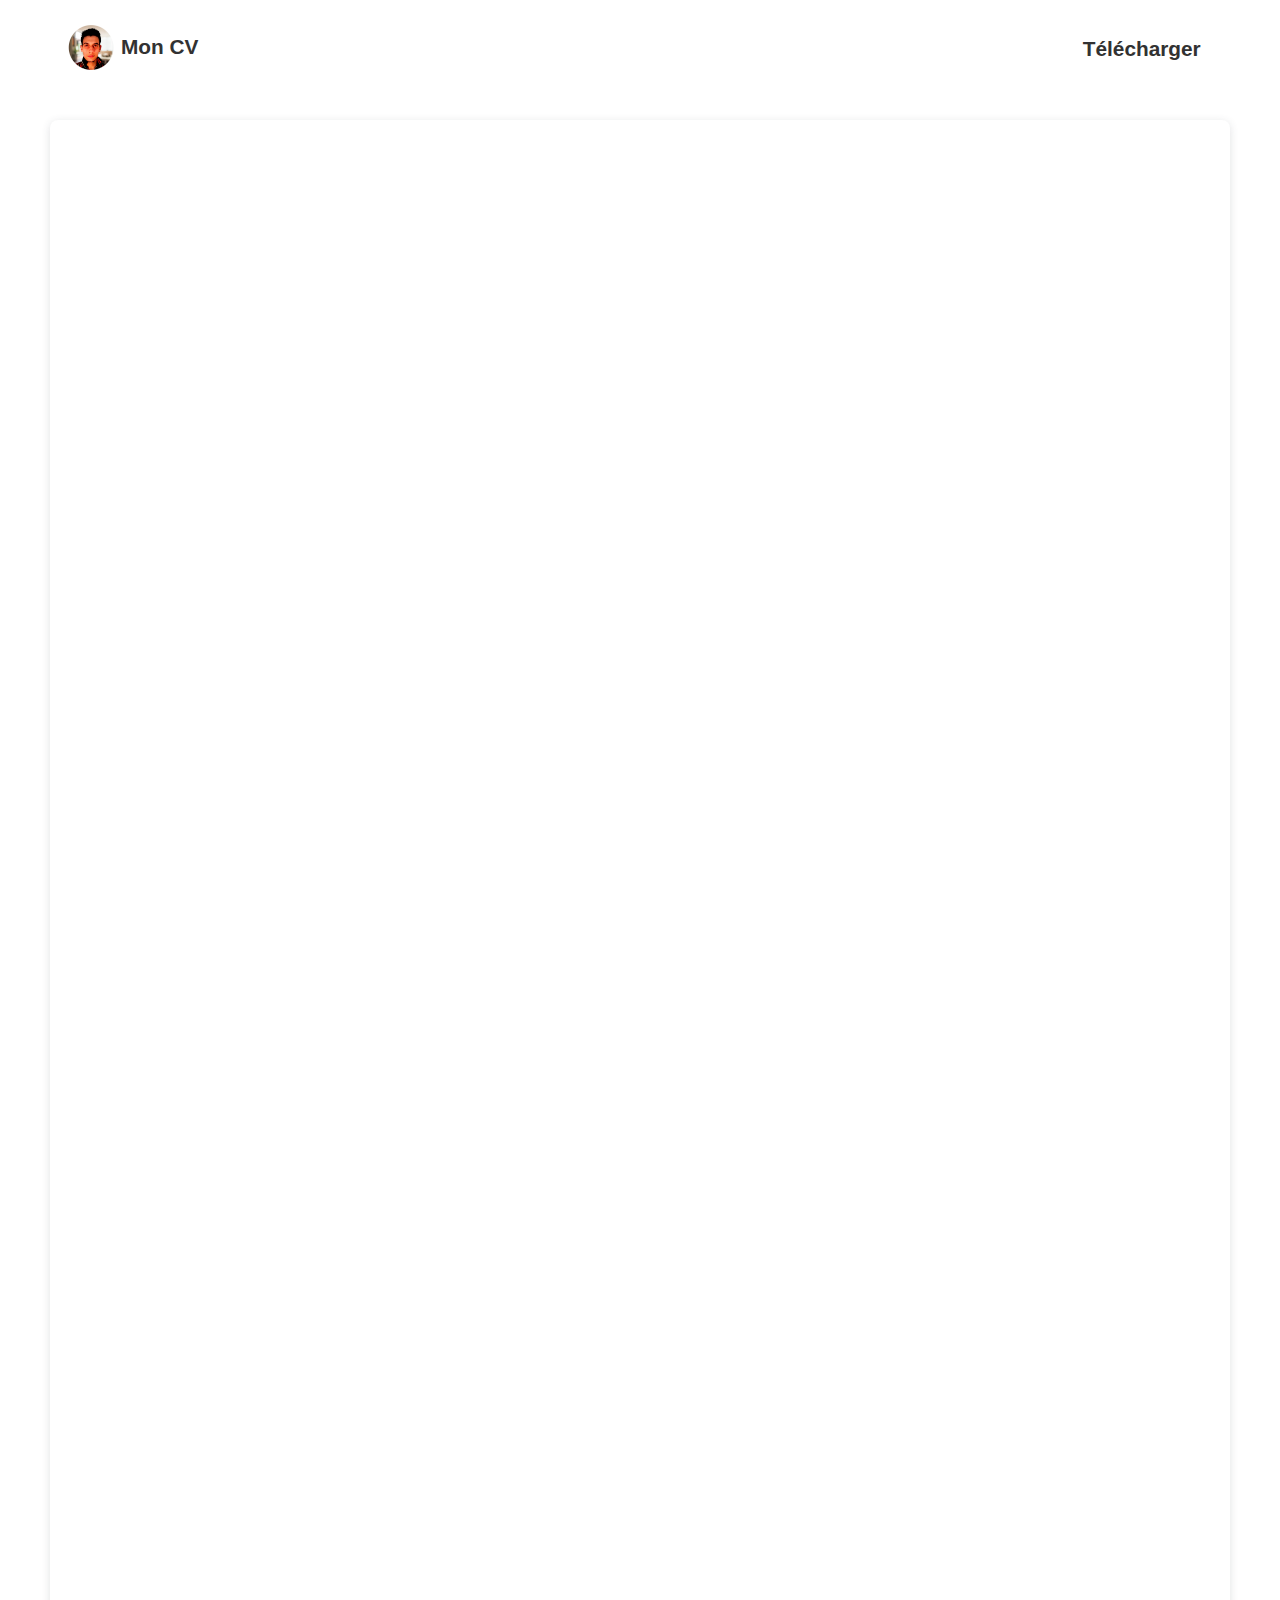
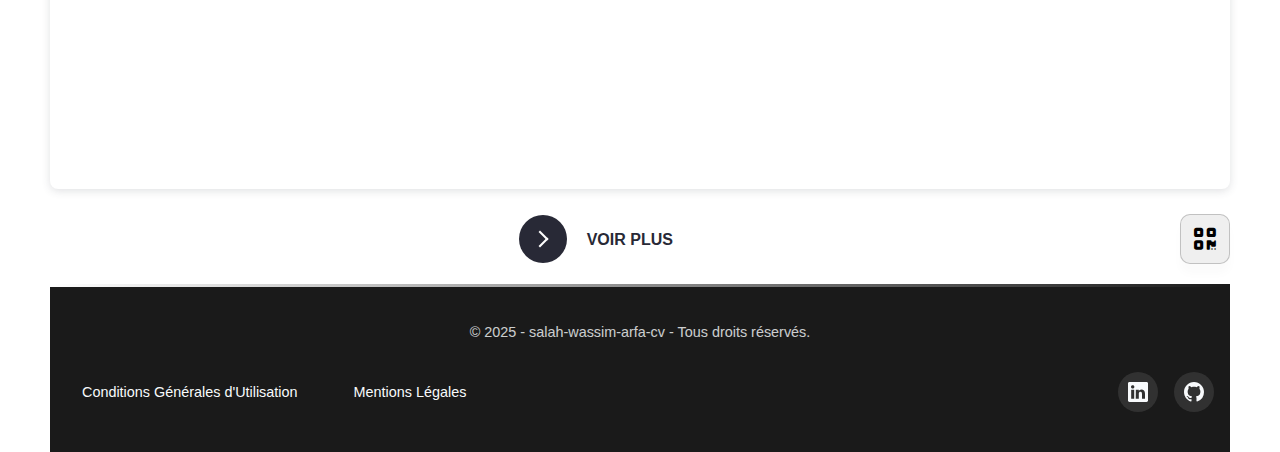
<file: index.html>
<!DOCTYPE html>
<html lang="fr">
<head>
    <meta charset="UTF-8">
    <meta name="viewport" content="width=device-width, initial-scale=1.0">
    <meta name="description" content="Le site salah-wassim-arfa-cv a pour objectif de présenter le parcours professionnel et les compétences de Salah-Wassim Arfa.">
    <link rel="preload" href="https://cdnjs.cloudflare.com/ajax/libs/font-awesome/6.7.2/css/all.min.css" as="style" onload="this.rel='stylesheet'"/>
    <link rel="preload" href="css/general.css" as="style" onload="this.rel='stylesheet'">
    <link rel="preload" href="css/header.css" as="style" onload="this.rel='stylesheet'">
    <link rel="preload" href="css/footer.css" as="style" onload="this.rel='stylesheet'">
    <noscript>
        <link rel="stylesheet" href="https://cdnjs.cloudflare.com/ajax/libs/font-awesome/6.7.2/css/all.min.css"/>
        <link rel="stylesheet" href="css/general.css">
        <link rel="stylesheet" href="css/header.css">
        <link rel="stylesheet" href="css/footer.css">
    </noscript>
    <link rel="stylesheet" href="css/cv.css">
    <link rel="stylesheet" href="css/download.css">
    <link rel="stylesheet" href="css/learn-more.css">
    <link rel="stylesheet" href="css/qr-code.css">
    <title>salah-wassim-arfa-cv</title>
</head>
<body>
    <div class="main-container">
      <header>
        <div class="header-content">
          <div class="header-left-content">
            <div class="avatar-and-title-header-container">
                <div class="avatar-header-container">   
                    <img loading="lazy" src="assets/profile.PNG" alt="Avatar" class="avatar-header">
                </div>
                <div class="title-header-container title-header-container-pgcd">
                    <h3>Mon CV</h3>
                </div>
            </div>
          </div>
          <div class="right">
            <button class="btn-download">
              <p class="text">
              Télécharger 
              </p>
              <div class="svg">
                <svg xmlns="http://www.w3.org/2000/svg" fill="white" class="bi bi-download" viewBox="0 0 16 16"> <path d="M.5 9.9a.5.5 0 0 1 .5.5v2.5a1 1 0 0 0 1 1h12a1 1 0 0 0 1-1v-2.5a.5.5 0 0 1 1 0v2.5a2 2 0 0 1-2 2H2a2 2 0 0 1-2-2v-2.5a.5.5 0 0 1 .5-.5z"></path> <path d="M7.646 11.854a.5.5 0 0 0 .708 0l3-3a.5.5 0 0 0-.708-.708L8.5 10.293V1.5a.5.5 0 0 0-1 0v8.793L5.354 8.146a.5.5 0 1 0-.708.708l3 3z"></path> </svg>
              </div>
            </button>
          </div>
        </div>
      </header>
      <div class="cv">
          <div style="position: relative; width: 100%; height: 0; padding-top: 141.4286%;
          padding-bottom: 0; box-shadow: 0 2px 8px 0 rgba(63,69,81,0.16); margin-top: 1.6em; margin-bottom: 25px; overflow: hidden;
          border-radius: 8px; will-change: transform;">
              <iframe loading="lazy" style="position: absolute; width: 100%; height: 100%; top: 0; left: 0; border: none; padding: 0;margin: 0;"
                src="https://www.canva.com/design/DAGgRd9z7Xw/EsA79i1miKAPqyTClDNZFg/view?embed" allowfullscreen="allowfullscreen" allow="fullscreen">
              </iframe>
          </div>
          <div class="align-container">
            <div class="learn-more-container">
              <button class="learn-more">
                <span class="circle" aria-hidden="true">
                <span class="icon arrow"></span>
                </span>
                <span class="button-text">Voir plus</span>
              </button>
            </div>
            <div class="qr-code-section">
              <button title="Scan moi" class="btn-scan fa-solid fa-qrcode"></button>
              <div class="qr-code-container-img">
                <img src="assets/qrcode.png" alt="qr-code" class="qr-code">
              </div>
            </div>
          </div>
        </div>
        <footer class="footer">
            <p>&copy; 2025 - salah-wassim-arfa-cv - Tous droits réservés.</p>
            <div class="footer-content-bottom">
                <div class="cc-mc-container">
                    <div class="policy cgu-container">
                        <a href="cgu.html" class="cgu-link" title="Conditions Générales d'Utilisation" rel="noopener">Conditions Générales d'Utilisation</a>
                    </div>
                    <div class="policy ml-container">
                        <a href="mentions-legales.html" class="ml-link" title="Mentions Légales" rel="noopener">Mentions Légales</a>
                    </div>
                </div>
                <ul class="footer-list-social-networks">
                    <li class="icon-content">
                      <a
                        href="https://www.linkedin.com/in/salah-wassim-arfa-20a5a1194/"
                        aria-label="LinkedIn"
                        data-social="linkedin"
                        target="_blank" 
                        rel="noopener noreferrer"
                      >
                        <div class="filled"></div>
                        <svg
                          xmlns="http://www.w3.org/2000/svg"
                          width="16"
                          height="16"
                          fill="currentColor"
                          class="bi bi-linkedin"
                          viewBox="0 0 16 16"
                          xml:space="preserve"
                        >
                          <path
                            d="M0 1.146C0 .513.526 0 1.175 0h13.65C15.474 0 16 .513 16 1.146v13.708c0 .633-.526 1.146-1.175 1.146H1.175C.526 16 0 15.487 0 14.854zm4.943 12.248V6.169H2.542v7.225zm-1.2-8.212c.837 0 1.358-.554 1.358-1.248-.015-.709-.52-1.248-1.342-1.248S2.4 3.226 2.4 3.934c0 .694.521 1.248 1.327 1.248zm4.908 8.212V9.359c0-.216.016-.432.08-.586.173-.431.568-.878 1.232-.878.869 0 1.216.662 1.216 1.634v3.865h2.401V9.25c0-2.22-1.184-3.252-2.764-3.252-1.274 0-1.845.7-2.165 1.193v.025h-.016l.016-.025V6.169h-2.4c.03.678 0 7.225 0 7.225z"
                            fill="currentColor"
                          ></path>
                        </svg>
                      </a>
                      <!-- <div class="tooltip">LinkedIn</div> -->
                    </li>
                    <li class="icon-content">
                      <a href="https://www.github.com/Salah-Wassim" aria-label="GitHub" data-social="github" target="_blank" rel="noopener noreferrer">
                        <div class="filled"></div>
                        <svg
                          xmlns="http://www.w3.org/2000/svg"
                          width="16"
                          height="16"
                          fill="currentColor"
                          class="bi bi-github"
                          viewBox="0 0 16 16"
                          xml:space="preserve"
                        >
                          <path
                            d="M8 0C3.58 0 0 3.58 0 8c0 3.54 2.29 6.53 5.47 7.59.4.07.55-.17.55-.38 0-.19-.01-.82-.01-1.49-2.01.37-2.53-.49-2.69-.94-.09-.23-.48-.94-.82-1.13-.28-.15-.68-.52-.01-.53.63-.01 1.08.58 1.23.82.72 1.21 1.87.87 2.33.66.07-.52.28-.87.51-1.07-1.78-.2-3.64-.89-3.64-3.95 0-.87.31-1.59.82-2.15-.08-.2-.36-1.02.08-2.12 0 0 .67-.21 2.2.82.64-.18 1.32-.27 2-.27s1.36.09 2 .27c1.53-1.04 2.2-.82 2.2-.82.44 1.1.16 1.92.08 2.12.51.56.82 1.27.82 2.15 0 3.07-1.87 3.75-3.65 3.95.29.25.54.73.54 1.48 0 1.07-.01 1.93-.01 2.2 0 .21.15.46.55.38A8.01 8.01 0 0 0 16 8c0-4.42-3.58-8-8-8"
                            fill="currentColor"
                          ></path>
                        </svg>
                      </a>
                      <!-- <div class="tooltip">GitHub</div> -->
                    </li>
                </ul>
            </div>
        </footer>
    </div>
    <script type="text/javascript" src="js/download.js"></script>
    <script type="text/javascript" src="js/learn-more.js"></script>
    <script type="text/javascript" src="js/qr-code.js"></script>
</body>
</html>
</file>
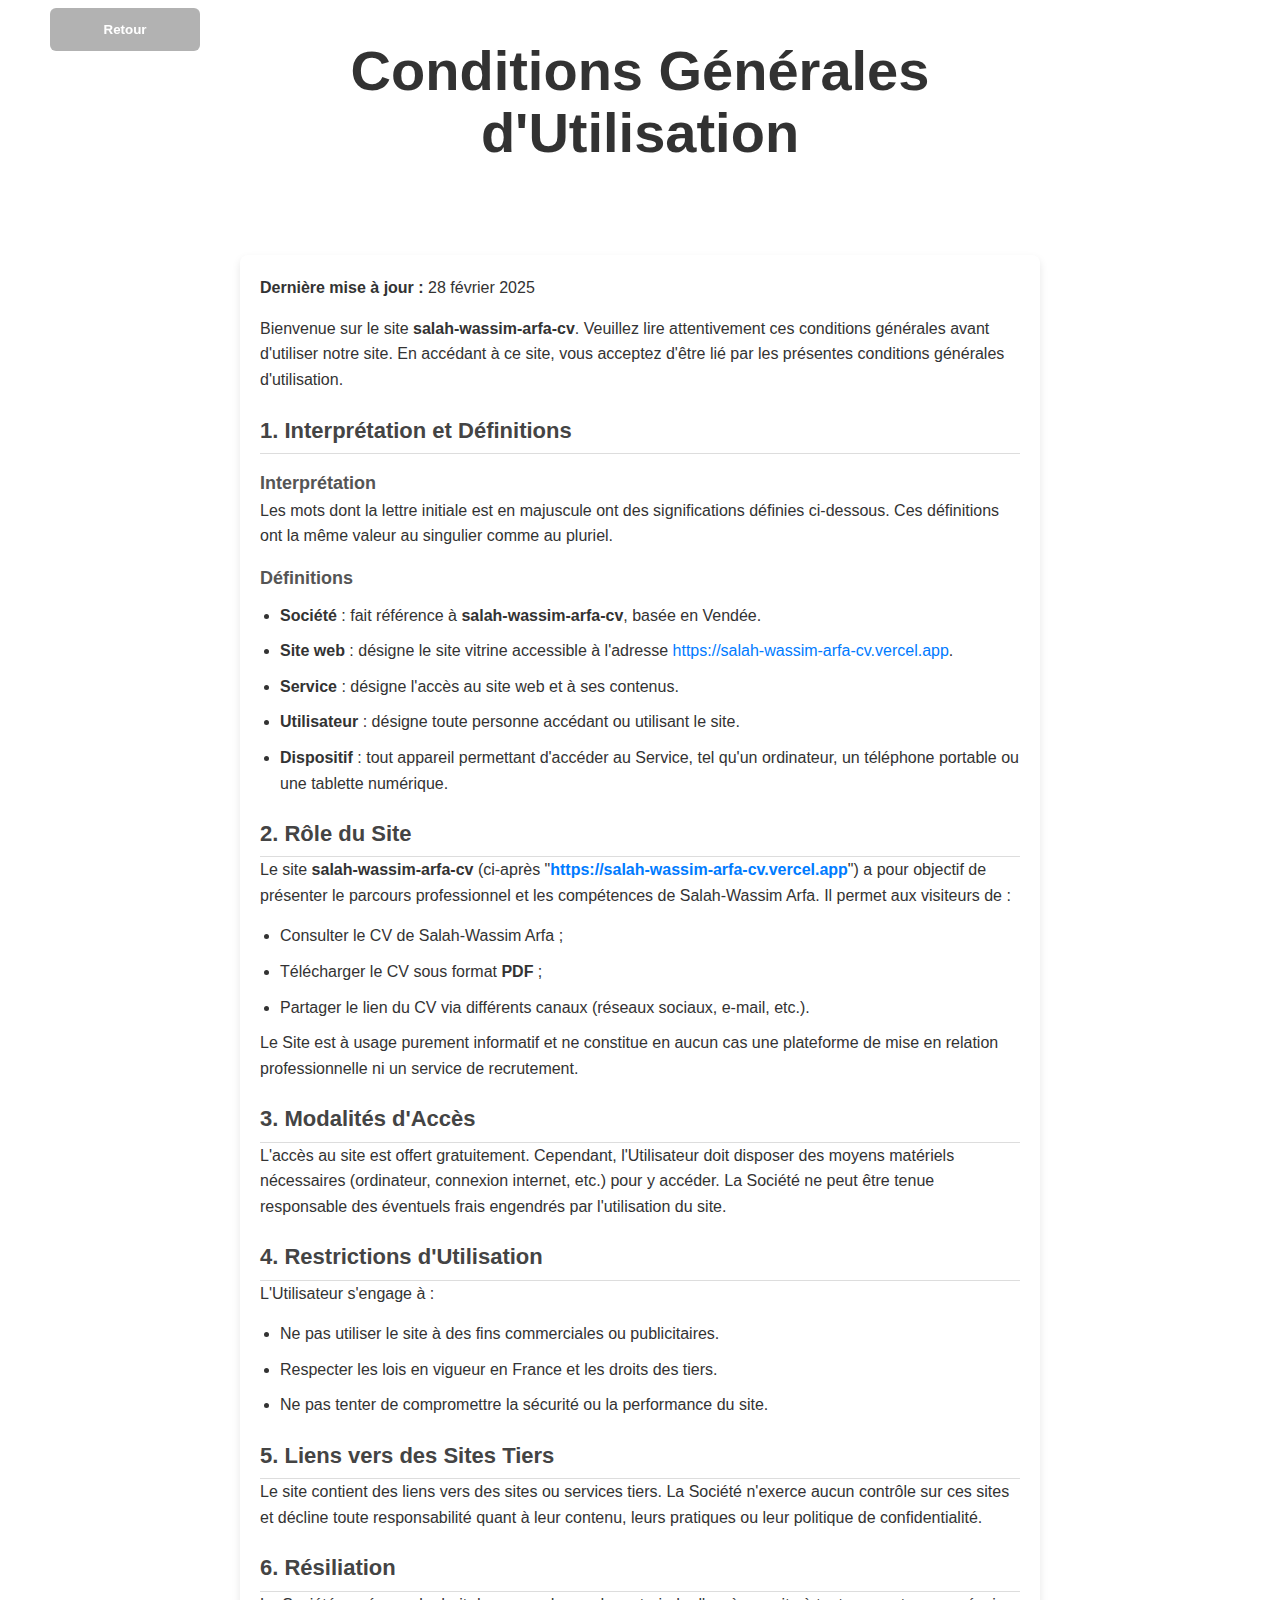
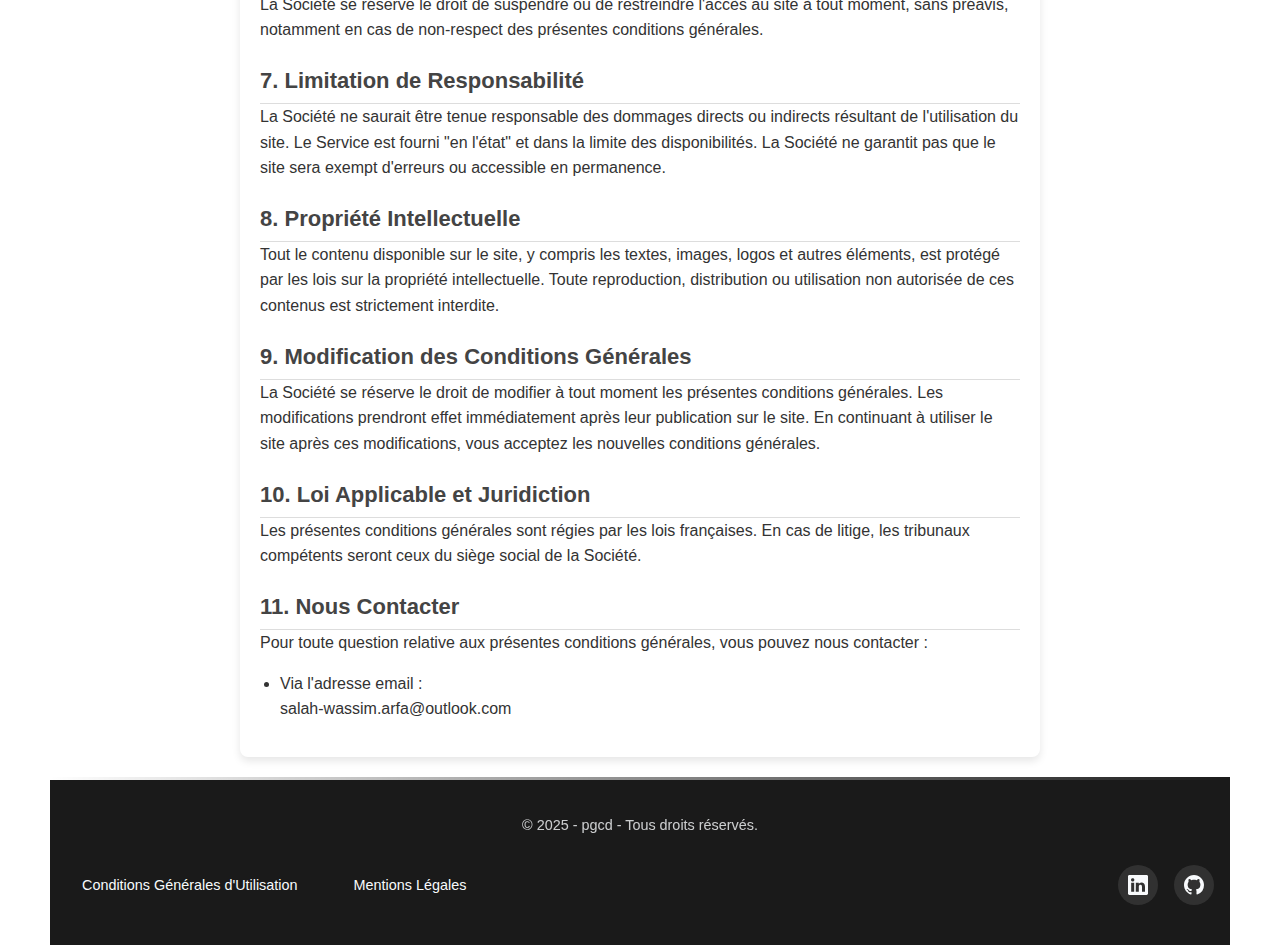
<file: cgu.html>
<!DOCTYPE html>
<html lang="fr">
<head>
    <meta charset="UTF-8">
    <meta name="viewport" content="width=device-width, initial-scale=1.0">
    <link rel="preload" href="https://cdnjs.cloudflare.com/ajax/libs/font-awesome/6.7.2/css/all.min.css" as="style" onload="this.rel='stylesheet'"/>
    <link rel="preload" href="css/general.css" as="style" onload="this.rel='stylesheet'">
    <link rel="preload" href="css/footer.css" as="style" onload="this.rel='stylesheet'">
    <noscript>
        <link rel="stylesheet" href="https://cdnjs.cloudflare.com/ajax/libs/font-awesome/6.7.2/css/all.min.css"/>
        <link rel="stylesheet" href="css/general.css">
        <link rel="stylesheet" href="css/footer.css">
    </noscript>
    <link rel="stylesheet" href="css/titles.css">
    <link rel="stylesheet" href="css/cgu.css">
    <link rel="website icon" type="png" href="assets/PGCD.png">
    <title>salah-wassim-arfa-cv - CGU</title>
</head>
<body>
    <div class="main-container">
      <header>
        <button class="btn-back" onclick="history.back()">Retour</button>
      </header>
        <div class="titles-container">
          <h1>Conditions Générales d'Utilisation</h1>
        </div>
        <section class="cgu">
          <div class="cgu-container">
            <p><strong>Dernière mise à jour :</strong> 28 février 2025</p>
            <p>Bienvenue sur le site <strong>salah-wassim-arfa-cv</strong>. Veuillez lire attentivement ces conditions générales avant d'utiliser notre site. En accédant à ce site, vous acceptez d'être lié par les présentes conditions générales d'utilisation.</p>

            <h2>1. Interprétation et Définitions</h2>
            <h3>Interprétation</h3>
            <p>Les mots dont la lettre initiale est en majuscule ont des significations définies ci-dessous. Ces définitions ont la même valeur au singulier comme au pluriel.</p>

            <h3>Définitions</h3>
            <ul>
                <li><strong>Société</strong> : fait référence à <strong>salah-wassim-arfa-cv</strong>, basée en Vendée.</li>
                <li><strong>Site web</strong> : désigne le site vitrine accessible à l'adresse <a href="https://salah-wassim-arfa-cv.vercel.app" target="_blank">https://salah-wassim-arfa-cv.vercel.app</a>.</li>
                <li><strong>Service</strong> : désigne l'accès au site web et à ses contenus.</li>
                <li><strong>Utilisateur</strong> : désigne toute personne accédant ou utilisant le site.</li>
                <li><strong>Dispositif</strong> : tout appareil permettant d'accéder au Service, tel qu'un ordinateur, un téléphone portable ou une tablette numérique.</li>
            </ul>
        
            <h2>2. Rôle du Site</h2>
            <p>Le site <strong>salah-wassim-arfa-cv</strong> (ci-après "<strong><a href="https://salah-wassim-arfa-cv.vercel.app" target="_blank">https://salah-wassim-arfa-cv.vercel.app</a></strong>") a pour objectif de présenter le parcours professionnel et les compétences de Salah-Wassim Arfa. Il permet aux visiteurs de :</p>

            <ul>
                <li>Consulter le CV de Salah-Wassim Arfa ;</li>
                <li>Télécharger le CV sous format <strong>PDF</strong> ;</li>
                <li>Partager le lien du CV via différents canaux (réseaux sociaux, e-mail, etc.).</li>
            </ul>
        
            <p>Le Site est à usage purement informatif et ne constitue en aucun cas une plateforme de mise en relation professionnelle ni un service de recrutement.</p>
        
            <h2>3. Modalités d'Accès</h2>
            <p>L'accès au site est offert gratuitement. Cependant, l'Utilisateur doit disposer des moyens matériels nécessaires (ordinateur, connexion internet, etc.) pour y accéder. La Société ne peut être tenue responsable des éventuels frais engendrés par l'utilisation du site.</p>
        
            <h2>4. Restrictions d'Utilisation</h2>
            <p>L'Utilisateur s'engage à :</p>
            <ul>
                <li>Ne pas utiliser le site à des fins commerciales ou publicitaires.</li>
                <li>Respecter les lois en vigueur en France et les droits des tiers.</li>
                <li>Ne pas tenter de compromettre la sécurité ou la performance du site.</li>
            </ul>
        
            <h2>5. Liens vers des Sites Tiers</h2>
            <p>Le site contient des liens vers des sites ou services tiers. La Société n'exerce aucun contrôle sur ces sites et décline toute responsabilité quant à leur contenu, leurs pratiques ou leur politique de confidentialité.</p>
        
            <h2>6. Résiliation</h2>
            <p>La Société se réserve le droit de suspendre ou de restreindre l'accès au site à tout moment, sans préavis, notamment en cas de non-respect des présentes conditions générales.</p>
        
            <h2>7. Limitation de Responsabilité</h2>
            <p>La Société ne saurait être tenue responsable des dommages directs ou indirects résultant de l'utilisation du site. Le Service est fourni "en l'état" et dans la limite des disponibilités. La Société ne garantit pas que le site sera exempt d'erreurs ou accessible en permanence.</p>
        
            <h2>8. Propriété Intellectuelle</h2>
            <p>Tout le contenu disponible sur le site, y compris les textes, images, logos et autres éléments, est protégé par les lois sur la propriété intellectuelle. Toute reproduction, distribution ou utilisation non autorisée de ces contenus est strictement interdite.</p>
        
            <h2>9. Modification des Conditions Générales</h2>
            <p>La Société se réserve le droit de modifier à tout moment les présentes conditions générales. Les modifications prendront effet immédiatement après leur publication sur le site. En continuant à utiliser le site après ces modifications, vous acceptez les nouvelles conditions générales.</p>
        
            <h2>10. Loi Applicable et Juridiction</h2>
            <p>Les présentes conditions générales sont régies par les lois françaises. En cas de litige, les tribunaux compétents seront ceux du siège social de la Société.</p>
        
            <h2>11. Nous Contacter</h2>
            <p>Pour toute question relative aux présentes conditions générales, vous pouvez nous contacter :</p>
            <ul>
                <li>Via l'adresse email : <p>salah-wassim.arfa@outlook.com</p></li>
            </ul>
          </div>
        </section>
        <footer class="footer">
            <p>&copy; 2025 - pgcd - Tous droits réservés.</p>
            <div class="footer-content-bottom">
                <div class="cc-mc-container">
                    <div class="policy cgu-container">
                        <a href="cgu.html" class="cgu-link" title="Conditions Générales d'Utilisation" rel="noopener">Conditions Générales d'Utilisation</a>
                    </div>
                    <div class="policy ml-container">
                        <a href="mentions-legales.html" class="ml-link" title="Mentions Légales" rel="noopener">Mentions Légales</a>
                    </div>
                </div>
                <ul class="footer-list-social-networks">
                    <li class="icon-content">
                      <a
                        href="https://www.linkedin.com/in/salah-wassim-arfa-20a5a1194/"
                        aria-label="LinkedIn"
                        data-social="linkedin"
                        target="_blank" 
                        rel="noopener noreferrer"
                      >
                        <div class="filled"></div>
                        <svg
                          xmlns="http://www.w3.org/2000/svg"
                          width="16"
                          height="16"
                          fill="currentColor"
                          class="bi bi-linkedin"
                          viewBox="0 0 16 16"
                          xml:space="preserve"
                        >
                          <path
                            d="M0 1.146C0 .513.526 0 1.175 0h13.65C15.474 0 16 .513 16 1.146v13.708c0 .633-.526 1.146-1.175 1.146H1.175C.526 16 0 15.487 0 14.854zm4.943 12.248V6.169H2.542v7.225zm-1.2-8.212c.837 0 1.358-.554 1.358-1.248-.015-.709-.52-1.248-1.342-1.248S2.4 3.226 2.4 3.934c0 .694.521 1.248 1.327 1.248zm4.908 8.212V9.359c0-.216.016-.432.08-.586.173-.431.568-.878 1.232-.878.869 0 1.216.662 1.216 1.634v3.865h2.401V9.25c0-2.22-1.184-3.252-2.764-3.252-1.274 0-1.845.7-2.165 1.193v.025h-.016l.016-.025V6.169h-2.4c.03.678 0 7.225 0 7.225z"
                            fill="currentColor"
                          ></path>
                        </svg>
                      </a>
                      <!-- <div class="tooltip">LinkedIn</div> -->
                    </li>
                    <li class="icon-content">
                      <a href="https://www.github.com/Salah-Wassim" aria-label="GitHub" data-social="github" target="_blank" rel="noopener noreferrer">
                        <div class="filled"></div>
                        <svg
                          xmlns="http://www.w3.org/2000/svg"
                          width="16"
                          height="16"
                          fill="currentColor"
                          class="bi bi-github"
                          viewBox="0 0 16 16"
                          xml:space="preserve"
                        >
                          <path
                            d="M8 0C3.58 0 0 3.58 0 8c0 3.54 2.29 6.53 5.47 7.59.4.07.55-.17.55-.38 0-.19-.01-.82-.01-1.49-2.01.37-2.53-.49-2.69-.94-.09-.23-.48-.94-.82-1.13-.28-.15-.68-.52-.01-.53.63-.01 1.08.58 1.23.82.72 1.21 1.87.87 2.33.66.07-.52.28-.87.51-1.07-1.78-.2-3.64-.89-3.64-3.95 0-.87.31-1.59.82-2.15-.08-.2-.36-1.02.08-2.12 0 0 .67-.21 2.2.82.64-.18 1.32-.27 2-.27s1.36.09 2 .27c1.53-1.04 2.2-.82 2.2-.82.44 1.1.16 1.92.08 2.12.51.56.82 1.27.82 2.15 0 3.07-1.87 3.75-3.65 3.95.29.25.54.73.54 1.48 0 1.07-.01 1.93-.01 2.2 0 .21.15.46.55.38A8.01 8.01 0 0 0 16 8c0-4.42-3.58-8-8-8"
                            fill="currentColor"
                          ></path>
                        </svg>
                      </a>
                      <!-- <div class="tooltip">GitHub</div> -->
                    </li>
                </ul>
            </div>
        </footer>
    </div>
</body>
</html>
</file>
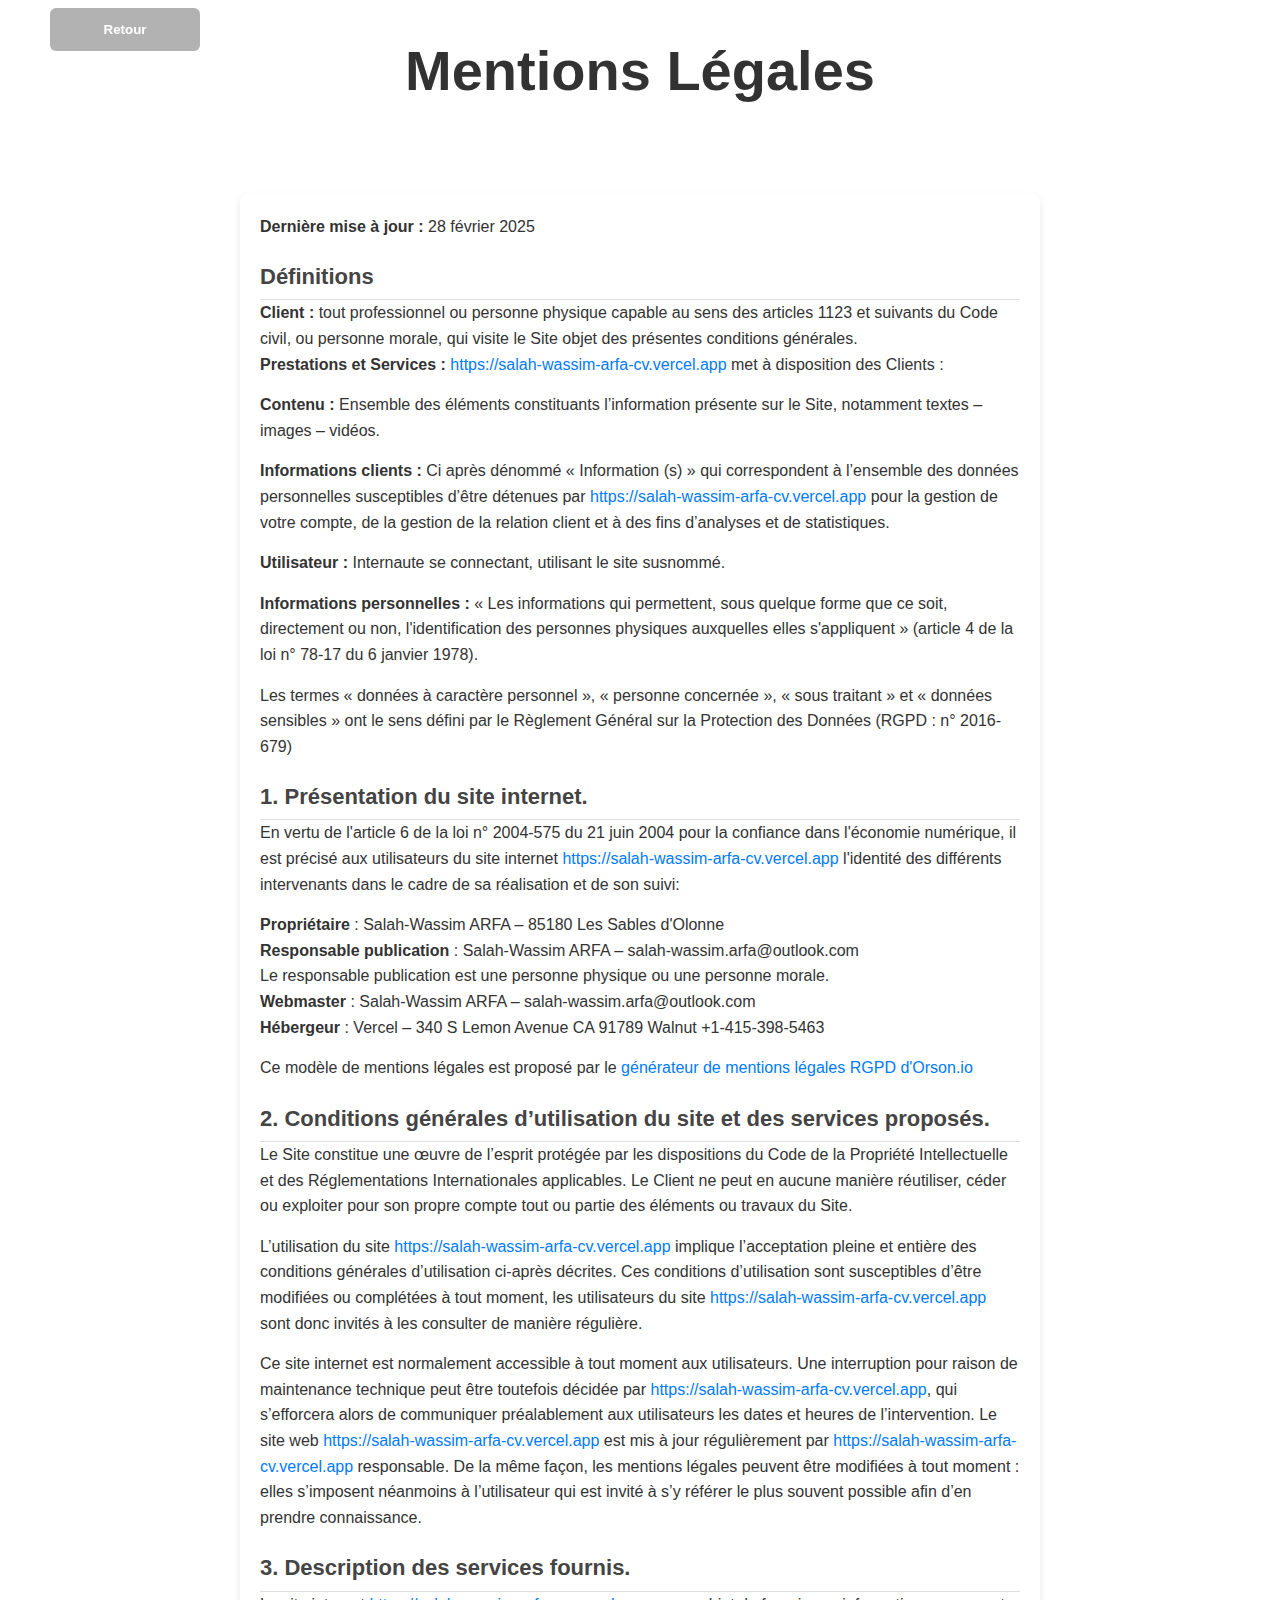
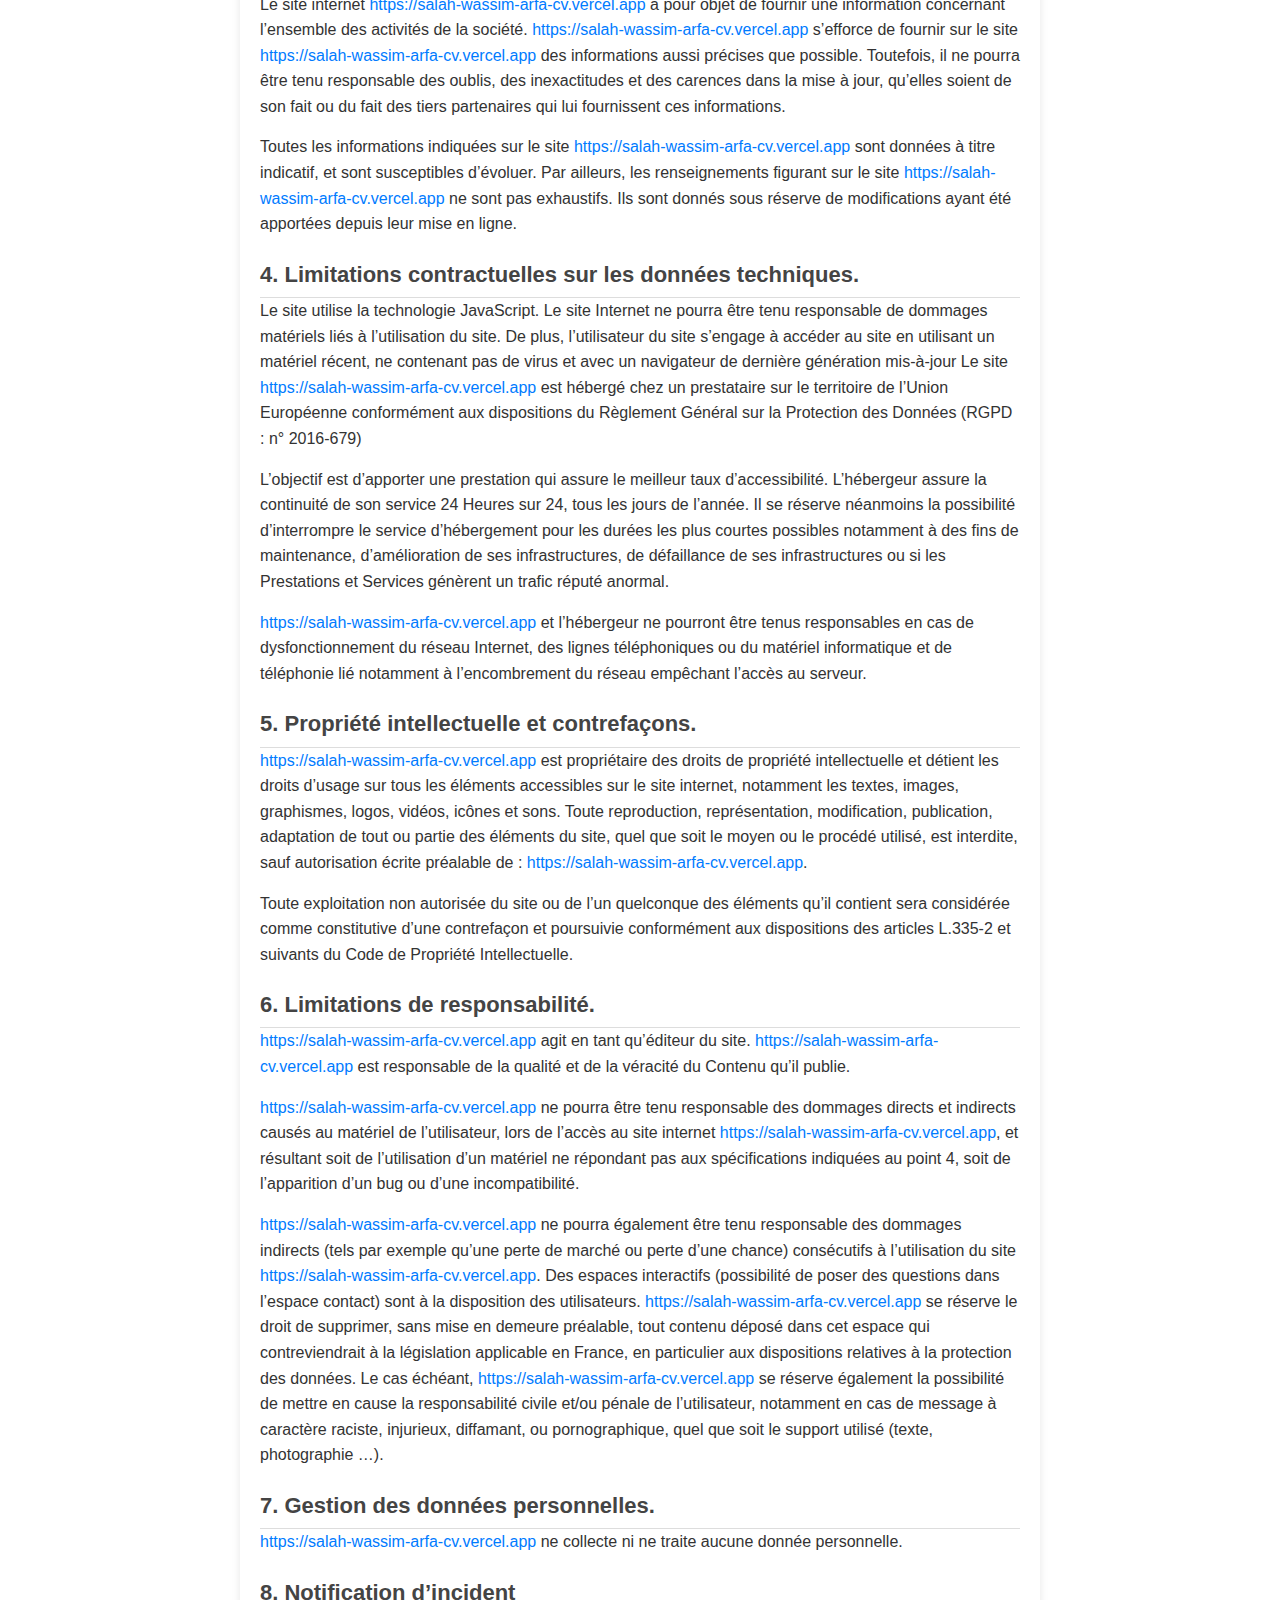
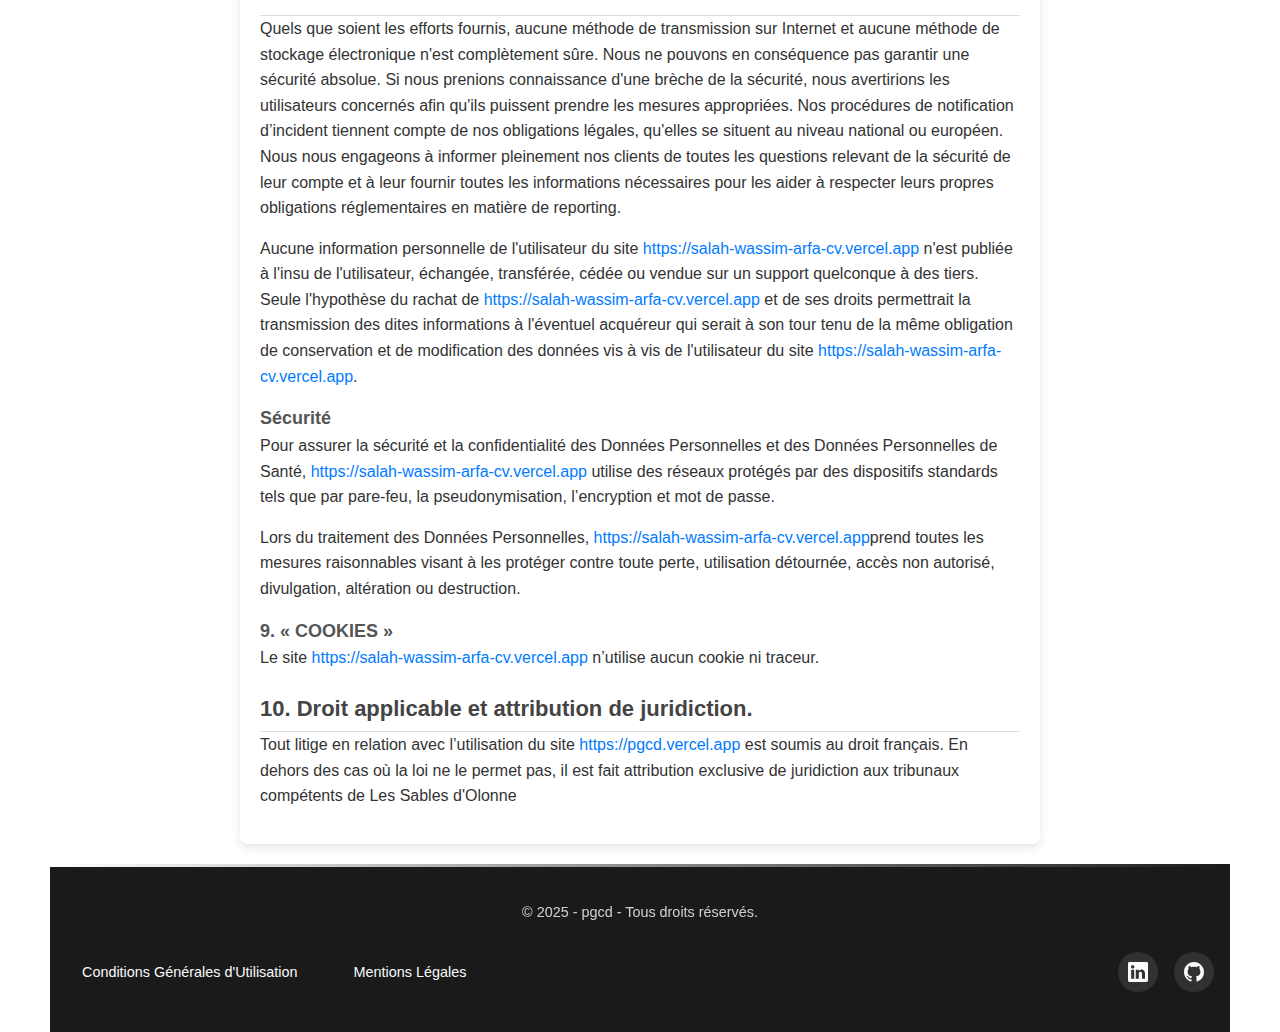
<file: mentions-legales.html>
<!DOCTYPE html>
<html lang="fr">
<head>
    <meta charset="UTF-8">
    <meta name="viewport" content="width=device-width, initial-scale=1.0">
    <link rel="preload" href="https://cdnjs.cloudflare.com/ajax/libs/font-awesome/6.7.2/css/all.min.css" as="style" onload="this.rel='stylesheet'"/>
    <link rel="preload" href="css/general.css" as="style" onload="this.rel='stylesheet'">
    <link rel="preload" href="css/footer.css" as="style" onload="this.rel='stylesheet'">
    <noscript>
        <link rel="stylesheet" href="https://cdnjs.cloudflare.com/ajax/libs/font-awesome/6.7.2/css/all.min.css"/>
        <link rel="stylesheet" href="css/general.css">
        <link rel="stylesheet" href="css/footer.css">
    </noscript>
    <link rel="stylesheet" href="css/titles.css">
    <link rel="stylesheet" href="css/ml.css">
    <link rel="website icon" type="png" href="assets/PGCD.png">
    <title>salah-wassim-arfa-cv - Mentions Légales</title>
</head>
<body>
    <div class="main-container">
      <header>
        <button class="btn-back" onclick="history.back()">Retour</button>
      </header>
        <div class="titles-container">
          <h1>Mentions Légales</h1>
        </div>
        <section class="ml">
          <div class="ml-container">
            <p><strong>Dernière mise à jour :</strong> 28 février 2025</p>
            <h2>Définitions</h2>
            <p><b>Client :</b> tout professionnel ou personne physique capable au sens des articles 1123 et suivants du Code civil, ou personne morale, qui visite le Site objet des présentes conditions générales.<br>
            <b>Prestations et Services :</b> <a href="https://salah-wassim-arfa-cv.vercel.app">https://salah-wassim-arfa-cv.vercel.app</a> met à disposition des Clients :</p>

            <p><b>Contenu :</b> Ensemble des éléments constituants l’information présente sur le Site, notamment textes – images – vidéos.</p>

            <p><b>Informations clients :</b> Ci après dénommé « Information (s) » qui correspondent à l’ensemble des données personnelles susceptibles d’être détenues par <a href="https://salah-wassim-arfa-cv.vercel.app">https://salah-wassim-arfa-cv.vercel.app</a> pour la gestion de votre compte, de la gestion de la relation client et à des fins d’analyses et de statistiques.</p>


            <p><b>Utilisateur :</b> Internaute se connectant, utilisant le site susnommé.</p>
            <p><b>Informations personnelles :</b> « Les informations qui permettent, sous quelque forme que ce soit, directement ou non, l'identification des personnes physiques auxquelles elles s'appliquent » (article 4 de la loi n° 78-17 du 6 janvier 1978).</p>
            <p>Les termes « données à caractère personnel », « personne concernée », « sous traitant » et « données sensibles » ont le sens défini par le Règlement Général sur la Protection des Données (RGPD : n° 2016-679)</p>

            <h2>1. Présentation du site internet.</h2>
            <p>En vertu de l'article 6 de la loi n° 2004-575 du 21 juin 2004 pour la confiance dans l'économie numérique, il est précisé aux utilisateurs du site internet <a href="https://salah-wassim-arfa-cv.vercel.app">https://salah-wassim-arfa-cv.vercel.app</a> l'identité des différents intervenants dans le cadre de sa réalisation et de son suivi:
            </p><p><strong>Propriétaire</strong> :   Salah-Wassim ARFA   – 85180 Les Sables d'Olonne<br>

            <strong>Responsable publication</strong> : Salah-Wassim ARFA – salah-wassim.arfa@outlook.com<br>
            Le responsable publication est une personne physique ou une personne morale.<br>
            <strong>Webmaster</strong> : Salah-Wassim ARFA – salah-wassim.arfa@outlook.com<br>
            <strong>Hébergeur</strong> : Vercel – 340 S Lemon Avenue CA 91789 Walnut +1-415-398-5463<br>
            <!-- <strong>Délégué à la protection des données</strong> : Salah-Wassim ARFA – salah-wassim.arfa@outlook.com<br> -->
            </p>

            <div ng-bind-html="linkHTML"><p>Ce modèle de mentions légales est proposé par le <a href="https://fr.orson.io/1371/generateur-mentions-legales" title="générateur de mentions légales RGPD d">générateur de mentions légales RGPD d'Orson.io</a></p></div>

            <h2>2. Conditions générales d’utilisation du site et des services proposés.</h2>

            <p>Le Site constitue une œuvre de l’esprit protégée par les dispositions du Code de la Propriété Intellectuelle et des Réglementations Internationales applicables. 
            Le Client ne peut en aucune manière réutiliser, céder ou exploiter pour son propre compte tout ou partie des éléments ou travaux du Site.</p>

            <p>L’utilisation du site <a href="https://salah-wassim-arfa-cv.vercel.app">https://salah-wassim-arfa-cv.vercel.app</a> implique l’acceptation pleine et entière des conditions générales d’utilisation ci-après décrites. Ces conditions d’utilisation sont susceptibles d’être modifiées ou complétées à tout moment, les utilisateurs du site <a href="https://salah-wassim-arfa-cv.vercel.app">https://salah-wassim-arfa-cv.vercel.app</a> sont donc invités à les consulter de manière régulière.</p>

            <p>Ce site internet est normalement accessible à tout moment aux utilisateurs. Une interruption pour raison de maintenance technique peut être toutefois décidée par <a href="https://salah-wassim-arfa-cv.vercel.app">https://salah-wassim-arfa-cv.vercel.app</a>, qui s’efforcera alors de communiquer préalablement aux utilisateurs les dates et heures de l’intervention.
            Le site web <a href="https://salah-wassim-arfa-cv.vercel.app">https://salah-wassim-arfa-cv.vercel.app</a> est mis à jour régulièrement par <a href="https://salah-wassim-arfa-cv.vercel.app">https://salah-wassim-arfa-cv.vercel.app</a> responsable. De la même façon, les mentions légales peuvent être modifiées à tout moment : elles s’imposent néanmoins à l’utilisateur qui est invité à s’y référer le plus souvent possible afin d’en prendre connaissance.</p>

            <h2>3. Description des services fournis.</h2>

            <p>Le site internet <a href="https://salah-wassim-arfa-cv.vercel.app">https://salah-wassim-arfa-cv.vercel.app</a> a pour objet de fournir une information concernant l’ensemble des activités de la société.
            <a href="https://salah-wassim-arfa-cv.vercel.app">https://salah-wassim-arfa-cv.vercel.app</a> s’efforce de fournir sur le site <a href="https://salah-wassim-arfa-cv.vercel.app">https://salah-wassim-arfa-cv.vercel.app</a> des informations aussi précises que possible. Toutefois, il ne pourra être tenu responsable des oublis, des inexactitudes et des carences dans la mise à jour, qu’elles soient de son fait ou du fait des tiers partenaires qui lui fournissent ces informations.</p>

            <p>Toutes les informations indiquées sur le site <a href="https://salah-wassim-arfa-cv.vercel.app">https://salah-wassim-arfa-cv.vercel.app</a> sont données à titre indicatif, et sont susceptibles d’évoluer. Par ailleurs, les renseignements figurant sur le site <a href="https://salah-wassim-arfa-cv.vercel.app">https://salah-wassim-arfa-cv.vercel.app</a> ne sont pas exhaustifs. Ils sont donnés sous réserve de modifications ayant été apportées depuis leur mise en ligne.</p>

            <h2>4. Limitations contractuelles sur les données techniques.</h2>

            <p>Le site utilise la technologie JavaScript.

            Le site Internet ne pourra être tenu responsable de dommages matériels liés à l’utilisation du site. De plus, l’utilisateur du site s’engage à accéder au site en utilisant un matériel récent, ne contenant pas de virus et avec un navigateur de dernière génération mis-à-jour
            Le site <a href="https://salah-wassim-arfa-cv.vercel.app">https://salah-wassim-arfa-cv.vercel.app</a> est hébergé chez un prestataire sur le territoire de l’Union Européenne conformément aux dispositions du Règlement Général sur la Protection des Données (RGPD : n° 2016-679)</p>

            <p>L’objectif est d’apporter une prestation qui assure le meilleur taux d’accessibilité. L’hébergeur assure la continuité de son service 24 Heures sur 24, tous les jours de l’année. Il se réserve néanmoins la possibilité d’interrompre le service d’hébergement pour les durées les plus courtes possibles notamment à des fins de maintenance, d’amélioration de ses infrastructures, de défaillance de ses infrastructures ou si les Prestations et Services génèrent un trafic réputé anormal.</p>

            <p><a href="https://salah-wassim-arfa-cv.vercel.app">https://salah-wassim-arfa-cv.vercel.app</a> et l’hébergeur ne pourront être tenus responsables en cas de dysfonctionnement du réseau Internet, des lignes téléphoniques ou du matériel informatique et de téléphonie lié notamment à l’encombrement du réseau empêchant l’accès au serveur.</p>

            <h2>5. Propriété intellectuelle et contrefaçons.</h2>

            <p><a href="https://salah-wassim-arfa-cv.vercel.app">https://salah-wassim-arfa-cv.vercel.app</a> est propriétaire des droits de propriété intellectuelle et détient les droits d’usage sur tous les éléments accessibles sur le site internet, notamment les textes, images, graphismes, logos, vidéos, icônes et sons.
            Toute reproduction, représentation, modification, publication, adaptation de tout ou partie des éléments du site, quel que soit le moyen ou le procédé utilisé, est interdite, sauf autorisation écrite préalable de : <a href="https://salah-wassim-arfa-cv.vercel.app">https://salah-wassim-arfa-cv.vercel.app</a>.</p>

            <p>Toute exploitation non autorisée du site ou de l’un quelconque des éléments qu’il contient sera considérée comme constitutive d’une contrefaçon et poursuivie conformément aux dispositions des articles L.335-2 et suivants du Code de Propriété Intellectuelle.</p>

            <h2>6. Limitations de responsabilité.</h2>

            <p><a href="https://salah-wassim-arfa-cv.vercel.app">https://salah-wassim-arfa-cv.vercel.app</a> agit en tant qu’éditeur du site. <a href="https://salah-wassim-arfa-cv.vercel.app">https://salah-wassim-arfa-cv.vercel.app</a>  est responsable de la qualité et de la véracité du Contenu qu’il publie. </p>

            <p><a href="https://salah-wassim-arfa-cv.vercel.app">https://salah-wassim-arfa-cv.vercel.app</a> ne pourra être tenu responsable des dommages directs et indirects causés au matériel de l’utilisateur, lors de l’accès au site internet <a href="https://salah-wassim-arfa-cv.vercel.app">https://salah-wassim-arfa-cv.vercel.app</a>, et résultant soit de l’utilisation d’un matériel ne répondant pas aux spécifications indiquées au point 4, soit de l’apparition d’un bug ou d’une incompatibilité.</p>

            <p><a href="https://salah-wassim-arfa-cv.vercel.app">https://salah-wassim-arfa-cv.vercel.app</a> ne pourra également être tenu responsable des dommages indirects (tels par exemple qu’une perte de marché ou perte d’une chance) consécutifs à l’utilisation du site <a href="https://salah-wassim-arfa-cv.vercel.app">https://salah-wassim-arfa-cv.vercel.app</a>.
            Des espaces interactifs (possibilité de poser des questions dans l’espace contact) sont à la disposition des utilisateurs. <a href="https://salah-wassim-arfa-cv.vercel.app">https://salah-wassim-arfa-cv.vercel.app</a> se réserve le droit de supprimer, sans mise en demeure préalable, tout contenu déposé dans cet espace qui contreviendrait à la législation applicable en France, en particulier aux dispositions relatives à la protection des données. Le cas échéant, <a href="https://salah-wassim-arfa-cv.vercel.app">https://salah-wassim-arfa-cv.vercel.app</a> se réserve également la possibilité de mettre en cause la responsabilité civile et/ou pénale de l’utilisateur, notamment en cas de message à caractère raciste, injurieux, diffamant, ou pornographique, quel que soit le support utilisé (texte, photographie …).</p>

            <h2>7. Gestion des données personnelles.</h2>

            <p><a href="https://salah-wassim-arfa-cv.vercel.app">https://salah-wassim-arfa-cv.vercel.app</a> ne collecte ni ne traite aucune donnée personnelle.</p>

            <!-- <p>Le Client est informé des réglementations concernant la communication marketing, la loi du 21 Juin 2014 pour la confiance dans l’Economie Numérique, la Loi Informatique et Liberté 
              du 06 Août 2004 ainsi que du Règlement Général sur la Protection des Données (RGPD : n° 2016-679). </p> -->

            <!-- <h3>7.1 Responsables de la collecte des données personnelles</h3>

            <p>Pour les Données Personnelles collectées dans le cadre de la création du compte personnel de l’Utilisateur et de sa navigation sur le Site, le responsable du traitement des Données Personnelles est : Salah-Wassim ARFA. <a href="https://pgcd.vercel.app">https://pgcd.vercel.app</a>est représenté par Salah-Wassim ARFA, son représentant légal</p>

            <p>En tant que responsable du traitement des données qu’il collecte, <a href="https://pgcd.vercel.app">https://pgcd.vercel.app</a> s’engage à respecter le cadre des dispositions légales en vigueur. Il lui appartient notamment au Client d’établir les finalités de ses traitements de données, de fournir à ses prospects et clients, à partir de la collecte de leurs consentements, une information complète sur le traitement de leurs données personnelles et de maintenir un registre des traitements conforme à la réalité.
            Chaque fois que <a href="https://pgcd.vercel.app">https://pgcd.vercel.app</a> traite des Données Personnelles, <a href="https://pgcd.vercel.app">https://pgcd.vercel.app</a> prend toutes les mesures raisonnables pour s’assurer de l’exactitude et de la pertinence des Données Personnelles au regard des finalités pour lesquelles <a href="https://pgcd.vercel.app">https://pgcd.vercel.app</a> les traite.</p>
            
            <h3>7.2 Finalité des données collectées</h3>
            
            <p><a href="https://pgcd.vercel.app">https://pgcd.vercel.app</a> est susceptible de traiter tout ou partie des données : </p>

            <ul>

            <li>pour permettre la navigation sur le Site et la gestion et la traçabilité des prestations et services commandés par l’utilisateur : données de connexion et d’utilisation du Site, facturation, historique des commandes, etc. </li>
            
            <li>pour prévenir et lutter contre la fraude informatique (spamming, hacking…) : matériel informatique utilisé pour la navigation, l’adresse IP, le mot de passe (hashé) </li>
            
            <li>pour améliorer la navigation sur le Site : données de connexion et d’utilisation </li>
            
            <li>pour mener des enquêtes de satisfaction facultatives sur <a href="https://pgcd.vercel.app">https://pgcd.vercel.app</a> : adresse email </li>
            <li>pour mener des campagnes de communication (sms, mail) : numéro de téléphone, adresse email</li>


            </ul>

            <p><a href="https://pgcd.vercel.app">https://pgcd.vercel.app</a> ne commercialise pas vos données personnelles qui sont donc uniquement utilisées par nécessité ou à des fins statistiques et d’analyses.</p>

            <h3>7.3 Droit d’accès, de rectification et d’opposition</h3>

            <p>
            Conformément à la réglementation européenne en vigueur, les Utilisateurs de <a href="https://pgcd.vercel.app">https://pgcd.vercel.app</a> disposent des droits suivants : </p>
             <ul>

            <li>droit d'accès (article 15 RGPD) et de rectification (article 16 RGPD), de mise à jour, de complétude des données des Utilisateurs droit de verrouillage ou d’effacement des données des Utilisateurs à caractère personnel (article 17 du RGPD), lorsqu’elles sont inexactes, incomplètes, équivoques, périmées, ou dont la collecte, l'utilisation, la communication ou la conservation est interdite </li>
            
            <li>droit de retirer à tout moment un consentement (article 13-2c RGPD) </li>
            
            <li>droit à la limitation du traitement des données des Utilisateurs (article 18 RGPD) </li>
            
            <li>droit d’opposition au traitement des données des Utilisateurs (article 21 RGPD) </li>
            
            <li>droit à la portabilité des données que les Utilisateurs auront fournies, lorsque ces données font l’objet de traitements automatisés fondés sur leur consentement ou sur un contrat (article 20 RGPD) </li>
            
            <li>droit de définir le sort des données des Utilisateurs après leur mort et de choisir à qui <a href="https://pgcd.vercel.app">https://pgcd.vercel.app</a> devra communiquer (ou non) ses données à un tiers qu’ils aura préalablement désigné</li>
             </ul>

            <p>Dès que <a href="https://pgcd.vercel.app">https://pgcd.vercel.app</a> a connaissance du décès d’un Utilisateur et à défaut d’instructions de sa part, <a href="https://pgcd.vercel.app">https://pgcd.vercel.app</a> s’engage à détruire ses données, sauf si leur conservation s’avère nécessaire à des fins probatoires ou pour répondre à une obligation légale.</p>

            <p>Si l’Utilisateur souhaite savoir comment <a href="https://pgcd.vercel.app">https://pgcd.vercel.app</a> utilise ses Données Personnelles, demander à les rectifier ou s’oppose à leur traitement, l’Utilisateur peut contacter <a href="https://pgcd.vercel.app">https://pgcd.vercel.app</a> par écrit à l’adresse suivante : </p>

            Salah-Wassim ARFA – DPO, Salah-Wassim ARFA <br>
            36 rue de la cité des Pins 85180 Les Sables d'Olonne.

            <p>Dans ce cas, l’Utilisateur doit indiquer les Données Personnelles qu’il souhaiterait que <a href="https://pgcd.vercel.app">https://pgcd.vercel.app</a> corrige, mette à jour ou supprime, en s’identifiant précisément avec une copie d’une pièce d’identité (carte d’identité ou passeport). </p>

            <p>
            Les demandes de suppression de Données Personnelles seront soumises aux obligations qui sont imposées à <a href="https://pgcd.vercel.app">https://pgcd.vercel.app</a> par la loi, notamment en matière de conservation ou d’archivage des documents. Enfin, les Utilisateurs de <a href="https://pgcd.vercel.app">https://pgcd.vercel.app</a> peuvent déposer une réclamation auprès des autorités de contrôle, et notamment de la CNIL (https://www.cnil.fr/fr/plaintes).</p>
            
            <h3>7.4 Non-communication des données personnelles</h3>

            <p>
            <a href="https://pgcd.vercel.app">https://pgcd.vercel.app</a> s’interdit de traiter, héberger ou transférer les Informations collectées sur ses Clients vers un pays situé en dehors de l’Union européenne ou reconnu comme « non adéquat » par la Commission européenne sans en informer préalablement le client. Pour autant, <a href="https://pgcd.vercel.app">https://pgcd.vercel.app</a> reste libre du choix de ses sous-traitants techniques et commerciaux à la condition qu’il présentent les garanties suffisantes au regard des exigences du Règlement Général sur la Protection des Données (RGPD : n° 2016-679).</p>

            <p>
            <a href="https://pgcd.vercel.app">https://pgcd.vercel.app</a> s’engage à prendre toutes les précautions nécessaires afin de préserver la sécurité des Informations et notamment qu’elles ne soient pas communiquées à des personnes non autorisées. Cependant, si un incident impactant l’intégrité ou la confidentialité des Informations du Client est portée à la connaissance de <a href="https://pgcd.vercel.app">https://pgcd.vercel.app</a>, celle-ci devra dans les meilleurs délais informer le Client et lui communiquer les mesures de corrections prises. Par ailleurs <a href="https://pgcd.vercel.app">https://pgcd.vercel.app</a> ne collecte aucune « données sensibles ».</p>

            <p>
            Les Données Personnelles de l’Utilisateur peuvent être traitées par des filiales de <a href="https://pgcd.vercel.app">https://pgcd.vercel.app</a> et des sous-traitants (prestataires de services), exclusivement afin de réaliser les finalités de la présente politique.</p>
            <p>
            Dans la limite de leurs attributions respectives et pour les finalités rappelées ci-dessus, les principales personnes susceptibles d’avoir accès aux données des Utilisateurs de <a href="https://pgcd.vercel.app">https://pgcd.vercel.app</a> sont principalement les agents de notre service client.</p> -->
            
            <div ng-bind-html="rgpdHTML"></div>


            <h2>8. Notification d’incident</h2>
            <p>
            Quels que soient les efforts fournis, aucune méthode de transmission sur Internet et aucune méthode de stockage électronique n'est complètement sûre. Nous ne pouvons en conséquence pas garantir une sécurité absolue. 
            Si nous prenions connaissance d'une brèche de la sécurité, nous avertirions les utilisateurs concernés afin qu'ils puissent prendre les mesures appropriées. Nos procédures de notification d’incident tiennent compte de nos obligations légales, qu'elles se situent au niveau national ou européen. Nous nous engageons à informer pleinement nos clients de toutes les questions relevant de la sécurité de leur compte et à leur fournir toutes les informations nécessaires pour les aider à respecter leurs propres obligations réglementaires en matière de reporting.</p>
            <p>
            Aucune information personnelle de l'utilisateur du site <a href="https://salah-wassim-arfa-cv.vercel.app">https://salah-wassim-arfa-cv.vercel.app</a> n'est publiée à l'insu de l'utilisateur, échangée, transférée, cédée ou vendue sur un support quelconque à des tiers. Seule l'hypothèse du rachat de <a href="https://salah-wassim-arfa-cv.vercel.app">https://salah-wassim-arfa-cv.vercel.app</a> et de ses droits permettrait la transmission des dites informations à l'éventuel acquéreur qui serait à son tour tenu de la même obligation de conservation et de modification des données vis à vis de l'utilisateur du site <a href="https://salah-wassim-arfa-cv.vercel.app">https://salah-wassim-arfa-cv.vercel.app</a>.</p>

            <h3>Sécurité</h3>

            <p>
            Pour assurer la sécurité et la confidentialité des Données Personnelles et des Données Personnelles de Santé, <a href="https://salah-wassim-arfa-cv.vercel.app">https://salah-wassim-arfa-cv.vercel.app</a> utilise des réseaux protégés par des dispositifs standards tels que par pare-feu, la pseudonymisation, l’encryption et mot de passe. </p>
            
            <p>
            Lors du traitement des Données Personnelles, <a href="https://salah-wassim-arfa-cv.vercel.app">https://salah-wassim-arfa-cv.vercel.app</a>prend toutes les mesures raisonnables visant à les protéger contre toute perte, utilisation détournée, accès non autorisé, divulgation, altération ou destruction.</p>
            
            <!-- <h2>9. Liens hypertextes « cookies » et balises (“tags”) internet</h2>
            <p>
            Le site <a href="https://salah-wassim-arfa-cv.vercel.app">https://salah-wassim-arfa-cv.vercel.app</a> contient un certain nombre de liens hypertextes vers d’autres sites, mis en place avec l’autorisation de <a href="https://salah-wassim-arfa-cv.vercel.app">https://salah-wassim-arfa-cv.vercel.app</a>. Cependant, <a href="https://salah-wassim-arfa-cv.vercel.app">https://salah-wassim-arfa-cv.vercel.app</a> n’a pas la possibilité de vérifier le contenu des sites ainsi visités, et n’assumera en conséquence aucune responsabilité de ce fait.</p> -->
            <!-- Sauf si vous décidez de désactiver les cookies, vous acceptez que le site puisse les utiliser. Vous pouvez à tout moment désactiver ces cookies et ce gratuitement à partir des possibilités de désactivation qui vous sont offertes et rappelées ci-après, sachant que cela peut réduire ou empêcher l’accessibilité à tout ou partie des Services proposés par le site. -->
            <!-- Le site <a href="https://salah-wassim-arfa-cv.vercel.app">https://salah-wassim-arfa-cv.vercel.app</a> n’utilise aucun cookie ni traceur. Cependant, les sites externes accessibles via les liens fournis peuvent en utiliser. L’utilisateur est invité à consulter leurs politiques de confidentialité pour en savoir plus.
            <p></p> -->

            <h3>9. « COOKIES »</h3>
            <p>Le site <a href="https://salah-wassim-arfa-cv.vercel.app">https://salah-wassim-arfa-cv.vercel.app</a> n’utilise aucun cookie ni traceur.</p>
             <!-- <p>
            Un « cookie » est un petit fichier d’information envoyé sur le navigateur de l’Utilisateur et enregistré au sein du terminal de l’Utilisateur (ex : ordinateur, smartphone), (ci-après « Cookies »). Ce fichier comprend des informations telles que le nom de domaine de l’Utilisateur, le fournisseur d’accès Internet de l’Utilisateur, le système d’exploitation de l’Utilisateur, ainsi que la date et l’heure d’accès. Les Cookies ne risquent en aucun cas d’endommager le terminal de l’Utilisateur.</p>
             <p> -->
            <!-- <a href="https://pgcd.vercel.app">https://pgcd.vercel.app</a> est susceptible de traiter les informations de l’Utilisateur concernant sa visite du Site, telles que les pages consultées, les recherches effectuées. Ces informations permettent à <a href="https://pgcd.vercel.app">https://pgcd.vercel.app</a> d’améliorer le contenu du Site, de la navigation de l’Utilisateur.</p>
             <p>
            Les Cookies facilitant la navigation et/ou la fourniture des services proposés par le Site, l’Utilisateur peut configurer son navigateur pour qu’il lui permette de décider s’il souhaite ou non les accepter de manière à ce que des Cookies soient enregistrés dans le terminal ou, au contraire, qu’ils soient rejetés, soit systématiquement, soit selon leur émetteur. L’Utilisateur peut également configurer son logiciel de navigation de manière à ce que l’acceptation ou le refus des Cookies lui soient proposés ponctuellement, avant qu’un Cookie soit susceptible d’être enregistré dans son terminal. <a href="https://pgcd.vercel.app">https://pgcd.vercel.app</a> informe l’Utilisateur que, dans ce cas, il se peut que les fonctionnalités de son logiciel de navigation ne soient pas toutes disponibles.</p>
             <p>
            Si l’Utilisateur refuse l’enregistrement de Cookies dans son terminal ou son navigateur, ou si l’Utilisateur supprime ceux qui y sont enregistrés, l’Utilisateur est informé que sa navigation et son expérience sur le Site peuvent être limitées. Cela pourrait également être le cas lorsque <a href="https://pgcd.vercel.app">https://pgcd.vercel.app</a> ou l’un de ses prestataires ne peut pas reconnaître, à des fins de compatibilité technique, le type de navigateur utilisé par le terminal, les paramètres de langue et d’affichage ou le pays depuis lequel le terminal semble connecté à Internet.</p>
             <p>
            Le cas échéant, <a href="https://pgcd.vercel.app">https://pgcd.vercel.app</a> décline toute responsabilité pour les conséquences liées au fonctionnement dégradé du Site et des services éventuellement proposés par <a href="https://pgcd.vercel.app">https://pgcd.vercel.app</a>, résultant (i) du refus de Cookies par l’Utilisateur (ii) de l’impossibilité pour <a href="https://pgcd.vercel.app">https://pgcd.vercel.app</a> d’enregistrer ou de consulter les Cookies nécessaires à leur fonctionnement du fait du choix de l’Utilisateur. Pour la gestion des Cookies et des choix de l’Utilisateur, la configuration de chaque navigateur est différente. Elle est décrite dans le menu d’aide du navigateur, qui permettra de savoir de quelle manière l’Utilisateur peut modifier ses souhaits en matière de Cookies.</p>
             <p>
            À tout moment, l’Utilisateur peut faire le choix d’exprimer et de modifier ses souhaits en matière de Cookies. <a href="https://pgcd.vercel.app">https://pgcd.vercel.app</a> pourra en outre faire appel aux services de prestataires externes pour l’aider à recueillir et traiter les informations décrites dans cette section.</p>
             <p>
            Enfin, en cliquant sur les icônes dédiées aux réseaux sociaux Twitter, Facebook, Linkedin et Google Plus figurant sur le Site de <a href="https://pgcd.vercel.app">https://pgcd.vercel.app</a> ou dans son application mobile et si l’Utilisateur a accepté le dépôt de cookies en poursuivant sa navigation sur le Site Internet ou l’application mobile de <a href="https://pgcd.vercel.app">https://pgcd.vercel.app</a>, Twitter, Facebook, Linkedin et Google Plus peuvent également déposer des cookies sur vos terminaux (ordinateur, tablette, téléphone portable).</p>
             <p>
            Ces types de cookies ne sont déposés sur vos terminaux qu’à condition que vous y consentiez, en continuant votre navigation sur le Site Internet ou l’application mobile de <a href="https://pgcd.vercel.app">https://pgcd.vercel.app</a>. À tout moment, l’Utilisateur peut néanmoins revenir sur son consentement à ce que <a href="https://pgcd.vercel.app">https://pgcd.vercel.app</a> dépose ce type de cookies.</p>
            
            <h3>Article 9.2. BALISES (“TAGS”) INTERNET</h3>
            

            <p>

            <a href="https://pgcd.vercel.app">https://pgcd.vercel.app</a> peut employer occasionnellement des balises Internet (également appelées « tags », ou balises d’action, GIF à un pixel, GIF transparents, GIF invisibles et GIF un à un) et les déployer par l’intermédiaire d’un partenaire spécialiste d’analyses Web susceptible de se trouver (et donc de stocker les informations correspondantes, y compris l’adresse IP de l’Utilisateur) dans un pays étranger.</p>
            
            <p>
            Ces balises sont placées à la fois dans les publicités en ligne permettant aux internautes d’accéder au Site, et sur les différentes pages de celui-ci. 
             </p>
            <p>
            Cette technologie permet à <a href="https://pgcd.vercel.app">https://pgcd.vercel.app</a> d’évaluer les réponses des visiteurs face au Site et l’efficacité de ses actions (par exemple, le nombre de fois où une page est ouverte et les informations consultées), ainsi que l’utilisation de ce Site par l’Utilisateur. </p>
             <p>
            Le prestataire externe pourra éventuellement recueillir des informations sur les visiteurs du Site et d’autres sites Internet grâce à ces balises, constituer des rapports sur l’activité du Site à l’attention de <a href="https://pgcd.vercel.app">https://pgcd.vercel.app</a>, et fournir d’autres services relatifs à l’utilisation de celui-ci et d’Internet.</p>
             <p>
            </p>-->
            <h2>10. Droit applicable et attribution de juridiction.</h2>   
             <p>
            Tout litige en relation avec l’utilisation du site <a href="https://pgcd.vercel.app">https://pgcd.vercel.app</a> est soumis au droit français. 
            En dehors des cas où la loi ne le permet pas, il est fait attribution exclusive de juridiction aux tribunaux compétents de Les Sables d'Olonne</p>
          </div>
        </section>
        <footer class="footer">
            <p>&copy; 2025 - pgcd - Tous droits réservés.</p>
            <div class="footer-content-bottom">
                <div class="cc-mc-container">
                    <div class="policy cgu-container">
                        <a href="cgu.html" class="cgu-link" title="Conditions Générales d'Utilisation" rel="noopener">Conditions Générales d'Utilisation</a>
                    </div>
                    <div class="policy ml-container">
                        <a href="mentions-legales.html" class="ml-link" title="Mentions Légales" rel="noopener">Mentions Légales</a>
                    </div>
                </div>
                <ul class="footer-list-social-networks">
                    <li class="icon-content">
                      <a
                        href="https://www.linkedin.com/in/salah-wassim-arfa-20a5a1194/"
                        aria-label="LinkedIn"
                        data-social="linkedin"
                        target="_blank" 
                        rel="noopener noreferrer"
                      >
                        <div class="filled"></div>
                        <svg
                          xmlns="http://www.w3.org/2000/svg"
                          width="16"
                          height="16"
                          fill="currentColor"
                          class="bi bi-linkedin"
                          viewBox="0 0 16 16"
                          xml:space="preserve"
                        >
                          <path
                            d="M0 1.146C0 .513.526 0 1.175 0h13.65C15.474 0 16 .513 16 1.146v13.708c0 .633-.526 1.146-1.175 1.146H1.175C.526 16 0 15.487 0 14.854zm4.943 12.248V6.169H2.542v7.225zm-1.2-8.212c.837 0 1.358-.554 1.358-1.248-.015-.709-.52-1.248-1.342-1.248S2.4 3.226 2.4 3.934c0 .694.521 1.248 1.327 1.248zm4.908 8.212V9.359c0-.216.016-.432.08-.586.173-.431.568-.878 1.232-.878.869 0 1.216.662 1.216 1.634v3.865h2.401V9.25c0-2.22-1.184-3.252-2.764-3.252-1.274 0-1.845.7-2.165 1.193v.025h-.016l.016-.025V6.169h-2.4c.03.678 0 7.225 0 7.225z"
                            fill="currentColor"
                          ></path>
                        </svg>
                      </a>
                      <!-- <div class="tooltip">LinkedIn</div> -->
                    </li>
                    <li class="icon-content">
                      <a href="https://www.github.com/Salah-Wassim" aria-label="GitHub" data-social="github" target="_blank" rel="noopener noreferrer">
                        <div class="filled"></div>
                        <svg
                          xmlns="http://www.w3.org/2000/svg"
                          width="16"
                          height="16"
                          fill="currentColor"
                          class="bi bi-github"
                          viewBox="0 0 16 16"
                          xml:space="preserve"
                        >
                          <path
                            d="M8 0C3.58 0 0 3.58 0 8c0 3.54 2.29 6.53 5.47 7.59.4.07.55-.17.55-.38 0-.19-.01-.82-.01-1.49-2.01.37-2.53-.49-2.69-.94-.09-.23-.48-.94-.82-1.13-.28-.15-.68-.52-.01-.53.63-.01 1.08.58 1.23.82.72 1.21 1.87.87 2.33.66.07-.52.28-.87.51-1.07-1.78-.2-3.64-.89-3.64-3.95 0-.87.31-1.59.82-2.15-.08-.2-.36-1.02.08-2.12 0 0 .67-.21 2.2.82.64-.18 1.32-.27 2-.27s1.36.09 2 .27c1.53-1.04 2.2-.82 2.2-.82.44 1.1.16 1.92.08 2.12.51.56.82 1.27.82 2.15 0 3.07-1.87 3.75-3.65 3.95.29.25.54.73.54 1.48 0 1.07-.01 1.93-.01 2.2 0 .21.15.46.55.38A8.01 8.01 0 0 0 16 8c0-4.42-3.58-8-8-8"
                            fill="currentColor"
                          ></path>
                        </svg>
                      </a>
                      <!-- <div class="tooltip">GitHub</div> -->
                    </li>
                </ul>
            </div>
        </footer>
    </div>
</body>
</html>
</file>
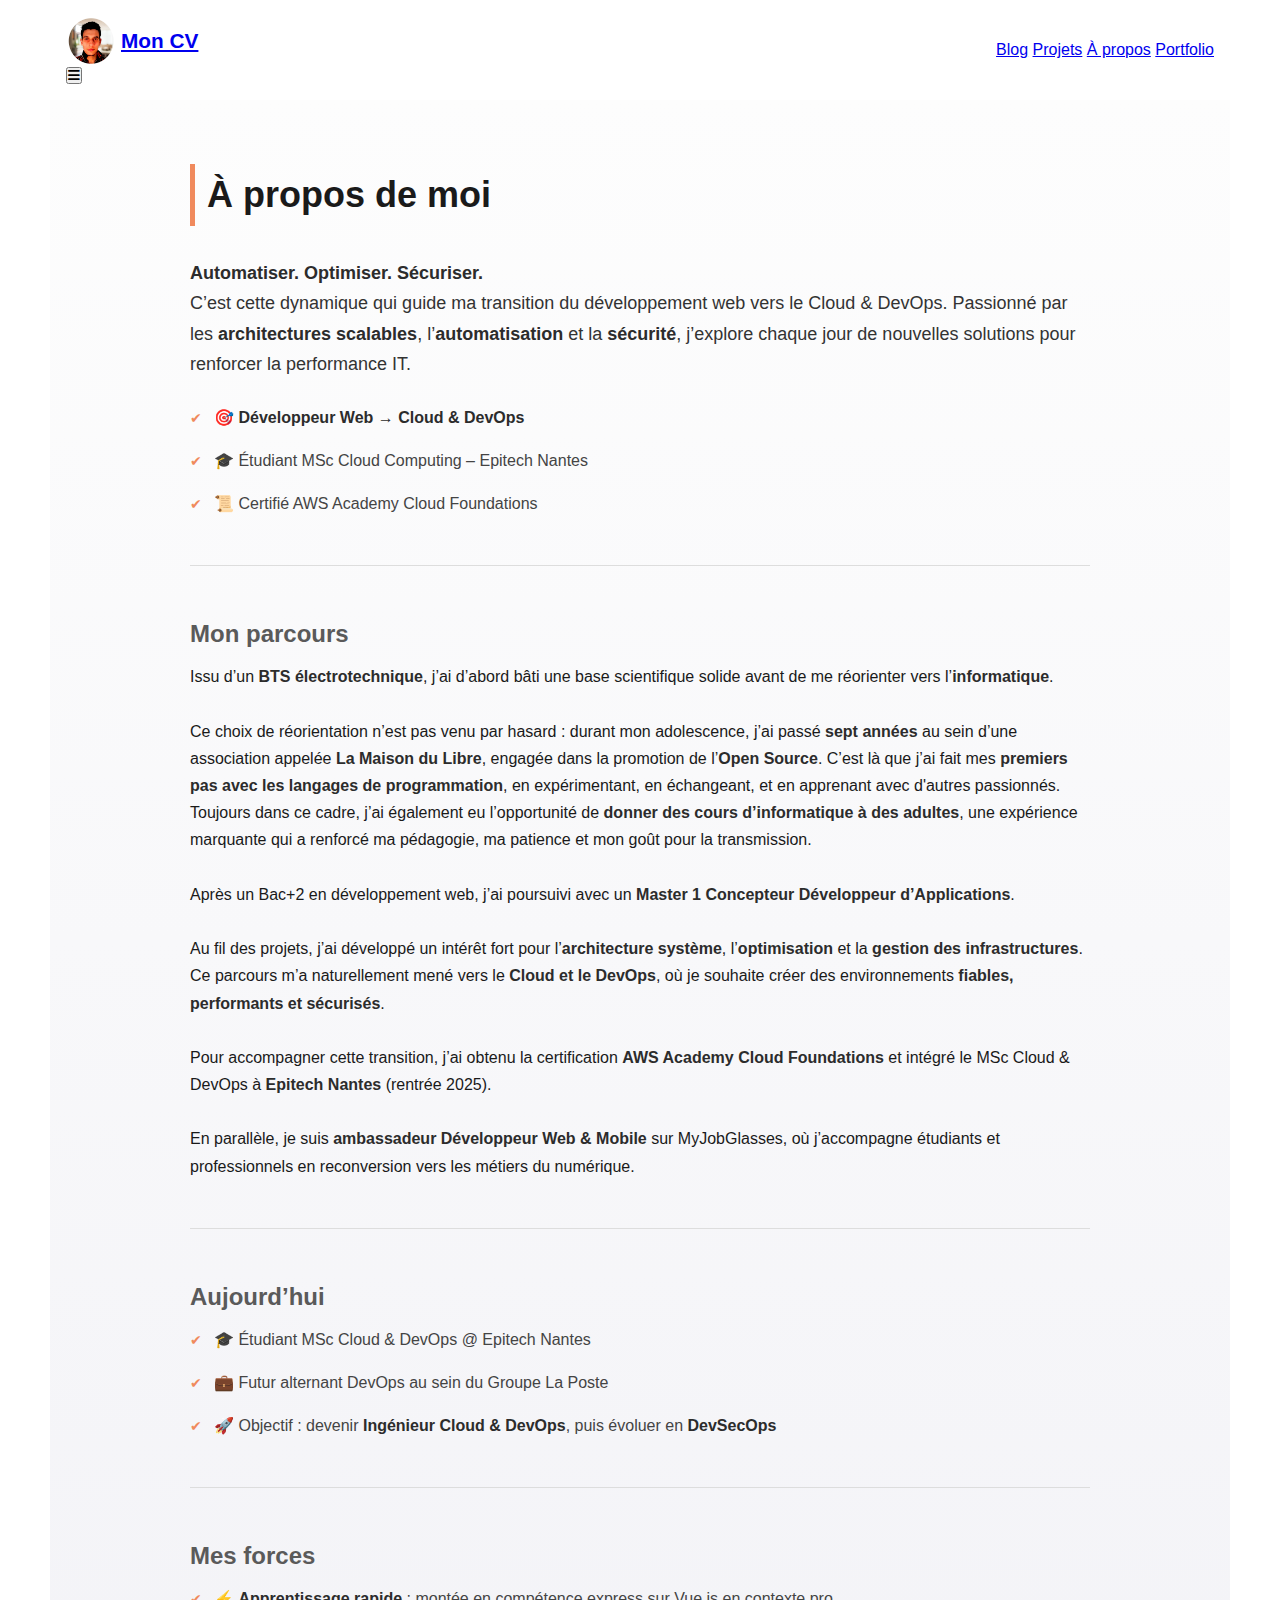
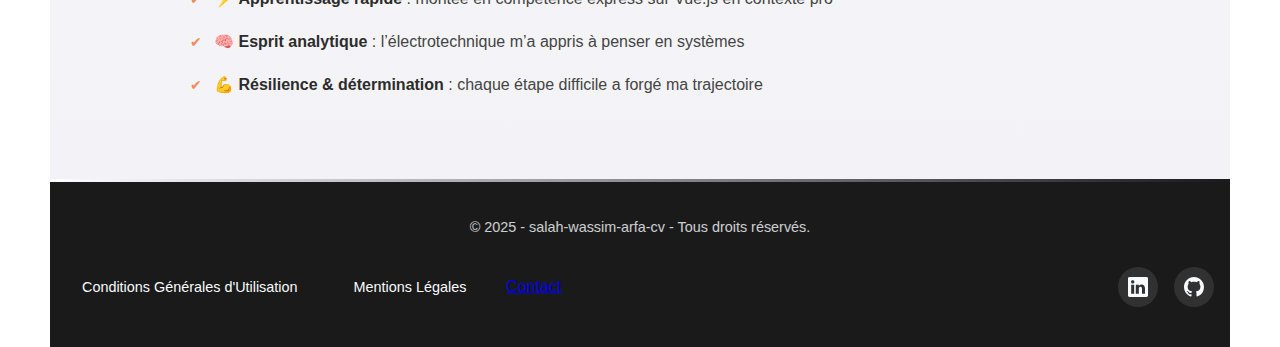
<file: portfolio/a-propos.html>
<!DOCTYPE html>
<html lang="en">
<head>
    <meta charset="UTF-8">
    <meta name="viewport" content="width=device-width, initial-scale=1.0">
    <meta name="description" content="Le site salah-wassim-arfa-cv a pour objectif de présenter le parcours professionnel et les compétences de Salah-Wassim Arfa.">
    <link rel="preload" href="https://cdnjs.cloudflare.com/ajax/libs/font-awesome/6.7.2/css/all.min.css" as="style" onload="this.rel='stylesheet'"/>
    <link rel="preload" href="../css/general.css" as="style" onload="this.rel='stylesheet'">
    <link rel="preload" href="../css/header.css" as="style" onload="this.rel='stylesheet'">
    <link rel="preload" href="../css/footer.css" as="style" onload="this.rel='stylesheet'">
    <noscript>
        <link rel="stylesheet" href="https://cdnjs.cloudflare.com/ajax/libs/font-awesome/6.7.2/css/all.min.css"/>
        <link rel="stylesheet" href="../css/general.css">
        <link rel="stylesheet" href="../css/header.css">
        <link rel="stylesheet" href="../css/footer.css">
    </noscript>
    <link rel="stylesheet" href="../css/portfolio/about.css">
    <title>salah-wassim-arfa-cv</title>
</head>
<body>
    <div class="main-container">
        <header>
            <div class="header-content">
                <div class="header-left-content">
                    <div class="avatar-and-title-header-container">
                        <div class="avatar-header-container">   
                            <img loading="lazy" src="../assets/profile.PNG" alt="Avatar" class="avatar-header">
                        </div>
                        <div class="title-header-container title-header-container-pgcd">
                            <h3><a href="../index.html">Mon CV</a></h3>
                        </div>
                    </div>
                    <button class="btn-burger fa-solid fa-bars"></button>
                </div>
                <div class="header-right-content">
                    <a class="header-link"href="blog.html">Blog</a>
                    <a class="header-link" href="projets.html">Projets</a>
                    <a class="header-link" href="a-propos.html">À propos</a>
                    <a class="header-link" href="../portfolio.html">Portfolio</a>
                </div>
            </div>
        </header>
        <section class="portfolio-main-container">
            <div class="portfolio-content">
                <div class="about">
                    <div class="about-content">
                        <h2>À propos de moi</h2>
                        <p class="intro">
                          <strong>Automatiser. Optimiser. Sécuriser.</strong><br>
                          C’est cette dynamique qui guide ma transition du développement web vers le Cloud & DevOps.
                          Passionné par les <strong>architectures scalables</strong>, l’<strong>automatisation</strong> et la
                          <strong>sécurité</strong>, j’explore chaque jour de nouvelles solutions pour renforcer la performance IT.
                        </p>
                    
                        <ul class="highlights">
                          <li>🎯 <strong>Développeur Web → Cloud & DevOps</strong></li>
                          <li>🎓 Étudiant MSc Cloud Computing – Epitech Nantes</li>
                          <li>📜 Certifié AWS Academy Cloud Foundations</li>
                        </ul>
                    
                        <div class="section-block">
                          <h3>Mon parcours</h3>
                          <p>
                            Issu d’un <strong>BTS électrotechnique</strong>, j’ai d’abord bâti une base scientifique solide avant de me réorienter vers l’<strong>informatique</strong>.
                          </p><br>
                          <p>
                            Ce choix de réorientation n’est pas venu par hasard : durant mon adolescence, j’ai passé <strong>sept années</strong> au sein d’une association appelée <strong>La Maison du Libre</strong>, engagée dans la promotion de l’<strong>Open Source</strong>.
                            C’est là que j’ai fait mes <strong>premiers pas avec les langages de programmation</strong>, en expérimentant, en échangeant, et en apprenant avec d'autres passionnés.
                            Toujours dans ce cadre, j’ai également eu l’opportunité de <strong>donner des cours d’informatique à des adultes</strong>, une expérience marquante qui a renforcé ma pédagogie, ma patience et mon goût pour la transmission.
                          </p><br>
                          <p>
                            Après un Bac+2 en développement web, j’ai poursuivi avec un <strong>Master 1 Concepteur Développeur d’Applications</strong>.
                          </p><br>
                          <p>
                            Au fil des projets, j’ai développé un intérêt fort pour l’<strong>architecture système</strong>, l’<strong>optimisation</strong> et la
                            <strong>gestion des infrastructures</strong>. Ce parcours m’a naturellement mené vers le <strong>Cloud et le DevOps</strong>, où je souhaite créer
                            des environnements <strong>fiables, performants et sécurisés</strong>.
                          </p><br>
                          <p>
                            Pour accompagner cette transition, j’ai obtenu la certification <strong>AWS Academy Cloud Foundations</strong> et intégré le MSc Cloud & DevOps
                            à <strong>Epitech Nantes</strong> (rentrée 2025).
                          </p><br>
                          <p>
                            En parallèle, je suis <strong>ambassadeur Développeur Web & Mobile</strong> sur MyJobGlasses, où j’accompagne étudiants et professionnels
                            en reconversion vers les métiers du numérique.
                          </p>
                        </div>
                    
                        <div class="section-block">
                          <h3>Aujourd’hui</h3>
                          <ul>
                            <li>🎓 Étudiant MSc Cloud & DevOps @ Epitech Nantes</li>
                            <li>💼 Futur alternant DevOps au sein du Groupe La Poste</li>
                            <li>🚀 Objectif : devenir <strong>Ingénieur Cloud & DevOps</strong>, puis évoluer en <strong>DevSecOps</strong></li>
                          </ul>
                        </div>
                    
                        <div class="section-block">
                          <h3>Mes forces</h3>
                          <ul>
                            <li>⚡ <strong>Apprentissage rapide</strong> : montée en compétence express sur Vue.js en contexte pro</li>
                            <li>🧠 <strong>Esprit analytique</strong> : l’électrotechnique m’a appris à penser en systèmes</li>
                            <li>💪 <strong>Résilience & détermination</strong> : chaque étape difficile a forgé ma trajectoire</li>
                          </ul>
                        </div>
                    </div>
                </div>
            </div>
        </section>
        <footer class="footer">
            <p>&copy; 2025 - salah-wassim-arfa-cv - Tous droits réservés.</p>
            <div class="footer-content-bottom">
                <div class="cc-mc-container">
                    <div class="policy cgu-container">
                        <a href="../cgu.html" class="cgu-link" title="Conditions Générales d'Utilisation" rel="noopener">Conditions Générales d'Utilisation</a>
                    </div>
                    <div class="policy ml-container">
                        <a href="../mentions-legales.html" class="ml-link" title="Mentions Légales" rel="noopener">Mentions Légales</a>
                    </div>
                    <div>
                      <a href="contact.html" class="contact-link" rel="noopener">Contact</a>
                    </div>
                </div>
                <ul class="footer-list-social-networks">
                    <li class="icon-content">
                      <a
                        href="https://www.linkedin.com/in/salah-wassim-arfa-20a5a1194/"
                        aria-label="LinkedIn"
                        data-social="linkedin"
                        target="_blank" 
                        rel="noopener noreferrer"
                      >
                        <div class="filled"></div>
                        <svg
                          xmlns="http://www.w3.org/2000/svg"
                          width="16"
                          height="16"
                          fill="currentColor"
                          class="bi bi-linkedin"
                          viewBox="0 0 16 16"
                          xml:space="preserve"
                        >
                          <path
                            d="M0 1.146C0 .513.526 0 1.175 0h13.65C15.474 0 16 .513 16 1.146v13.708c0 .633-.526 1.146-1.175 1.146H1.175C.526 16 0 15.487 0 14.854zm4.943 12.248V6.169H2.542v7.225zm-1.2-8.212c.837 0 1.358-.554 1.358-1.248-.015-.709-.52-1.248-1.342-1.248S2.4 3.226 2.4 3.934c0 .694.521 1.248 1.327 1.248zm4.908 8.212V9.359c0-.216.016-.432.08-.586.173-.431.568-.878 1.232-.878.869 0 1.216.662 1.216 1.634v3.865h2.401V9.25c0-2.22-1.184-3.252-2.764-3.252-1.274 0-1.845.7-2.165 1.193v.025h-.016l.016-.025V6.169h-2.4c.03.678 0 7.225 0 7.225z"
                            fill="currentColor"
                          ></path>
                        </svg>
                      </a>
                      <!-- <div class="tooltip">LinkedIn</div> -->
                    </li>
                    <li class="icon-content">
                      <a href="https://www.github.com/Salah-Wassim" aria-label="GitHub" data-social="github" target="_blank" rel="noopener noreferrer">
                        <div class="filled"></div>
                        <svg
                          xmlns="http://www.w3.org/2000/svg"
                          width="16"
                          height="16"
                          fill="currentColor"
                          class="bi bi-github"
                          viewBox="0 0 16 16"
                          xml:space="preserve"
                        >
                          <path
                            d="M8 0C3.58 0 0 3.58 0 8c0 3.54 2.29 6.53 5.47 7.59.4.07.55-.17.55-.38 0-.19-.01-.82-.01-1.49-2.01.37-2.53-.49-2.69-.94-.09-.23-.48-.94-.82-1.13-.28-.15-.68-.52-.01-.53.63-.01 1.08.58 1.23.82.72 1.21 1.87.87 2.33.66.07-.52.28-.87.51-1.07-1.78-.2-3.64-.89-3.64-3.95 0-.87.31-1.59.82-2.15-.08-.2-.36-1.02.08-2.12 0 0 .67-.21 2.2.82.64-.18 1.32-.27 2-.27s1.36.09 2 .27c1.53-1.04 2.2-.82 2.2-.82.44 1.1.16 1.92.08 2.12.51.56.82 1.27.82 2.15 0 3.07-1.87 3.75-3.65 3.95.29.25.54.73.54 1.48 0 1.07-.01 1.93-.01 2.2 0 .21.15.46.55.38A8.01 8.01 0 0 0 16 8c0-4.42-3.58-8-8-8"
                            fill="currentColor"
                          ></path>
                        </svg>
                      </a>
                      <!-- <div class="tooltip">GitHub</div> -->
                    </li>
                </ul>
            </div>
        </footer>
    </div>
    <script type="text/javascript" src="../js/burger.js"></script>
    <script type="text/javascript" src="../js/header.js"></script>
</body>
</html>
</file>
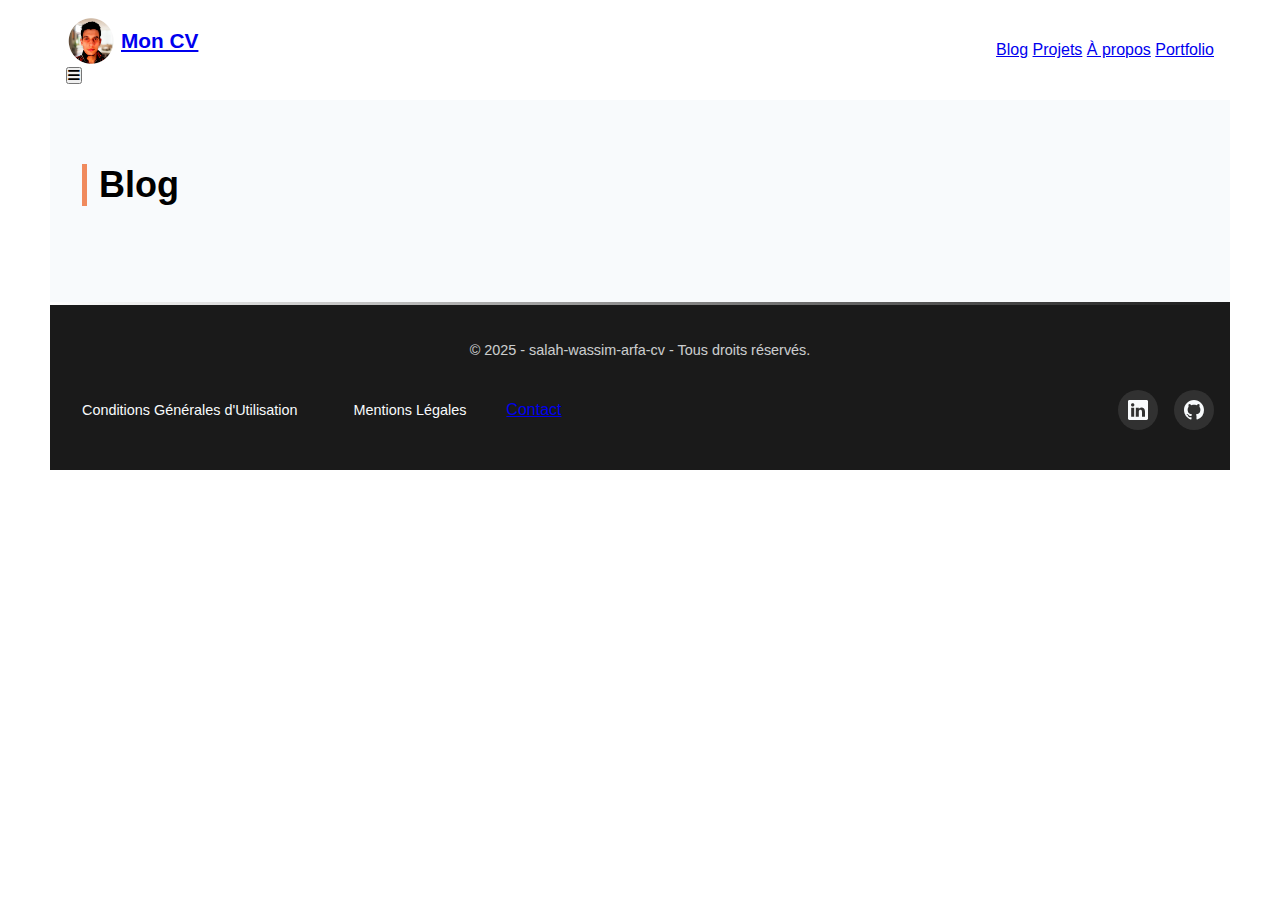
<file: portfolio/blog.html>
<!DOCTYPE html>
<html lang="fr">
<head>
    <meta charset="UTF-8">
    <meta name="viewport" content="width=device-width, initial-scale=1.0">
    <meta name="description" content="Retrouvez tous les articles que j’ai rédigés sur LinkedIn, centralisés ici : retours d’expérience, réflexions tech et conseils autour du développement web">
    <link rel="preload" href="https://cdnjs.cloudflare.com/ajax/libs/font-awesome/6.7.2/css/all.min.css" as="style" onload="this.rel='stylesheet'"/>
    <link rel="preload" href="../css/general.css" as="style" onload="this.rel='stylesheet'">
    <link rel="preload" href="../css/header.css" as="style" onload="this.rel='stylesheet'">
    <link rel="preload" href="../css/footer.css" as="style" onload="this.rel='stylesheet'">
    <noscript>
        <link rel="stylesheet" href="https://cdnjs.cloudflare.com/ajax/libs/font-awesome/6.7.2/css/all.min.css"/>
        <link rel="stylesheet" href="../css/general.css">
        <link rel="stylesheet" href="../css/header.css">
        <link rel="stylesheet" href="../css/footer.css">
    </noscript>
    <link rel="stylesheet" href="../css/portfolio/articles.css">
    <link rel="stylesheet" href="../css/portfolio/articles-cards.css">
    <title>Mon CV - Blog</title>
</head>
<body>
    <div class="main-container">
        <header>
            <div class="header-content">
                <div class="header-left-content">
                    <div class="avatar-and-title-header-container">
                        <div class="avatar-header-container">   
                            <img loading="lazy" src="../assets/profile.PNG" alt="Avatar" class="avatar-header">
                        </div>
                        <div class="title-header-container title-header-container-pgcd">
                            <h3><a href="../index.html">Mon CV</a></h3>
                        </div>
                    </div>
                    <button title="Menu" class="btn-burger fa-solid fa-bars"></button>
                </div>
                <div class="header-right-content">
                    <a class="header-link" href="blog.html">Blog</a>
                    <a class="header-link" href="projets.html">Projets</a>
                    <a class="header-link" href="a-propos.html">À propos</a>
                    <a class="header-link" href="../portfolio.html">Portfolio</a>
                </div>
            </div>
        </header>
        <section class="portfolio-main-container">
          <div class="portfolio-content">
            <div class="articles">
              <div class="articles-content">
                <h2>Blog</h2>
                <div class="articles-cards" id="articlesContainer2"></div>
              </div>
            </div>
          </div>
        </section>
        <footer class="footer">
            <p>&copy; 2025 - salah-wassim-arfa-cv - Tous droits réservés.</p>
            <div class="footer-content-bottom">
                <div class="cc-mc-container">
                    <div class="policy cgu-container">
                        <a href="../cgu.html" class="cgu-link" title="Conditions Générales d'Utilisation" rel="noopener">Conditions Générales d'Utilisation</a>
                    </div>
                    <div class="policy ml-container">
                        <a href="../mentions-legales.html" class="ml-link" title="Mentions Légales" rel="noopener">Mentions Légales</a>
                    </div>
                    <div>
                      <a href="contact.html" class="contact-link" rel="noopener">Contact</a>
                    </div>
                </div>
                <ul class="footer-list-social-networks">
                    <li class="icon-content">
                      <a
                        href="https://www.linkedin.com/in/salah-wassim-arfa-20a5a1194/"
                        aria-label="LinkedIn"
                        data-social="linkedin"
                        target="_blank" 
                        rel="noopener noreferrer"
                      >
                        <div class="filled"></div>
                        <svg
                          xmlns="http://www.w3.org/2000/svg"
                          width="16"
                          height="16"
                          fill="currentColor"
                          class="bi bi-linkedin"
                          viewBox="0 0 16 16"
                          xml:space="preserve"
                        >
                          <path
                            d="M0 1.146C0 .513.526 0 1.175 0h13.65C15.474 0 16 .513 16 1.146v13.708c0 .633-.526 1.146-1.175 1.146H1.175C.526 16 0 15.487 0 14.854zm4.943 12.248V6.169H2.542v7.225zm-1.2-8.212c.837 0 1.358-.554 1.358-1.248-.015-.709-.52-1.248-1.342-1.248S2.4 3.226 2.4 3.934c0 .694.521 1.248 1.327 1.248zm4.908 8.212V9.359c0-.216.016-.432.08-.586.173-.431.568-.878 1.232-.878.869 0 1.216.662 1.216 1.634v3.865h2.401V9.25c0-2.22-1.184-3.252-2.764-3.252-1.274 0-1.845.7-2.165 1.193v.025h-.016l.016-.025V6.169h-2.4c.03.678 0 7.225 0 7.225z"
                            fill="currentColor"
                          ></path>
                        </svg>
                      </a>
                      <!-- <div class="tooltip">LinkedIn</div> -->
                    </li>
                    <li class="icon-content">
                      <a href="https://www.github.com/Salah-Wassim" aria-label="GitHub" data-social="github" target="_blank" rel="noopener noreferrer">
                        <div class="filled"></div>
                        <svg
                          xmlns="http://www.w3.org/2000/svg"
                          width="16"
                          height="16"
                          fill="currentColor"
                          class="bi bi-github"
                          viewBox="0 0 16 16"
                          xml:space="preserve"
                        >
                          <path
                            d="M8 0C3.58 0 0 3.58 0 8c0 3.54 2.29 6.53 5.47 7.59.4.07.55-.17.55-.38 0-.19-.01-.82-.01-1.49-2.01.37-2.53-.49-2.69-.94-.09-.23-.48-.94-.82-1.13-.28-.15-.68-.52-.01-.53.63-.01 1.08.58 1.23.82.72 1.21 1.87.87 2.33.66.07-.52.28-.87.51-1.07-1.78-.2-3.64-.89-3.64-3.95 0-.87.31-1.59.82-2.15-.08-.2-.36-1.02.08-2.12 0 0 .67-.21 2.2.82.64-.18 1.32-.27 2-.27s1.36.09 2 .27c1.53-1.04 2.2-.82 2.2-.82.44 1.1.16 1.92.08 2.12.51.56.82 1.27.82 2.15 0 3.07-1.87 3.75-3.65 3.95.29.25.54.73.54 1.48 0 1.07-.01 1.93-.01 2.2 0 .21.15.46.55.38A8.01 8.01 0 0 0 16 8c0-4.42-3.58-8-8-8"
                            fill="currentColor"
                          ></path>
                        </svg>
                      </a>
                      <!-- <div class="tooltip">GitHub</div> -->
                    </li>
                </ul>
            </div>
        </footer>
    </div>
    <script type="text/javascript" src="../js/burger.js"></script>
    <script type="text/javascript" src="../js/articles.js"></script>
    <script type="text/javascript" src="../js/header.js"></script>
</body>
</html>
</file>
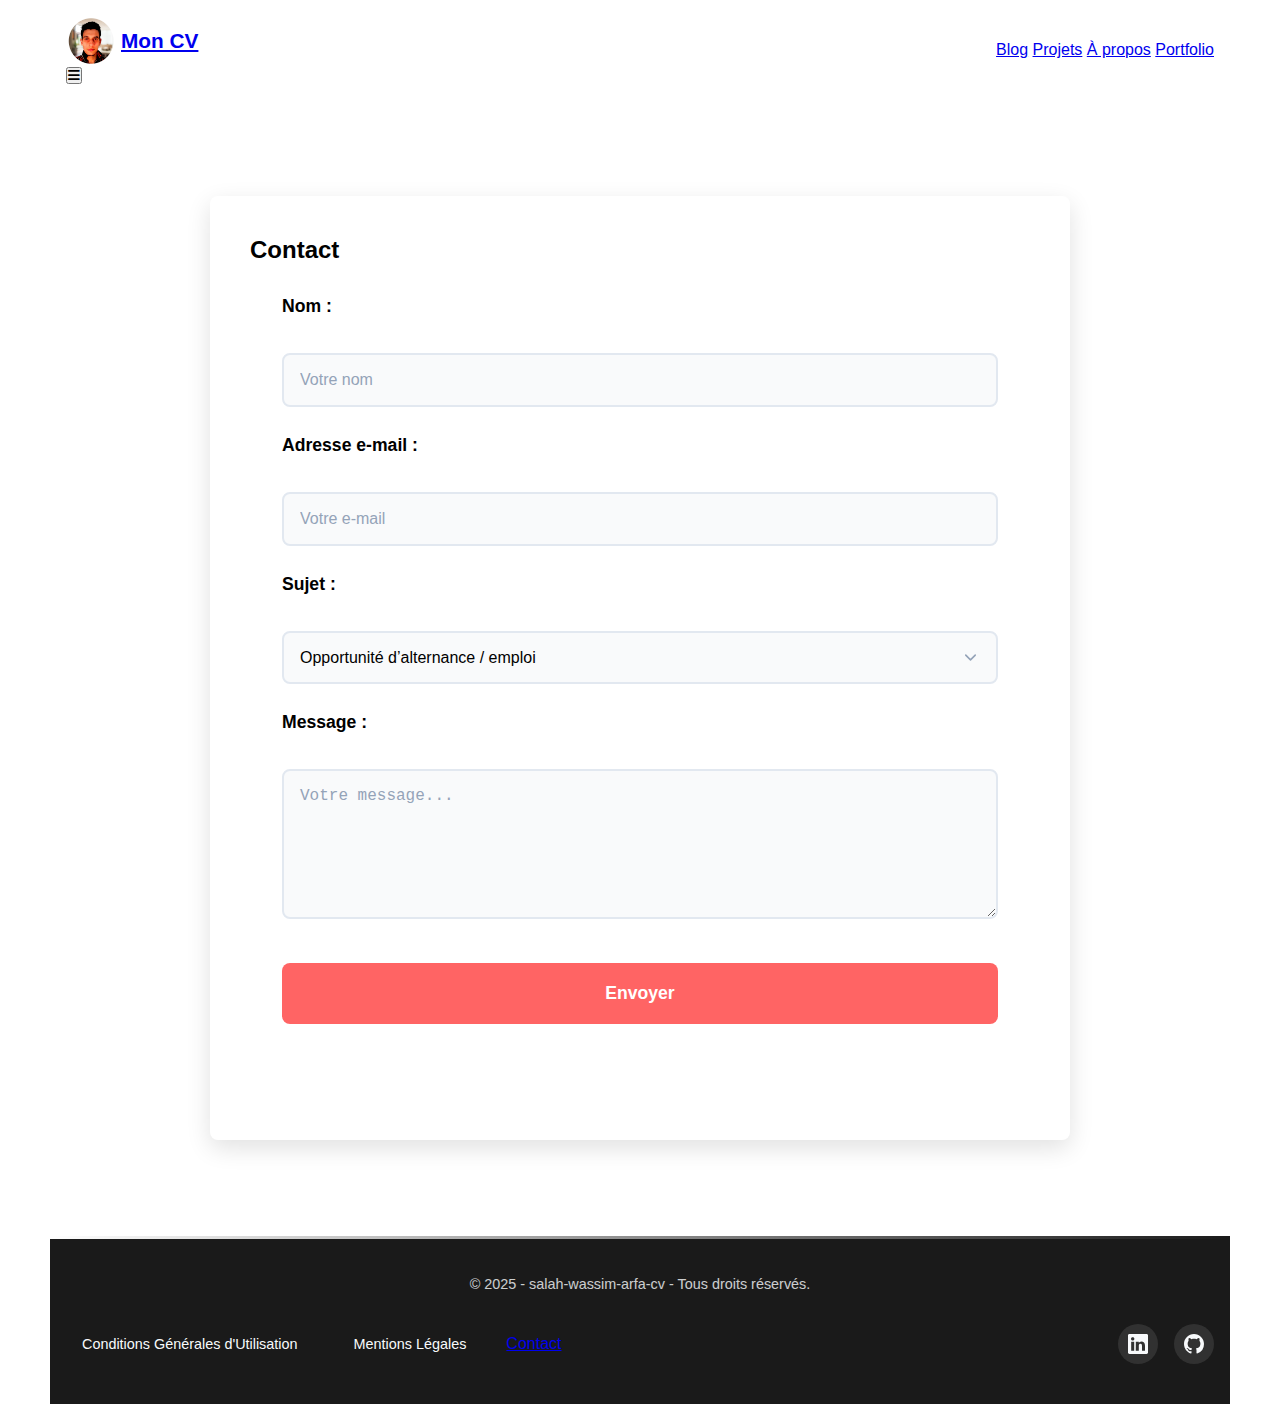
<file: portfolio/contact.html>
<!DOCTYPE html>
<html lang="fr">
<head>
    <meta charset="UTF-8">
    <meta name="viewport" content="width=device-width, initial-scale=1.0">
    <meta name="description" content="Envoyez-moi un message via ce formulaire de contact. Je suis disponible pour discuter d'opportunités, de collaborations ou simplement échanger.">
    <link rel="preload" href="https://cdnjs.cloudflare.com/ajax/libs/font-awesome/6.7.2/css/all.min.css" as="style" onload="this.rel='stylesheet'"/>
    <link rel="preload" href="../css/general.css" as="style" onload="this.rel='stylesheet'">
    <link rel="preload" href="../css/header.css" as="style" onload="this.rel='stylesheet'">
    <link rel="preload" href="../css/footer.css" as="style" onload="this.rel='stylesheet'">
    <noscript>
        <link rel="stylesheet" href="https://cdnjs.cloudflare.com/ajax/libs/font-awesome/6.7.2/css/all.min.css"/>
        <link rel="stylesheet" href="../css/general.css">
        <link rel="stylesheet" href="../css/header.css">
        <link rel="stylesheet" href="../css/footer.css">
    </noscript>
    <link rel="stylesheet" href="../css/portfolio/portfolio-general.css">
    <link rel="stylesheet" href="../css/portfolio/portfolio-presentation.css">
    <link rel="stylesheet" href="../css/portfolio/contact.css">
    <title>Mon CV - Contact</title>
</head>
<body>
    <div class="main-container">
        <header>
            <div class="header-content">
                <div class="header-left-content">
                    <div class="avatar-and-title-header-container">
                        <div class="avatar-header-container">   
                            <img loading="lazy" src="../assets/profile.PNG" alt="Avatar" class="avatar-header">
                        </div>
                        <div class="title-header-container title-header-container-pgcd">
                            <h3><a href="../index.html">Mon CV</a></h3>
                        </div>
                    </div>
                    <button title="Menu" class="btn-burger fa-solid fa-bars"></button>
                </div>
                <div class="header-right-content">
                    <a class="header-link" href="blog.html">Blog</a>
                    <a class="header-link" href="projets.html">Projets</a>
                    <a class="header-link" href="a-propos.html">À propos</a>
                    <a class="header-link" href="../portfolio.html">Portfolio</a>
                </div>
            </div>
        </header>
        <section class="contact">
            <h2>Contact</h2>
            <form id="contactForm" class="form-contact" action="https://formspree.io/f/mrbpzznz" method="POST">
                <label for="name">Nom :</label>
                <input class="input-form-contact input-form-contact-name" type="text" id="name" name="name" placeholder="Votre nom" required>
            
                <label for="email">Adresse e-mail :</label>
                <input class="input-form-contact input-form-contact-email" type="email" id="email" name="email" placeholder="Votre e-mail" required>
            
                <label for="subject">Sujet :</label>
                <select id="subject" name="subject" required>
                    <option value="opportunité">Opportunité d’alternance / emploi</option>
                    <option value="collaboration">Collaboration / Projet freelance</option>
                    <option value="conseils">Conseils & Mentorat</option>
                    <option value="feedback">Retour / Feedback</option>
                    <option value="autre">Autre</option>
                </select>
              
                <label for="message">Message :</label>
                <textarea class="input-form-contact input-form-contact-message" id="message" name="message" rows="5" placeholder="Votre message..." required></textarea>
              
                <button class="btn-form-contact" type="submit">Envoyer</button>
                <p class="message-info-form-contact"></p>
            </form>
        </section>
        <footer class="footer">
            <p>&copy; 2025 - salah-wassim-arfa-cv - Tous droits réservés.</p>
            <div class="footer-content-bottom">
                <div class="cc-mc-container">
                    <div class="policy cgu-container">
                        <a href="../cgu.html" class="cgu-link" title="Conditions Générales d'Utilisation" rel="noopener">Conditions Générales d'Utilisation</a>
                    </div>
                    <div class="policy ml-container">
                        <a href="../mentions-legales.html" class="ml-link" title="Mentions Légales" rel="noopener">Mentions Légales</a>
                    </div>
                    <div>
                      <a href="contact.html" class="contact-link" rel="noopener">Contact</a>
                    </div>
                </div>
                <ul class="footer-list-social-networks">
                    <li class="icon-content">
                      <a
                        href="https://www.linkedin.com/in/salah-wassim-arfa-20a5a1194/"
                        aria-label="LinkedIn"
                        data-social="linkedin"
                        target="_blank" 
                        rel="noopener noreferrer"
                      >
                        <div class="filled"></div>
                        <svg
                          xmlns="http://www.w3.org/2000/svg"
                          width="16"
                          height="16"
                          fill="currentColor"
                          class="bi bi-linkedin"
                          viewBox="0 0 16 16"
                          xml:space="preserve"
                        >
                          <path
                            d="M0 1.146C0 .513.526 0 1.175 0h13.65C15.474 0 16 .513 16 1.146v13.708c0 .633-.526 1.146-1.175 1.146H1.175C.526 16 0 15.487 0 14.854zm4.943 12.248V6.169H2.542v7.225zm-1.2-8.212c.837 0 1.358-.554 1.358-1.248-.015-.709-.52-1.248-1.342-1.248S2.4 3.226 2.4 3.934c0 .694.521 1.248 1.327 1.248zm4.908 8.212V9.359c0-.216.016-.432.08-.586.173-.431.568-.878 1.232-.878.869 0 1.216.662 1.216 1.634v3.865h2.401V9.25c0-2.22-1.184-3.252-2.764-3.252-1.274 0-1.845.7-2.165 1.193v.025h-.016l.016-.025V6.169h-2.4c.03.678 0 7.225 0 7.225z"
                            fill="currentColor"
                          ></path>
                        </svg>
                      </a>
                      <!-- <div class="tooltip">LinkedIn</div> -->
                    </li>
                    <li class="icon-content">
                      <a href="https://www.github.com/Salah-Wassim" aria-label="GitHub" data-social="github" target="_blank" rel="noopener noreferrer">
                        <div class="filled"></div>
                        <svg
                          xmlns="http://www.w3.org/2000/svg"
                          width="16"
                          height="16"
                          fill="currentColor"
                          class="bi bi-github"
                          viewBox="0 0 16 16"
                          xml:space="preserve"
                        >
                          <path
                            d="M8 0C3.58 0 0 3.58 0 8c0 3.54 2.29 6.53 5.47 7.59.4.07.55-.17.55-.38 0-.19-.01-.82-.01-1.49-2.01.37-2.53-.49-2.69-.94-.09-.23-.48-.94-.82-1.13-.28-.15-.68-.52-.01-.53.63-.01 1.08.58 1.23.82.72 1.21 1.87.87 2.33.66.07-.52.28-.87.51-1.07-1.78-.2-3.64-.89-3.64-3.95 0-.87.31-1.59.82-2.15-.08-.2-.36-1.02.08-2.12 0 0 .67-.21 2.2.82.64-.18 1.32-.27 2-.27s1.36.09 2 .27c1.53-1.04 2.2-.82 2.2-.82.44 1.1.16 1.92.08 2.12.51.56.82 1.27.82 2.15 0 3.07-1.87 3.75-3.65 3.95.29.25.54.73.54 1.48 0 1.07-.01 1.93-.01 2.2 0 .21.15.46.55.38A8.01 8.01 0 0 0 16 8c0-4.42-3.58-8-8-8"
                            fill="currentColor"
                          ></path>
                        </svg>
                      </a>
                      <!-- <div class="tooltip">GitHub</div> -->
                    </li>
                </ul>
            </div>
        </footer>
    </div>
    <script type="text/javascript" src="../js/burger.js"></script>
    <script type="text/javascript" src="../js/header.js"></script>
</body>
</html>
</file>
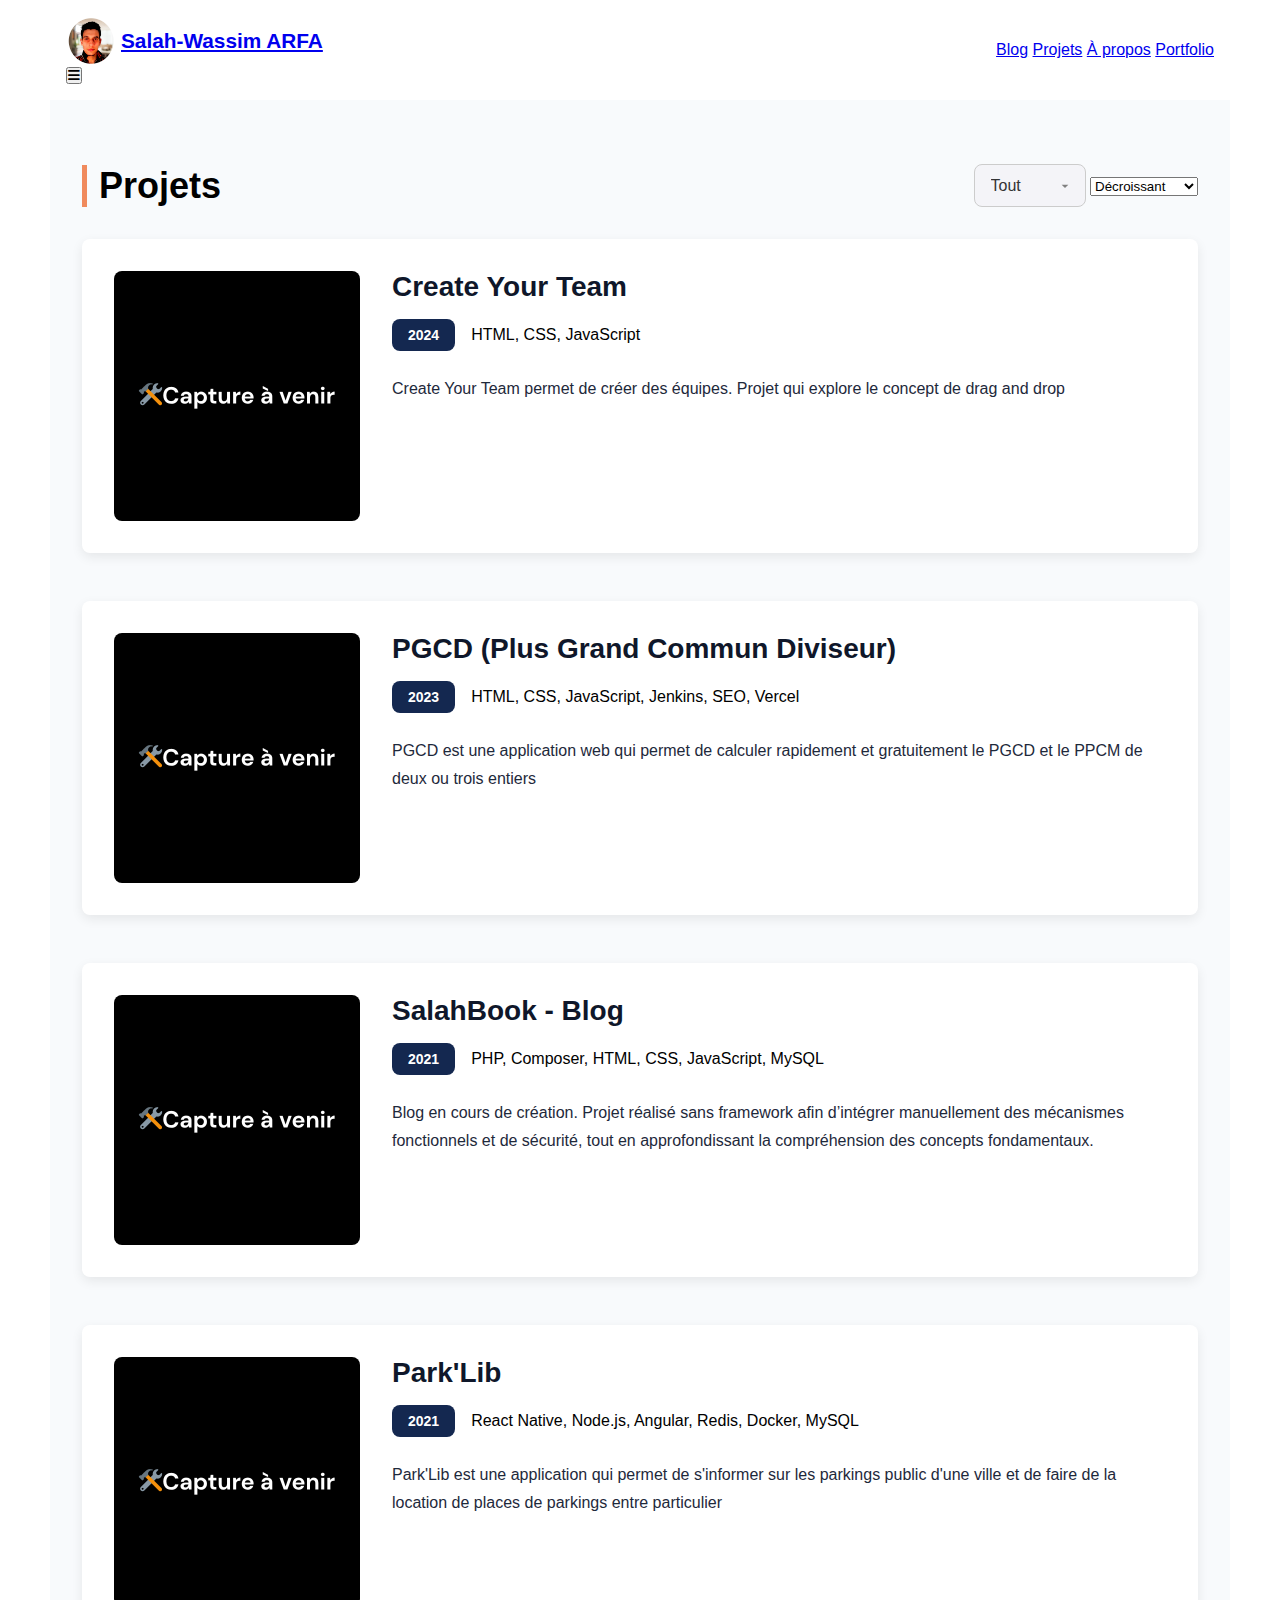
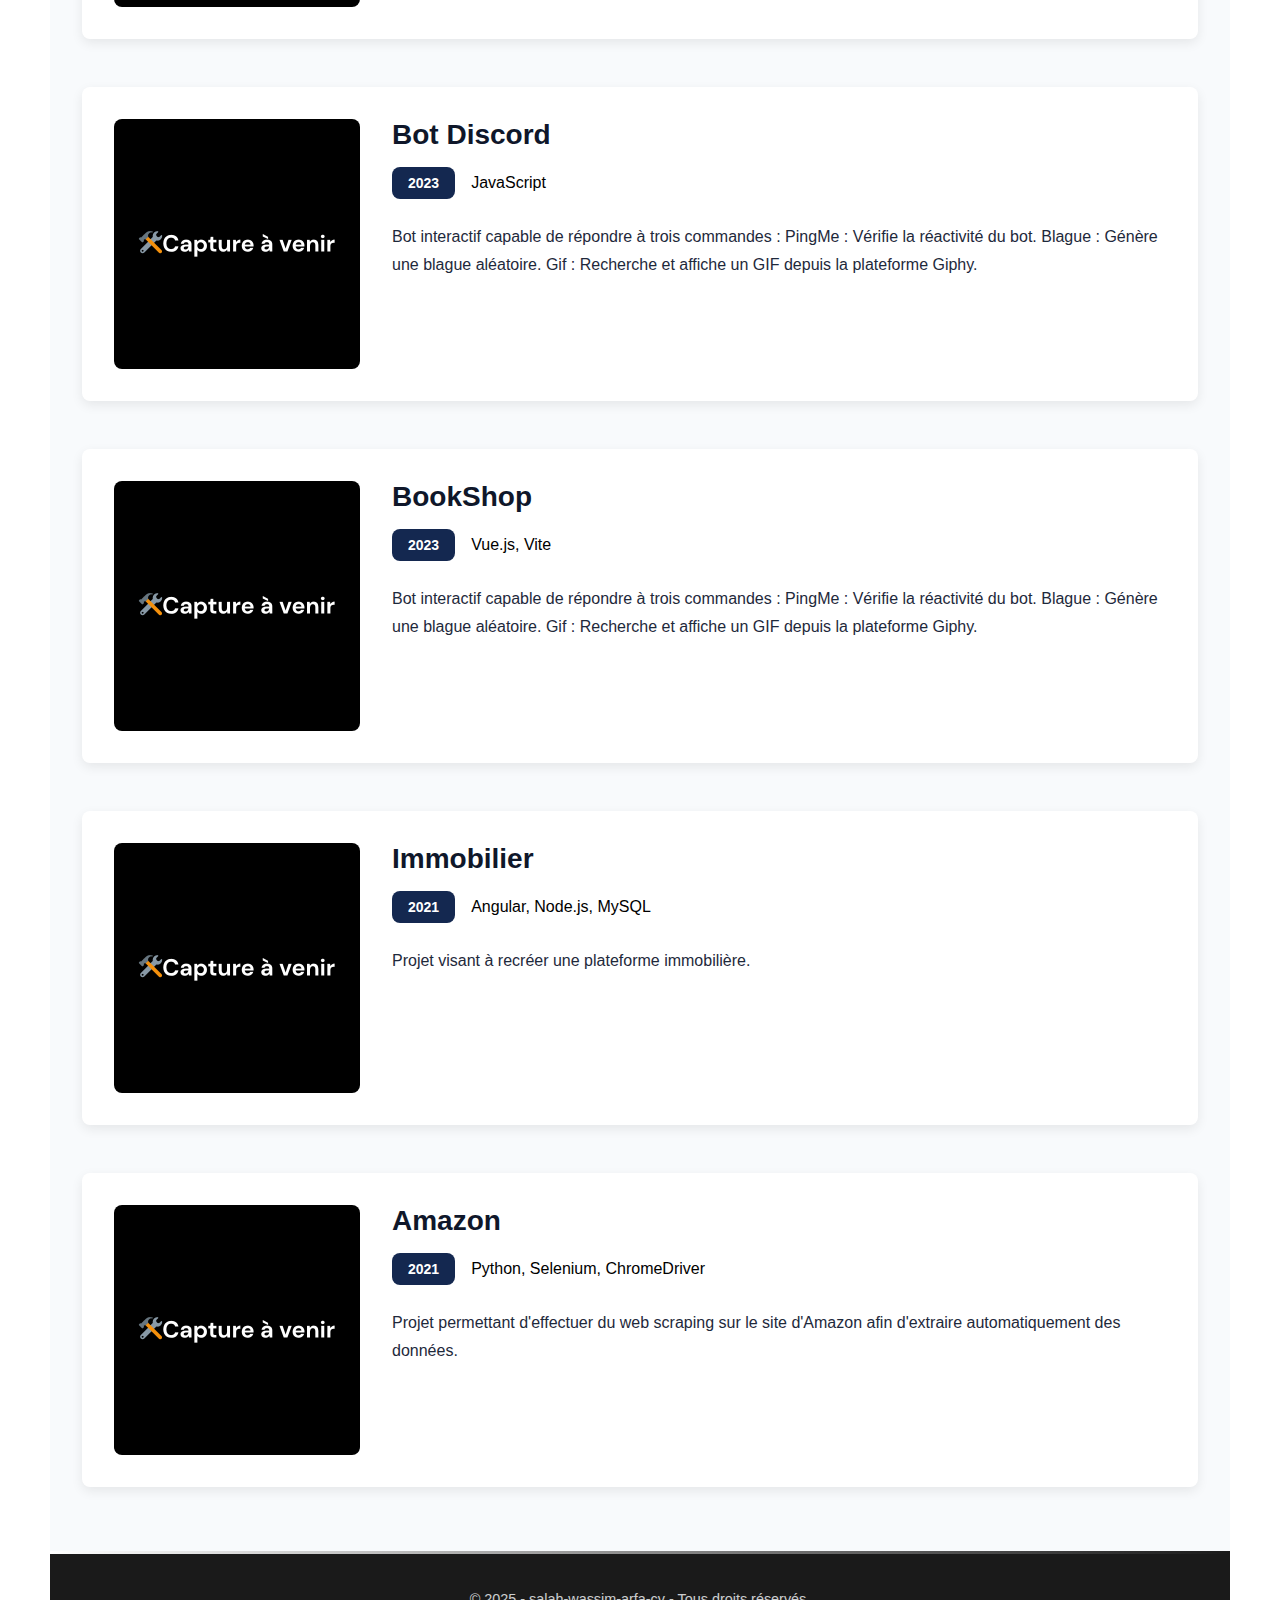
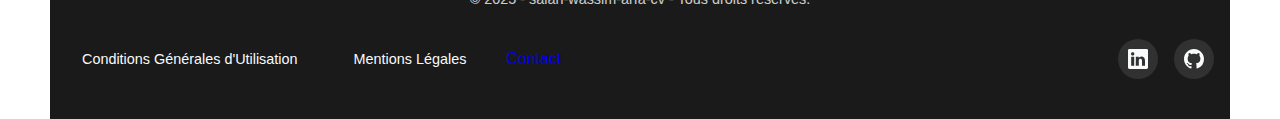
<file: portfolio/projets.html>
<!DOCTYPE html>
<html lang="fr">
<head>
    <meta charset="UTF-8">
    <meta name="viewport" content="width=device-width, initial-scale=1.0">
    <meta name="description" content="Explorez mes projets de développement web classés par année. Utilisez les filtres pour parcourir mon travail du plus ancien au plus récent, ou l'inverse.">
    <link rel="preload" href="https://cdnjs.cloudflare.com/ajax/libs/font-awesome/6.7.2/css/all.min.css" as="style" onload="this.rel='stylesheet'"/>
    <link rel="preload" href="../css/general.css" as="style" onload="this.rel='stylesheet'">
    <link rel="preload" href="../css/header.css" as="style" onload="this.rel='stylesheet'">
    <link rel="preload" href="../css/footer.css" as="style" onload="this.rel='stylesheet'">
    <noscript>
        <link rel="stylesheet" href="https://cdnjs.cloudflare.com/ajax/libs/font-awesome/6.7.2/css/all.min.css"/>
        <link rel="stylesheet" href="../css/general.css">
        <link rel="stylesheet" href="../css/header.css">
        <link rel="stylesheet" href="../css/footer.css">
    </noscript>
    <link rel="stylesheet" href="../css/portfolio/works-cards.css">
    <link rel="stylesheet" href="../css/portfolio/portfolio-general.css">
    <link rel="stylesheet" href="../css/portfolio/portfolio-presentation.css">
    <title>Salah-Wassim ARFA - Projets</title>
</head>
<body>
    <div class="main-container">
        <header>
            <div class="header-content">
                <div class="header-left-content">
                    <div class="avatar-and-title-header-container">
                        <div class="avatar-header-container">   
                            <img loading="lazy" src="../assets/profile.PNG" alt="Avatar" class="avatar-header">
                        </div>
                        <div class="title-header-container title-header-container-pgcd">
                            <h3><a href="../index.html">Salah-Wassim ARFA</a></h3>
                        </div>
                    </div>
                    <button title="Menu" class="btn-burger fa-solid fa-bars"></button>
                </div>
                <div class="header-right-content">
                    <a class="header-link" href="blog.html">Blog</a>
                    <a class="header-link" href="projets.html">Projets</a>
                    <a class="header-link" href="a-propos.html">À propos</a>
                    <a class="header-link" href="../portfolio.html">Portfolio</a>
                </div>
            </div>
        </header>
        <section class="portfolio-main-container">
            <div class="portfolio-content">
                <div class="works">
                    <div class="works-content">
                        <div class="works-content-header">
                          <h2>Projets</h2>
                          <div class="work-select-container">
                            <select name="select-project-by-year" id="select-project-by-year" class="filter-works-year" aria-label="filtrer par année">
                              <optgroup label="Années">
                                <option value="all">Tout</option>
                                <option value="2024">2024</option>
                                <option value="2023">2023</option>
                                <option value="2022">2022</option>
                                <option value="2021">2021</option>
                              </optgroup>
                            </select>
                            <select name="select-project-sort" id="select-project-sort" class="filter-works-sort" aria-label="Trier par ordre croissant / décroissant">
                              <optgroup label="Trier par ordre">
                                <option value="c">Croissant</option>
                                <option value="d" selected>Décroissant</option>
                              </optgroup>
                            </select>
                          </div>
                        </div>
                        <div class="works-cards" id="worksContainer2"></div>
                    </div>
                </div>
            </div>
        </section>
        <footer class="footer">
            <p>&copy; 2025 - salah-wassim-arfa-cv - Tous droits réservés.</p>
            <div class="footer-content-bottom">
                <div class="cc-mc-container">
                    <div class="policy cgu-container">
                        <a href="../cgu.html" class="cgu-link" title="Conditions Générales d'Utilisation" rel="noopener">Conditions Générales d'Utilisation</a>
                    </div>
                    <div class="policy ml-container">
                        <a href="../mentions-legales.html" class="ml-link" title="Mentions Légales" rel="noopener">Mentions Légales</a>
                    </div>
                    <div>
                      <a href="contact.html" class="contact-link" rel="noopener">Contact</a>
                    </div>
                </div>
                <ul class="footer-list-social-networks">
                    <li class="icon-content">
                      <a
                        href="https://www.linkedin.com/in/salah-wassim-arfa-20a5a1194/"
                        aria-label="LinkedIn"
                        data-social="linkedin"
                        target="_blank" 
                        rel="noopener noreferrer"
                      >
                        <div class="filled"></div>
                        <svg
                          xmlns="http://www.w3.org/2000/svg"
                          width="16"
                          height="16"
                          fill="currentColor"
                          class="bi bi-linkedin"
                          viewBox="0 0 16 16"
                          xml:space="preserve"
                        >
                          <path
                            d="M0 1.146C0 .513.526 0 1.175 0h13.65C15.474 0 16 .513 16 1.146v13.708c0 .633-.526 1.146-1.175 1.146H1.175C.526 16 0 15.487 0 14.854zm4.943 12.248V6.169H2.542v7.225zm-1.2-8.212c.837 0 1.358-.554 1.358-1.248-.015-.709-.52-1.248-1.342-1.248S2.4 3.226 2.4 3.934c0 .694.521 1.248 1.327 1.248zm4.908 8.212V9.359c0-.216.016-.432.08-.586.173-.431.568-.878 1.232-.878.869 0 1.216.662 1.216 1.634v3.865h2.401V9.25c0-2.22-1.184-3.252-2.764-3.252-1.274 0-1.845.7-2.165 1.193v.025h-.016l.016-.025V6.169h-2.4c.03.678 0 7.225 0 7.225z"
                            fill="currentColor"
                          ></path>
                        </svg>
                      </a>
                      <!-- <div class="tooltip">LinkedIn</div> -->
                    </li>
                    <li class="icon-content">
                      <a href="https://www.github.com/Salah-Wassim" aria-label="GitHub" data-social="github" target="_blank" rel="noopener noreferrer">
                        <div class="filled"></div>
                        <svg
                          xmlns="http://www.w3.org/2000/svg"
                          width="16"
                          height="16"
                          fill="currentColor"
                          class="bi bi-github"
                          viewBox="0 0 16 16"
                          xml:space="preserve"
                        >
                          <path
                            d="M8 0C3.58 0 0 3.58 0 8c0 3.54 2.29 6.53 5.47 7.59.4.07.55-.17.55-.38 0-.19-.01-.82-.01-1.49-2.01.37-2.53-.49-2.69-.94-.09-.23-.48-.94-.82-1.13-.28-.15-.68-.52-.01-.53.63-.01 1.08.58 1.23.82.72 1.21 1.87.87 2.33.66.07-.52.28-.87.51-1.07-1.78-.2-3.64-.89-3.64-3.95 0-.87.31-1.59.82-2.15-.08-.2-.36-1.02.08-2.12 0 0 .67-.21 2.2.82.64-.18 1.32-.27 2-.27s1.36.09 2 .27c1.53-1.04 2.2-.82 2.2-.82.44 1.1.16 1.92.08 2.12.51.56.82 1.27.82 2.15 0 3.07-1.87 3.75-3.65 3.95.29.25.54.73.54 1.48 0 1.07-.01 1.93-.01 2.2 0 .21.15.46.55.38A8.01 8.01 0 0 0 16 8c0-4.42-3.58-8-8-8"
                            fill="currentColor"
                          ></path>
                        </svg>
                      </a>
                      <!-- <div class="tooltip">GitHub</div> -->
                    </li>
                </ul>
            </div>
        </footer>
    </div>
    <script type="text/javascript" src="../js/works.js"></script>
    <script type="text/javascript" src="../js/burger.js"></script>
    <script type="text/javascript" src="../js/header.js"></script>
</body>
</html>
</file>
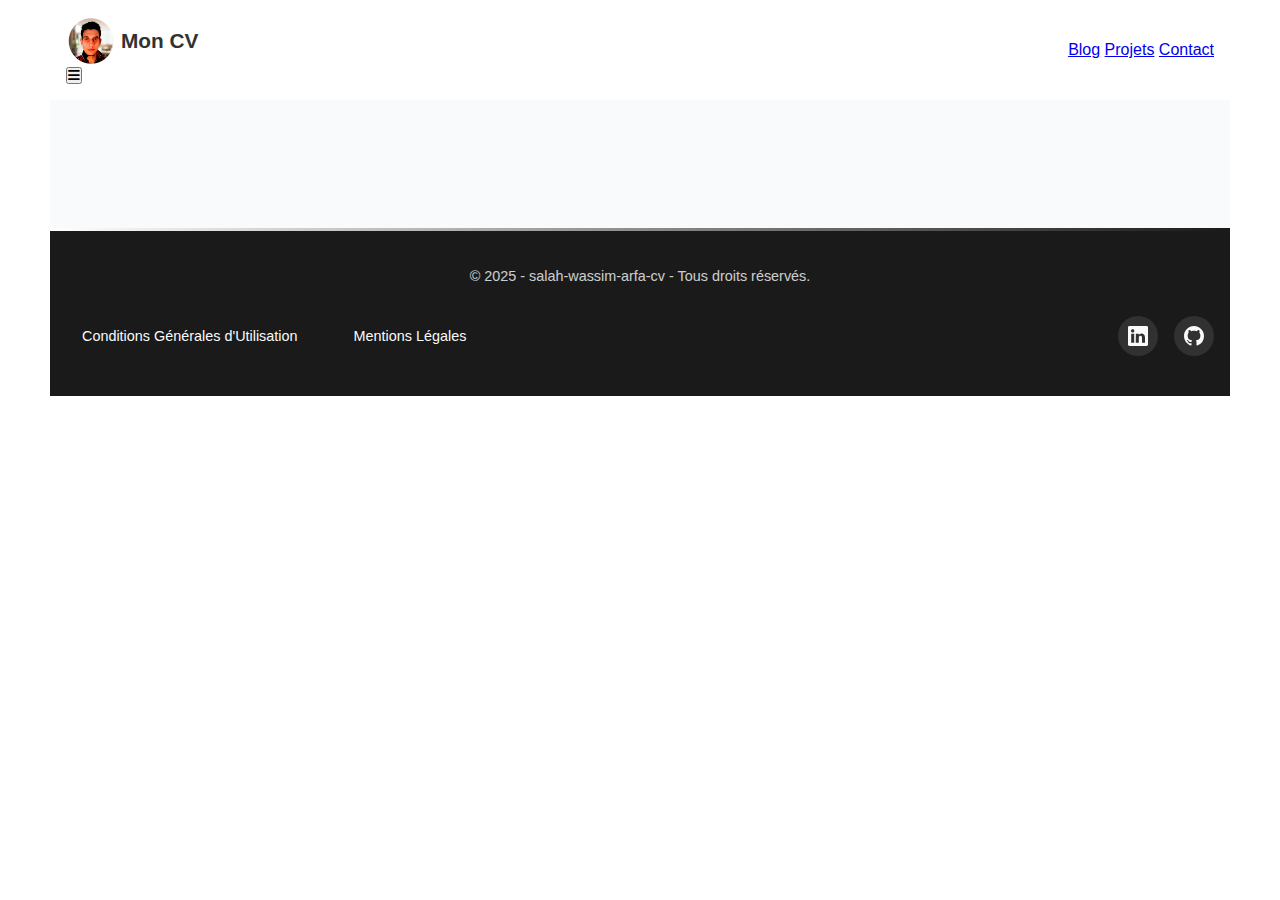
<file: voir-plus/blog.html>
<!DOCTYPE html>
<html lang="fr">
<head>
    <meta charset="UTF-8">
    <meta name="viewport" content="width=device-width, initial-scale=1.0">
    <meta name="description" content="Le site salah-wassim-arfa-cv a pour objectif de présenter le parcours professionnel et les compétences de Salah-Wassim Arfa.">
    <link rel="preload" href="https://cdnjs.cloudflare.com/ajax/libs/font-awesome/6.7.2/css/all.min.css" as="style" onload="this.rel='stylesheet'"/>
    <link rel="preload" href="../css/general.css" as="style" onload="this.rel='stylesheet'">
    <link rel="preload" href="../css/header.css" as="style" onload="this.rel='stylesheet'">
    <link rel="preload" href="../css/footer.css" as="style" onload="this.rel='stylesheet'">
    <noscript>
        <link rel="stylesheet" href="https://cdnjs.cloudflare.com/ajax/libs/font-awesome/6.7.2/css/all.min.css"/>
        <link rel="stylesheet" href="../css/general.css">
        <link rel="stylesheet" href="../css/header.css">
        <link rel="stylesheet" href="../css/footer.css">
    </noscript>
    <link rel="stylesheet" href="../css/portfolio/articles.css">
    <link rel="stylesheet" href="../css/portfolio/articles-cards.css">
    <title>Mon CV - Blog</title>
</head>
<body>
    <div class="main-container">
        <header>
            <div class="header-content">
                <div class="header-left-content">
                    <div class="avatar-and-title-header-container">
                        <div class="avatar-header-container">   
                            <img loading="lazy" src="../assets/profile.PNG" alt="Avatar" class="avatar-header">
                        </div>
                        <div class="title-header-container title-header-container-pgcd">
                            <h3>Mon CV</h3>
                        </div>
                    </div>
                    <button class="btn-burger fa-solid fa-bars"></button>
                </div>
                <div class="header-right-content">
                    <a href="blog.html">Blog</a>
                    <a href="projets.html">Projets</a>
                    <a href="contact.html">Contact</a>
                </div>
            </div>
        </header>
        <section class="portfolio-main-container">
          <div class="portfolio-content">
            <div class="articles">
              <div class="articles-content">
                <div class="articles-cards" id="articlesContainer2"></div>
              </div>
            </div>
          </div>
        </section>
        <footer class="footer">
            <p>&copy; 2025 - salah-wassim-arfa-cv - Tous droits réservés.</p>
            <div class="footer-content-bottom">
                <div class="cc-mc-container">
                    <div class="policy cgu-container">
                        <a href="cgu.html" class="cgu-link" title="Conditions Générales d'Utilisation" rel="noopener">Conditions Générales d'Utilisation</a>
                    </div>
                    <div class="policy ml-container">
                        <a href="mentions-legales.html" class="ml-link" title="Mentions Légales" rel="noopener">Mentions Légales</a>
                    </div>
                </div>
                <ul class="footer-list-social-networks">
                    <li class="icon-content">
                      <a
                        href="https://www.linkedin.com/in/salah-wassim-arfa-20a5a1194/"
                        aria-label="LinkedIn"
                        data-social="linkedin"
                        target="_blank" 
                        rel="noopener noreferrer"
                      >
                        <div class="filled"></div>
                        <svg
                          xmlns="http://www.w3.org/2000/svg"
                          width="16"
                          height="16"
                          fill="currentColor"
                          class="bi bi-linkedin"
                          viewBox="0 0 16 16"
                          xml:space="preserve"
                        >
                          <path
                            d="M0 1.146C0 .513.526 0 1.175 0h13.65C15.474 0 16 .513 16 1.146v13.708c0 .633-.526 1.146-1.175 1.146H1.175C.526 16 0 15.487 0 14.854zm4.943 12.248V6.169H2.542v7.225zm-1.2-8.212c.837 0 1.358-.554 1.358-1.248-.015-.709-.52-1.248-1.342-1.248S2.4 3.226 2.4 3.934c0 .694.521 1.248 1.327 1.248zm4.908 8.212V9.359c0-.216.016-.432.08-.586.173-.431.568-.878 1.232-.878.869 0 1.216.662 1.216 1.634v3.865h2.401V9.25c0-2.22-1.184-3.252-2.764-3.252-1.274 0-1.845.7-2.165 1.193v.025h-.016l.016-.025V6.169h-2.4c.03.678 0 7.225 0 7.225z"
                            fill="currentColor"
                          ></path>
                        </svg>
                      </a>
                      <!-- <div class="tooltip">LinkedIn</div> -->
                    </li>
                    <li class="icon-content">
                      <a href="https://www.github.com/Salah-Wassim" aria-label="GitHub" data-social="github" target="_blank" rel="noopener noreferrer">
                        <div class="filled"></div>
                        <svg
                          xmlns="http://www.w3.org/2000/svg"
                          width="16"
                          height="16"
                          fill="currentColor"
                          class="bi bi-github"
                          viewBox="0 0 16 16"
                          xml:space="preserve"
                        >
                          <path
                            d="M8 0C3.58 0 0 3.58 0 8c0 3.54 2.29 6.53 5.47 7.59.4.07.55-.17.55-.38 0-.19-.01-.82-.01-1.49-2.01.37-2.53-.49-2.69-.94-.09-.23-.48-.94-.82-1.13-.28-.15-.68-.52-.01-.53.63-.01 1.08.58 1.23.82.72 1.21 1.87.87 2.33.66.07-.52.28-.87.51-1.07-1.78-.2-3.64-.89-3.64-3.95 0-.87.31-1.59.82-2.15-.08-.2-.36-1.02.08-2.12 0 0 .67-.21 2.2.82.64-.18 1.32-.27 2-.27s1.36.09 2 .27c1.53-1.04 2.2-.82 2.2-.82.44 1.1.16 1.92.08 2.12.51.56.82 1.27.82 2.15 0 3.07-1.87 3.75-3.65 3.95.29.25.54.73.54 1.48 0 1.07-.01 1.93-.01 2.2 0 .21.15.46.55.38A8.01 8.01 0 0 0 16 8c0-4.42-3.58-8-8-8"
                            fill="currentColor"
                          ></path>
                        </svg>
                      </a>
                      <!-- <div class="tooltip">GitHub</div> -->
                    </li>
                </ul>
            </div>
        </footer>
    </div>
    <script type="text/javascript" src="../js/burger.js"></script>
    <script type="text/javascript" src="../js/articles.js"></script>
</body>
</html>
</file>
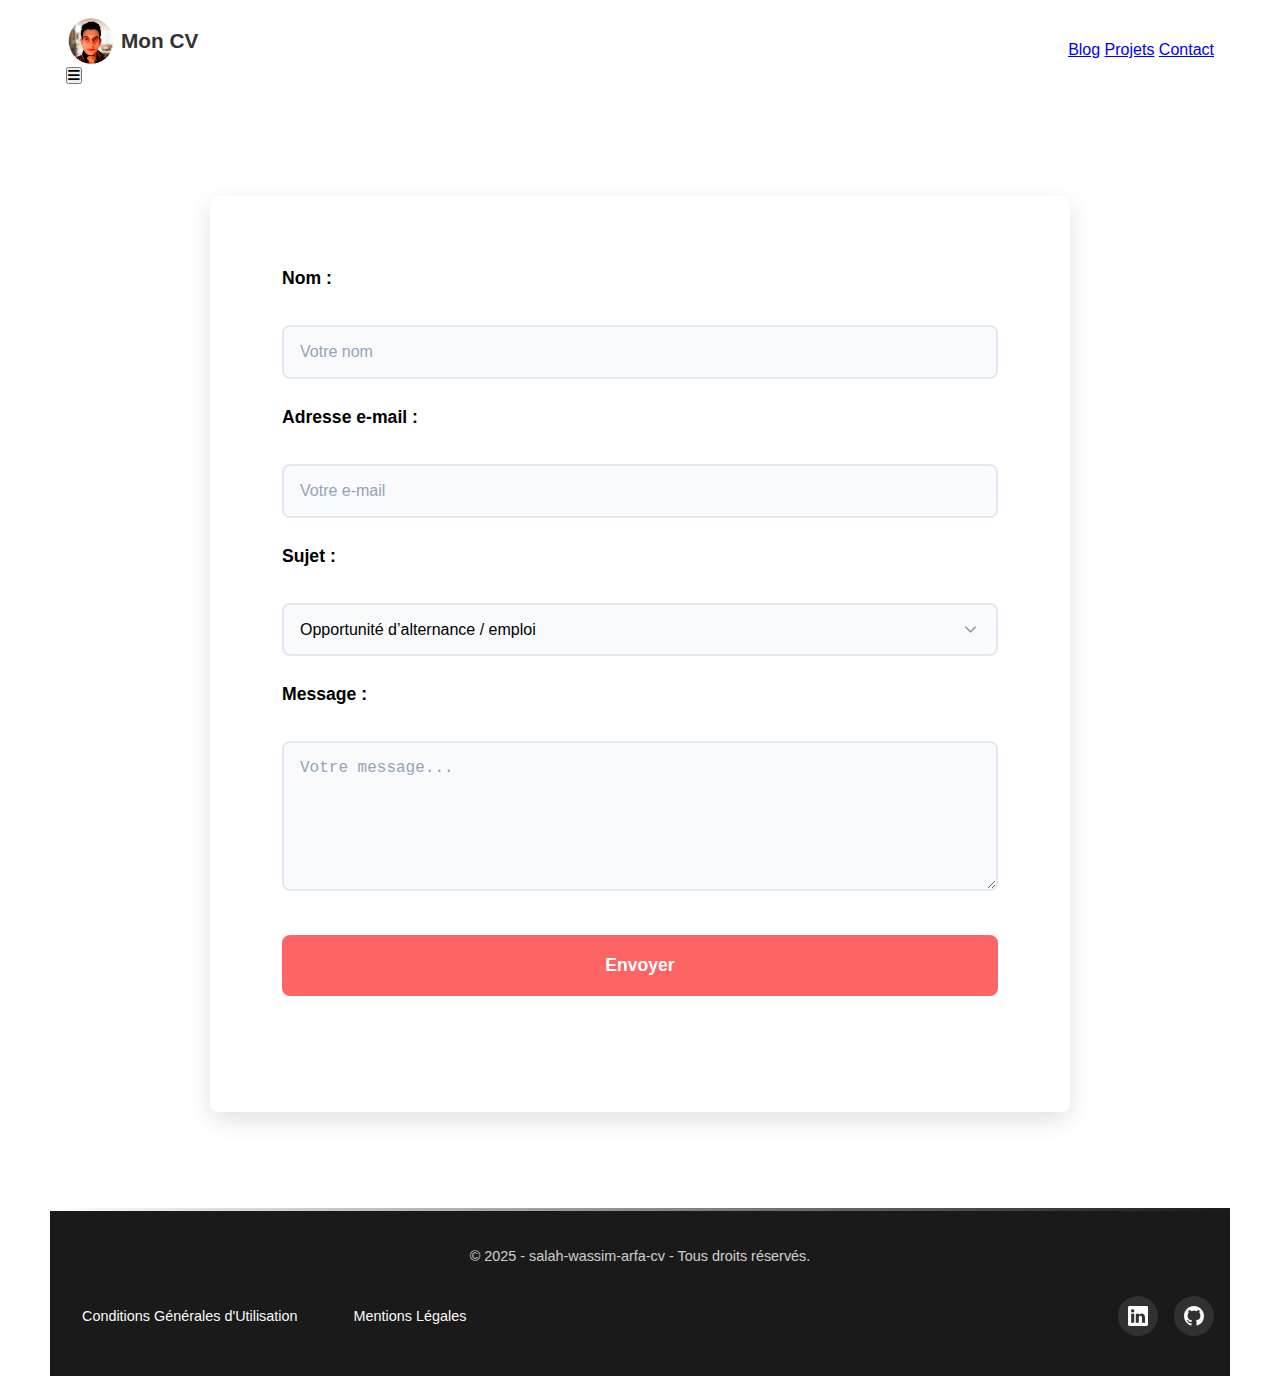
<file: voir-plus/contact.html>
<!DOCTYPE html>
<html lang="fr">
<head>
    <meta charset="UTF-8">
    <meta name="viewport" content="width=device-width, initial-scale=1.0">
    <meta name="description" content="Le site salah-wassim-arfa-cv a pour objectif de présenter le parcours professionnel et les compétences de Salah-Wassim Arfa.">
    <link rel="preload" href="https://cdnjs.cloudflare.com/ajax/libs/font-awesome/6.7.2/css/all.min.css" as="style" onload="this.rel='stylesheet'"/>
    <link rel="preload" href="../css/general.css" as="style" onload="this.rel='stylesheet'">
    <link rel="preload" href="../css/header.css" as="style" onload="this.rel='stylesheet'">
    <link rel="preload" href="../css/footer.css" as="style" onload="this.rel='stylesheet'">
    <noscript>
        <link rel="stylesheet" href="https://cdnjs.cloudflare.com/ajax/libs/font-awesome/6.7.2/css/all.min.css"/>
        <link rel="stylesheet" href="../css/general.css">
        <link rel="stylesheet" href="../css/header.css">
        <link rel="stylesheet" href="../css/footer.css">
    </noscript>
    <link rel="stylesheet" href="../css/portfolio/portfolio-general.css">
    <link rel="stylesheet" href="../css/portfolio/portfolio-presentation.css">
    <link rel="stylesheet" href="../css/portfolio/contact.css">
    <title>Mon CV - Contact</title>
</head>
<body>
    <div class="main-container">
        <header>
            <div class="header-content">
                <div class="header-left-content">
                    <div class="avatar-and-title-header-container">
                        <div class="avatar-header-container">   
                            <img loading="lazy" src="../assets/profile.PNG" alt="Avatar" class="avatar-header">
                        </div>
                        <div class="title-header-container title-header-container-pgcd">
                            <h3>Mon CV</h3>
                        </div>
                    </div>
                    <button class="btn-burger fa-solid fa-bars"></button>
                </div>
                <div class="header-right-content">
                    <a href="blog.html">Blog</a>
                    <a href="projets.html">Projets</a>
                    <a href="contact.html">Contact</a>
                </div>
            </div>
        </header>
        <section class="contact">
            <form id="contactForm" class="form-contact" action="https://formspree.io/f/mrbpzznz" method="POST">
                <label for="name">Nom :</label>
                <input class="input-form-contact input-form-contact-name" type="text" id="name" name="name" placeholder="Votre nom" required>
            
                <label for="email">Adresse e-mail :</label>
                <input class="input-form-contact input-form-contact-email" type="email" id="email" name="email" placeholder="Votre e-mail" required>
            
                <label for="subject">Sujet :</label>
                <select id="subject" name="subject" required>
                    <option value="opportunité">Opportunité d’alternance / emploi</option>
                    <option value="collaboration">Collaboration / Projet freelance</option>
                    <option value="conseils">Conseils & Mentorat</option>
                    <option value="feedback">Retour / Feedback</option>
                    <option value="autre">Autre</option>
                </select>
              
                <label for="message">Message :</label>
                <textarea class="input-form-contact input-form-contact-message" id="message" name="message" rows="5" placeholder="Votre message..." required></textarea>
              
                <button class="btn-form-contact" type="submit">Envoyer</button>
                <p class="message-info-form-contact"></p>
            </form>
        </section>
        <footer class="footer">
            <p>&copy; 2025 - salah-wassim-arfa-cv - Tous droits réservés.</p>
            <div class="footer-content-bottom">
                <div class="cc-mc-container">
                    <div class="policy cgu-container">
                        <a href="../cgu.html" class="cgu-link" title="Conditions Générales d'Utilisation" rel="noopener">Conditions Générales d'Utilisation</a>
                    </div>
                    <div class="policy ml-container">
                        <a href="../mentions-legales.html" class="ml-link" title="Mentions Légales" rel="noopener">Mentions Légales</a>
                    </div>
                </div>
                <ul class="footer-list-social-networks">
                    <li class="icon-content">
                      <a
                        href="https://www.linkedin.com/in/salah-wassim-arfa-20a5a1194/"
                        aria-label="LinkedIn"
                        data-social="linkedin"
                        target="_blank" 
                        rel="noopener noreferrer"
                      >
                        <div class="filled"></div>
                        <svg
                          xmlns="http://www.w3.org/2000/svg"
                          width="16"
                          height="16"
                          fill="currentColor"
                          class="bi bi-linkedin"
                          viewBox="0 0 16 16"
                          xml:space="preserve"
                        >
                          <path
                            d="M0 1.146C0 .513.526 0 1.175 0h13.65C15.474 0 16 .513 16 1.146v13.708c0 .633-.526 1.146-1.175 1.146H1.175C.526 16 0 15.487 0 14.854zm4.943 12.248V6.169H2.542v7.225zm-1.2-8.212c.837 0 1.358-.554 1.358-1.248-.015-.709-.52-1.248-1.342-1.248S2.4 3.226 2.4 3.934c0 .694.521 1.248 1.327 1.248zm4.908 8.212V9.359c0-.216.016-.432.08-.586.173-.431.568-.878 1.232-.878.869 0 1.216.662 1.216 1.634v3.865h2.401V9.25c0-2.22-1.184-3.252-2.764-3.252-1.274 0-1.845.7-2.165 1.193v.025h-.016l.016-.025V6.169h-2.4c.03.678 0 7.225 0 7.225z"
                            fill="currentColor"
                          ></path>
                        </svg>
                      </a>
                      <!-- <div class="tooltip">LinkedIn</div> -->
                    </li>
                    <li class="icon-content">
                      <a href="https://www.github.com/Salah-Wassim" aria-label="GitHub" data-social="github" target="_blank" rel="noopener noreferrer">
                        <div class="filled"></div>
                        <svg
                          xmlns="http://www.w3.org/2000/svg"
                          width="16"
                          height="16"
                          fill="currentColor"
                          class="bi bi-github"
                          viewBox="0 0 16 16"
                          xml:space="preserve"
                        >
                          <path
                            d="M8 0C3.58 0 0 3.58 0 8c0 3.54 2.29 6.53 5.47 7.59.4.07.55-.17.55-.38 0-.19-.01-.82-.01-1.49-2.01.37-2.53-.49-2.69-.94-.09-.23-.48-.94-.82-1.13-.28-.15-.68-.52-.01-.53.63-.01 1.08.58 1.23.82.72 1.21 1.87.87 2.33.66.07-.52.28-.87.51-1.07-1.78-.2-3.64-.89-3.64-3.95 0-.87.31-1.59.82-2.15-.08-.2-.36-1.02.08-2.12 0 0 .67-.21 2.2.82.64-.18 1.32-.27 2-.27s1.36.09 2 .27c1.53-1.04 2.2-.82 2.2-.82.44 1.1.16 1.92.08 2.12.51.56.82 1.27.82 2.15 0 3.07-1.87 3.75-3.65 3.95.29.25.54.73.54 1.48 0 1.07-.01 1.93-.01 2.2 0 .21.15.46.55.38A8.01 8.01 0 0 0 16 8c0-4.42-3.58-8-8-8"
                            fill="currentColor"
                          ></path>
                        </svg>
                      </a>
                      <!-- <div class="tooltip">GitHub</div> -->
                    </li>
                </ul>
            </div>
        </footer>
    </div>
    <script type="text/javascript" src="../js/burger.js"></script>
</body>
</html>
</file>
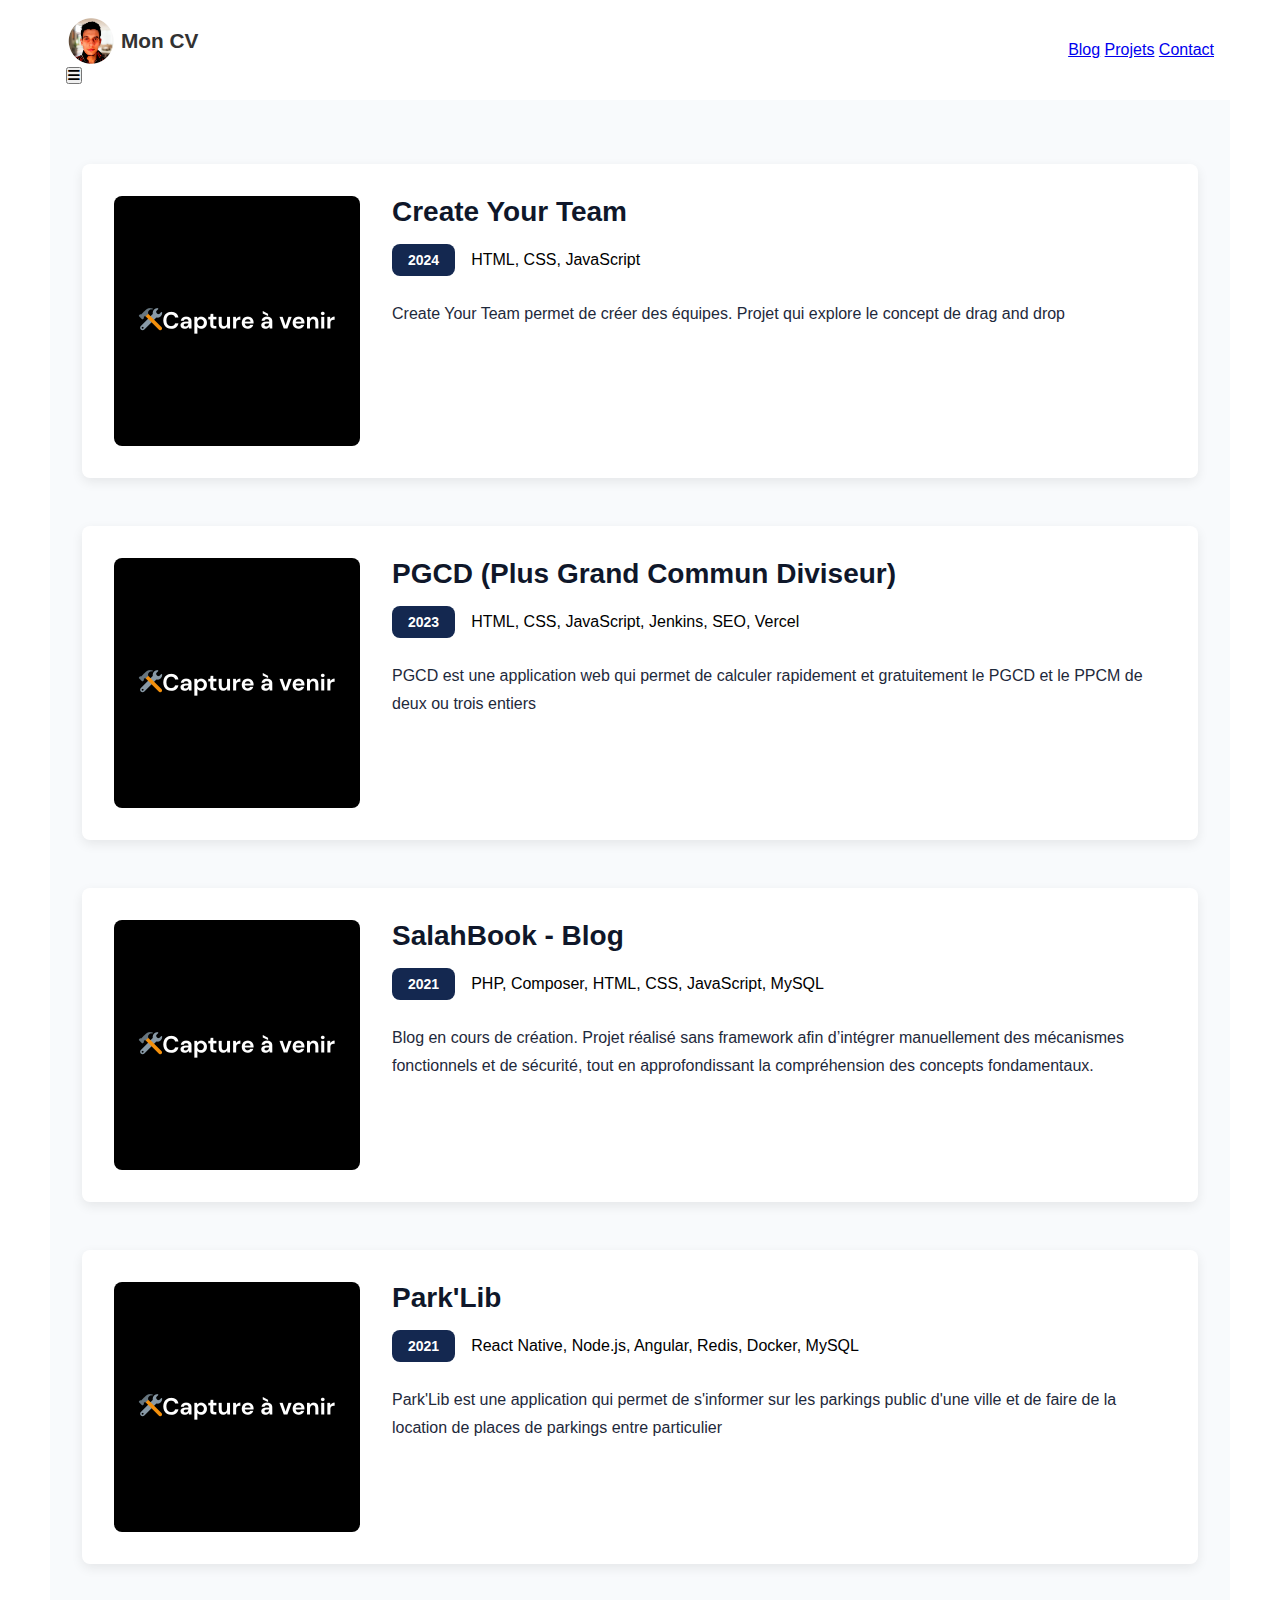
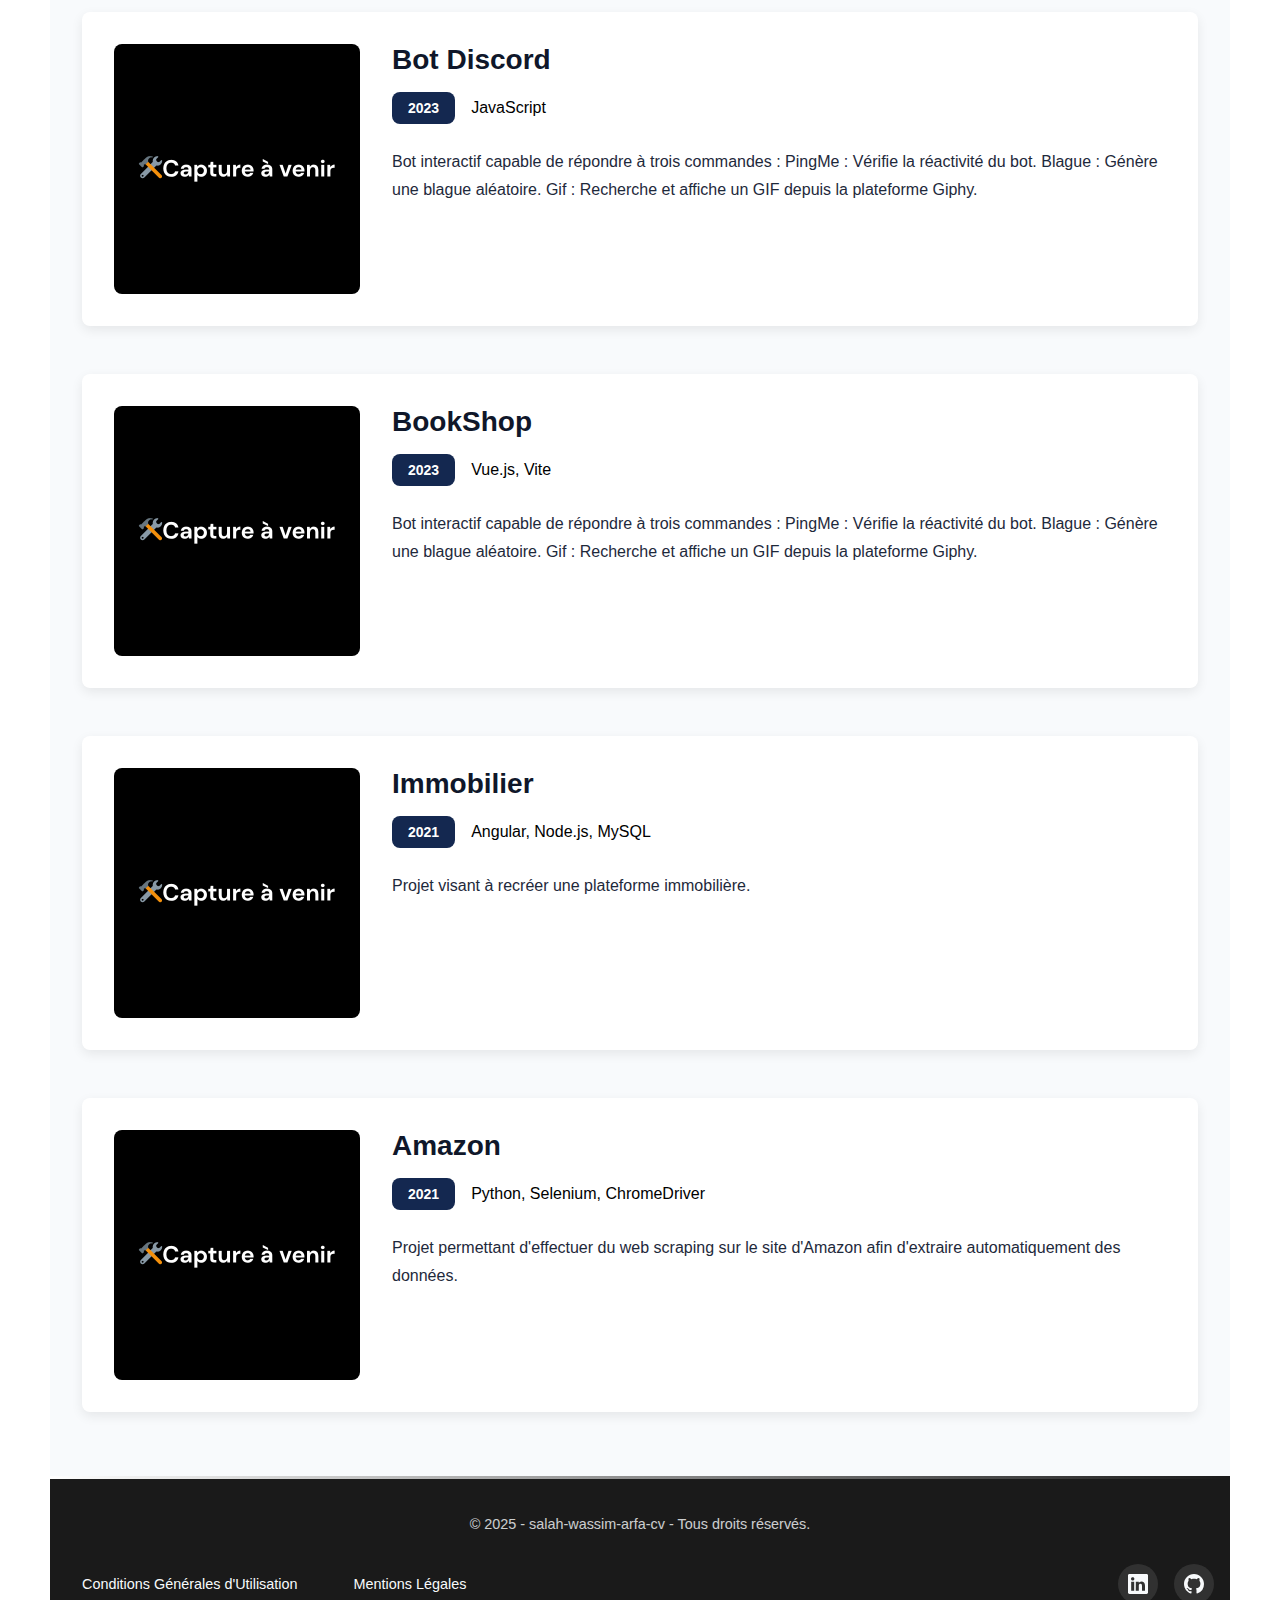
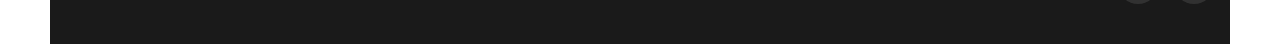
<file: voir-plus/projets.html>
<!DOCTYPE html>
<html lang="fr">
<head>
    <meta charset="UTF-8">
    <meta name="viewport" content="width=device-width, initial-scale=1.0">
    <meta name="description" content="Le site salah-wassim-arfa-cv a pour objectif de présenter le parcours professionnel et les compétences de Salah-Wassim Arfa.">
    <link rel="preload" href="https://cdnjs.cloudflare.com/ajax/libs/font-awesome/6.7.2/css/all.min.css" as="style" onload="this.rel='stylesheet'"/>
    <link rel="preload" href="../css/general.css" as="style" onload="this.rel='stylesheet'">
    <link rel="preload" href="../css/header.css" as="style" onload="this.rel='stylesheet'">
    <link rel="preload" href="../css/footer.css" as="style" onload="this.rel='stylesheet'">
    <noscript>
        <link rel="stylesheet" href="https://cdnjs.cloudflare.com/ajax/libs/font-awesome/6.7.2/css/all.min.css"/>
        <link rel="stylesheet" href="../css/general.css">
        <link rel="stylesheet" href="../css/header.css">
        <link rel="stylesheet" href="../css/footer.css">
    </noscript>
    <link rel="stylesheet" href="../css/portfolio/works-cards.css">
    <link rel="stylesheet" href="../css/portfolio/portfolio-general.css">
    <link rel="stylesheet" href="../css/portfolio/portfolio-presentation.css">
    <title>Mon CV - Projets</title>
</head>
<body>
    <div class="main-container">
        <header>
            <div class="header-content">
                <div class="header-left-content">
                    <div class="avatar-and-title-header-container">
                        <div class="avatar-header-container">   
                            <img loading="lazy" src="../assets/profile.PNG" alt="Avatar" class="avatar-header">
                        </div>
                        <div class="title-header-container title-header-container-pgcd">
                            <h3>Mon CV</h3>
                        </div>
                    </div>
                    <button class="btn-burger fa-solid fa-bars"></button>
                </div>
                <div class="header-right-content">
                    <a href="blog.html">Blog</a>
                    <a href="projets.html">Projets</a>
                    <a href="contact.html">Contact</a>
                </div>
            </div>
        </header>
        <section class="portfolio-main-container">
            <div class="portfolio-content">
                <div class="works">
                    <div class="works-content">
                        <div class="works-cards" id="worksContainer2"></div>
                    </div>
                </div>
            </div>
        </section>
        <footer class="footer">
            <p>&copy; 2025 - salah-wassim-arfa-cv - Tous droits réservés.</p>
            <div class="footer-content-bottom">
                <div class="cc-mc-container">
                    <div class="policy cgu-container">
                        <a href="../cgu.html" class="cgu-link" title="Conditions Générales d'Utilisation" rel="noopener">Conditions Générales d'Utilisation</a>
                    </div>
                    <div class="policy ml-container">
                        <a href="../mentions-legales.html" class="ml-link" title="Mentions Légales" rel="noopener">Mentions Légales</a>
                    </div>
                </div>
                <ul class="footer-list-social-networks">
                    <li class="icon-content">
                      <a
                        href="https://www.linkedin.com/in/salah-wassim-arfa-20a5a1194/"
                        aria-label="LinkedIn"
                        data-social="linkedin"
                        target="_blank" 
                        rel="noopener noreferrer"
                      >
                        <div class="filled"></div>
                        <svg
                          xmlns="http://www.w3.org/2000/svg"
                          width="16"
                          height="16"
                          fill="currentColor"
                          class="bi bi-linkedin"
                          viewBox="0 0 16 16"
                          xml:space="preserve"
                        >
                          <path
                            d="M0 1.146C0 .513.526 0 1.175 0h13.65C15.474 0 16 .513 16 1.146v13.708c0 .633-.526 1.146-1.175 1.146H1.175C.526 16 0 15.487 0 14.854zm4.943 12.248V6.169H2.542v7.225zm-1.2-8.212c.837 0 1.358-.554 1.358-1.248-.015-.709-.52-1.248-1.342-1.248S2.4 3.226 2.4 3.934c0 .694.521 1.248 1.327 1.248zm4.908 8.212V9.359c0-.216.016-.432.08-.586.173-.431.568-.878 1.232-.878.869 0 1.216.662 1.216 1.634v3.865h2.401V9.25c0-2.22-1.184-3.252-2.764-3.252-1.274 0-1.845.7-2.165 1.193v.025h-.016l.016-.025V6.169h-2.4c.03.678 0 7.225 0 7.225z"
                            fill="currentColor"
                          ></path>
                        </svg>
                      </a>
                      <!-- <div class="tooltip">LinkedIn</div> -->
                    </li>
                    <li class="icon-content">
                      <a href="https://www.github.com/Salah-Wassim" aria-label="GitHub" data-social="github" target="_blank" rel="noopener noreferrer">
                        <div class="filled"></div>
                        <svg
                          xmlns="http://www.w3.org/2000/svg"
                          width="16"
                          height="16"
                          fill="currentColor"
                          class="bi bi-github"
                          viewBox="0 0 16 16"
                          xml:space="preserve"
                        >
                          <path
                            d="M8 0C3.58 0 0 3.58 0 8c0 3.54 2.29 6.53 5.47 7.59.4.07.55-.17.55-.38 0-.19-.01-.82-.01-1.49-2.01.37-2.53-.49-2.69-.94-.09-.23-.48-.94-.82-1.13-.28-.15-.68-.52-.01-.53.63-.01 1.08.58 1.23.82.72 1.21 1.87.87 2.33.66.07-.52.28-.87.51-1.07-1.78-.2-3.64-.89-3.64-3.95 0-.87.31-1.59.82-2.15-.08-.2-.36-1.02.08-2.12 0 0 .67-.21 2.2.82.64-.18 1.32-.27 2-.27s1.36.09 2 .27c1.53-1.04 2.2-.82 2.2-.82.44 1.1.16 1.92.08 2.12.51.56.82 1.27.82 2.15 0 3.07-1.87 3.75-3.65 3.95.29.25.54.73.54 1.48 0 1.07-.01 1.93-.01 2.2 0 .21.15.46.55.38A8.01 8.01 0 0 0 16 8c0-4.42-3.58-8-8-8"
                            fill="currentColor"
                          ></path>
                        </svg>
                      </a>
                      <!-- <div class="tooltip">GitHub</div> -->
                    </li>
                </ul>
            </div>
        </footer>
    </div>
    <script type="text/javascript" src="../js/works.js"></script>
    <script type="text/javascript" src="../js/burger.js"></script>
</body>
</html>
</file>
<file: css/general.css>
* {
    margin: 0;
    padding: 0;
    box-sizing: border-box;
}
  
body {
  height: 100%; /* Permet au conteneur de s'étendre sur toute la hauteur */
}

html{
  scroll-behavior: smooth;
}

body {
  font-family: Arial, Helvetica, sans-serif;
  margin: 0 50px;
}

.main-container{
    display: flex;
    flex-direction: column;
    min-height: 100vh; /* S'étend sur toute la hauteur de la fenêtre */
}

@media screen and (max-width: 600px) {
  body{
    margin: 0;
  }
}

.btn-back{
  position: fixed;
  font-weight: bold;
  width: 150px;
  background-color: rgba(0, 0, 0, 0.3);
  color: white;
  padding: 14px 20px;
  margin: 8px 0;
  border: none;
  cursor: pointer;
  border-radius: 6px;
}

.btn-back:hover{
  opacity: 0.8;
}
</file>
<file: css/header.css>
.header-content{
    display: flex;
    flex-direction: row;
    justify-content: space-between;
    align-items: center;
    padding: 1rem;
}
.avatar-header-container{
    display: flex;
    align-items: center;
    width:50px;
    height: 50px;
}
.avatar-and-title-header-container{
    display: flex;
    flex-direction: row;
    align-items: center;
}

.title-header-container > h3{
    font-family:Arial;
    font-size: 1.3rem;
    font-weight: 600;
    color: rgb(50, 50, 50);;
}

.title-header-container{
    margin-left: 5px;
}

.avatar-header{
    width:100%;
    border-radius: 50%;
}
</file>
<file: css/footer.css>
:root {
    --footer-bg: #1a1a1a;
    --footer-text: #f8fafc;
    --footer-accent: #ffff;
    --footer-hover: #ffff;
    --transition-speed: 0.3s;
    --border-radius: 8px;
  }
  
  .footer {
    background: var(--footer-bg);
    color: var(--footer-text);
    padding: 2.5rem 1rem;
    position: relative;
    overflow: hidden;
  }
  
  .footer::before {
    content: '';
    position: absolute;
    top: 0;
    left: 0;
    right: 0;
    height: 3px;
    background: linear-gradient(90deg, var(--footer-accent) 0%, transparent 100%);
  }
  
  .footer > p {
    text-align: center;
    margin-bottom: 2rem;
    font-size: 0.9rem;
    opacity: 0.8;
  }
  
  .footer-content-bottom {
    max-width: 1200px;
    margin: 0 auto;
    display: flex;
    justify-content: space-between;
    align-items: center;
    flex-wrap: wrap;
    gap: 1.5rem;
  }
  
  /* Links Section */
  .cc-mc-container {
    display: flex;
    gap: 1.5rem;
    flex-wrap: wrap;
  }
  
  .cgu-link, .ml-link, .faq-link {
    color: var(--footer-text);
    text-decoration: none;
    font-family: 'Inter', sans-serif;
    font-weight: 500;
    font-size: 0.9rem;
    padding: 0.5rem 1rem;
    border-radius: var(--border-radius);
    transition: all var(--transition-speed) ease;
    position: relative;
  }
  
  .cgu-link::after, .ml-link::after, .faq-link::after {
    content: '';
    position: absolute;
    bottom: 0;
    left: 50%;
    width: 0;
    height: 2px;
    background: var(--footer-accent);
    transition: all var(--transition-speed) ease;
  }
  
  .cgu-link:hover, .ml-link:hover, .faq-link:hover {
    color: var(--footer-hover);
  }
  
  .cgu-link:hover::after, .ml-link:hover::after, .faq-link:hover::after {
    width: 100%;
    left: 0;
  }
  
  /* Social Icons */
  .footer-list-social-networks {
    display: flex;
    gap: 1rem;
    margin: 0;
    padding: 0;
  }
  
  .icon-content {
    position: relative;
    width: 40px;
    height: 40px;
    display: flex;
    align-items: center;
    justify-content: center;
  }
  
  .icon-content a {
    display: flex;
    align-items: center;
    justify-content: center;
    width: 100%;
    height: 100%;
    border-radius: 50%;
    background: rgba(255, 255, 255, 0.1);
    color: var(--footer-text);
    transition: all var(--transition-speed) ease;
    position: relative;
    overflow: hidden;
  }
  
  .icon-content a::before {
    content: '';
    position: absolute;
    top: 0;
    left: -100%;
    width: 100%;
    height: 100%;
    background: linear-gradient(90deg, transparent, rgba(255, 255, 255, 0.2), transparent);
    transition: left 0.6s ease;
  }
  
  .icon-content a:hover {
    transform: translateY(-3px);
    box-shadow: 0 4px 15px rgba(111, 66, 193, 0.3);
  }
  
  .icon-content a:hover::before {
    left: 100%;
  }
  
  .icon-content svg {
    width: 20px;
    height: 20px;
    z-index: 1;
  }
  
  /* Specific Social Colors */
  .icon-content a[data-social="linkedin"]:hover {
    background: #0a66c2;
  }
  
  .icon-content a[data-social="github"]:hover {
    background: #24292e;
  }
  
  .icon-content a[data-social="discord"]:hover {
    background: #7289da;
  }
  
  /* Responsive Design */
  @media (max-width: 768px) {
    .footer-content-bottom {
        flex-direction: column;
        text-align: center;
    }
  
    .cc-mc-container {
        justify-content: center;
    }
  
    .footer-list-social-networks {
        justify-content: center;
    }
  }
</file>
<file: css/cv.css>
.cv{
    margin-bottom: 20px;
}

.align-container{
    display: flex;
    align-items: center;
    justify-content: center;
    width: 100%;
}
</file>
<file: css/download.css>
.btn-download {
    padding: 0.8rem 4rem;
    border: none;
    outline: none;
    font-size: 1.3rem;
    border-radius: 0.3rem;
    font-weight: 600;
    background-color: rgba(255, 255, 255, 0.953);
    position: relative;
    overflow: hidden;
    cursor: pointer;
    transition: 0.4s ease-in-out;
  }
  
  .btn-download .text {
    position: absolute;
    left: 1.8rem;
    top: 1.3rem;
    transition: 0.4s ease-in-out;
    color: rgb(50, 50, 50);
  }
  
  .svg {
    transform: translateY(-20px) rotate(30deg);
    opacity: 0;
    width: 2rem;
    transition: 0.4s ease-in-out;
  }
  
  .btn-download:hover {
    background-color: rgb(50, 50, 50);
  }
  
  .btn-download:hover .svg {
    display: inline-block;
    transform: translateY(0px) rotate(0deg);
    opacity: 1;
  }
  
  .btn-download:hover .text {
    opacity: 0;
  }
  
  .btn-download:active {
    scale: 0.97;
  }
</file>
<file: css/learn-more.css>
.learn-more-container{
    display: flex;
    justify-content: center;
    flex: 1;
}
.learn-more {
    position: relative;
    display: inline-block;
    cursor: pointer;
    outline: none;
    border: 0;
    vertical-align: middle;
    text-decoration: none;
    background: transparent;
    padding: 0;
    font-size: inherit;
    font-family: inherit;
}
   
.learn-more {
    width: 12rem;
    height: auto;
}
   
.learn-more .circle {
    transition: all 0.45s cubic-bezier(0.65, 0, 0.076, 1);
    position: relative;
    display: block;
    margin: 0;
    width: 3rem;
    height: 3rem;
    background: #282936;
    border-radius: 1.625rem;
}
   
.learn-more .circle .icon {
    transition: all 0.45s cubic-bezier(0.65, 0, 0.076, 1);
    position: absolute;
    top: 0;
    bottom: 0;
    margin: auto;
    background: #fff;
}
   
.learn-more .circle .icon.arrow {
    transition: all 0.45s cubic-bezier(0.65, 0, 0.076, 1);
    left: 0.625rem;
    width: 1.125rem;
    height: 0.125rem;
    background: none;
}
   
.learn-more .circle .icon.arrow::before {
    position: absolute;
    content: "";
    top: -0.29rem;
    right: 0.0625rem;
    width: 0.625rem;
    height: 0.625rem;
    border-top: 0.125rem solid #fff;
    border-right: 0.125rem solid #fff;
    transform: rotate(45deg);
}
   
.learn-more .button-text {
    transition: all 0.45s cubic-bezier(0.65, 0, 0.076, 1);
    position: absolute;
    top: 0;
    left: 0;
    right: 0;
    bottom: 0;
    padding: 0.75rem 0;
    margin: 0 0 0 1.85rem;
    color: #282936;
    font-weight: 700;
    line-height: 1.6;
    text-align: center;
    text-transform: uppercase;
}
   
.learn-more:hover .circle {
    width: 100%;
}
   
.learn-more:hover .circle .icon.arrow {
    background: #fff;
    transform: translate(1rem, 0);
}
   
.learn-more:hover .button-text {
    color: #fff;
}
</file>
<file: css/qr-code.css>
.fa-qrcode{
    font-size: 25px;
}

.btn-scan {
    width: 50px;
    height: 50px;
    border-radius: 10px;
    display: flex;
    align-items: center;
    justify-content: center;
    border: 1px solid rgba(0, 0, 0, 0.192);
    cursor: pointer;
    box-shadow: 0px 10px 10px rgba(0, 0, 0, 0.021);
    transition: all 0.3s;
    float: right;
  }
  
  .btn-scan .fa-qrcode {
    height: 16px;
    fill: rgb(77, 77, 77);
    transition: all 0.3s;
  }

  .btn-scan:hover {
    box-shadow: 0px 10px 10px rgba(0, 0, 0, 0.11);
    background-color: rgb(59, 59, 59);
    color: #fff;
  }

/*QR_CODE IMG*/

.qr-code-section{
    position: relative;
    display: flex;
    flex-direction: column-reverse;
    align-items: end;
    flex: 0 1 auto;
    gap: 10px;
}

.qr-code-container-img {
    display: none;
    position: absolute;
    background-color: #fff;
    width: 170px;
    height: 170px;
    border-radius: 20%;
    padding: 1.5rem;
    box-shadow: 0px 10px 10px rgba(0, 0, 0, 0.11);
    margin: 10px;
    z-index: 9999;
    bottom: 70px;
    background-color: rgb(59, 59, 59);
}
.qr-code{
    width: 100%;
    height: auto;
}

@media screen and (max-width: 600px) {
    .qr-code-section{
       margin-right: 7px;
    }
}
</file>
<file: css/titles.css>
:root {
    --text-primary: #0f172a;
    --text-secondary: #475569;
    --text-title: #323232;
    --spacing-xl: 2.5rem;
}

.titles-container {
    margin: var(--spacing-xl) auto;
    max-width: 800px;
    padding: 0 1.5rem;
    text-align: center;
    position: relative;
}

.titles-container > h1 {
    font-family: 'Inter', sans-serif;
    font-weight: 700;
    font-size: 3.5rem;
    line-height: 1.1;
    color: transparent;
    background: var(--text-title);
    -webkit-background-clip: text;
    background-clip: text;
    margin-bottom: 1.5rem;
    position: relative;
    display: inline-block;
    padding-bottom: 0.5rem;
}

.titles-container > h2 {
    font-family: 'Inter', sans-serif;
    font-weight: 400;
    font-size: 1.25rem;
    line-height: 1.6;
    color: var(--text-secondary);
    max-width: 680px;
    margin: 0 auto;
    position: relative;
    padding: 1rem;
}

@media (max-width: 768px) {
    .titles-container {
        margin: 3rem auto;
    }
    
    .titles-container > h1 {
        font-size: 2.5rem;
    }
    
    .titles-container > h2 {
        font-size: 1.1rem;
        padding: 0 1rem;
    }
}
</file>
<file: css/cgu.css>
.cgu {
    padding: 20px;
    font-family: 'Arial', sans-serif;
    color: #333;
    line-height: 1.6;
}
.cgu > .cgu-container {
    max-width: 800px;
    margin: 0 auto;
    padding: 20px;
    background: #ffffff;
    border-radius: 8px;
    box-shadow: 0 4px 8px rgba(0, 0, 0, 0.1);
}

.cgu-container h1 {
    text-align: center;
    margin-bottom: 20px;
    font-size: 28px;
    color: #222;
}

.cgu-container h2 {
    margin-top: 20px;
    font-size: 22px;
    color: #444;
    border-bottom: 1px solid #ddd;
    padding-bottom: 5px;
}

.cgu-container h3 {
    margin-top: 15px;
    font-size: 18px;
    color: #555;
}

.cgu-container ul {
    margin: 10px 0;
    padding-left: 20px;
}

.cgu-container ul li {
    margin-bottom: 10px;
}

.cgu > .cgu-container a {
    color: #007bff;
    text-decoration: none;
}

.cgu > .cgu-container a:hover {
    text-decoration: underline;
}

.cgu-container p {
    margin-bottom: 15px;
}
</file>
<file: css/ml.css>
.ml {
    padding: 20px;
    font-family: 'Arial', sans-serif;
    color: #333;
    line-height: 1.6;
}
  
.ml > .ml-container {
    max-width: 800px;
    margin: 0 auto;
    padding: 20px;
    background: #ffffff;
    border-radius: 8px;
    box-shadow: 0 4px 8px rgba(0, 0, 0, 0.1);
}

.ml-container h1 {
    text-align: center;
    margin-bottom: 20px;
    font-size: 28px;
    color: #222;
}

.ml-container h2 {
    margin-top: 20px;
    font-size: 22px;
    color: #444;
    border-bottom: 1px solid #ddd;
    padding-bottom: 5px;
}

.ml-container h3 {
    margin-top: 15px;
    font-size: 18px;
    color: #555;
}

.ml-container ul {
    margin: 10px 0;
    padding-left: 20px;
}

.ml-container ul li {
    margin-bottom: 10px;
}

.ml > .ml-container a {
    color: #007bff;
    text-decoration: none;
}

.ml > .ml-container a:hover {
    text-decoration: underline;
}

.ml-container p {
    margin-bottom: 15px;
}

.btn-back{
    position: sticky;
    font-weight: bold;
    width: 150px;
    position: fixed;
    background-color: rgba(0, 0, 0, 0.3);
}
</file>
<file: css/portfolio/about.css>
.about {
  padding: 4rem 2rem;
  background: linear-gradient(to bottom, #fdfdfd, #f3f3f7);
  color: #1a1a1a;
  font-family: 'Segoe UI', sans-serif;
  line-height: 1.7;
}

.about .about-content {
  max-width: 900px;
  margin: 0 auto;
}

.about h2 {
  font-size: 2.25rem;
  margin-bottom: 2rem;
  border-left: 5px solid #F08A5D;
  padding-left: 12px;
  font-weight: 700;
}

.about h3 {
  font-size: 1.5rem;
  margin-top: 2rem;
  margin-bottom: 0.5rem;
  color: #5a5a5a;
  font-weight: 600;
}

.about .intro {
  font-size: 1.125rem;
  margin-bottom: 1.5rem;
  color: #333;
}

.about ul {
  padding-left: 0;
  list-style: none;
}

.about ul li {
  margin-bottom: 1rem;
  padding-left: 1.5rem;
  position: relative;
  color: #444;
}

.about ul li::before {
  content: "✔";
  position: absolute;
  left: 0;
  color: #F08A5D;
  font-size: 0.9rem;
  top: 2px;
}

.about strong {
  font-weight: 700;
  color: #2c2c2c;
}

.section-block {
  margin-top: 3rem;
  padding-top: 1rem;
  border-top: 1px solid #ddd;
}

@media (max-width: 768px) {
  .about {
    padding: 2.5rem 1rem;
  }

  .about h2 {
    font-size: 1.9rem;
  }

  .about h3 {
    font-size: 1.3rem;
  }
}
</file>
<file: css/portfolio/articles.css>
:root {
    --primary-color: #6f42c1;
    --secondary-color: #8a63d2;
    --background-color: #f8fafc;
    --text-color: #1e293b;
    --heading-color: #0f172a;
    --border-radius: 8px;
    --transition-speed: 0.3s;
}

.articles h2 {
    font-size: 2.25rem;
    margin-bottom: 2rem;
    border-left: 5px solid #F08A5D;
    padding-left: 12px;
    font-weight: 700;
}

.articles-recent {
    /* background: #EDF7FA; */
    background: #FFF3EE;
    padding: 4rem 0;
    border-top: solid 1px #000;
    border-bottom: solid 1px #000;
}

.articles-recent-content {
    max-width: 1200px;
    margin: 0 auto;
    padding: 0 2rem;
}

.header-links-content {
    display: flex;
    justify-content: space-between;
    align-items: center;
    margin-bottom: 2rem;
}

.header-links-content p {
    font-size: 1.75rem;
    /* font-weight: 700; */
    color: var(--heading-color);
    margin: 0;
}

.header-links-content a {
    color: #0f172a;
    text-decoration: none;
    font-weight: 600;
    padding: 0.5rem 1rem;
    border-radius: var(--border-radius);
    transition: all var(--transition-speed) ease;
}

.header-links-content a:hover {
    text-decoration: underline;
}

/*PAGE BLOG*/

.articles {
    background: var(--background-color);
    padding: 4rem 0;
}

.articles-content{
    max-width: 1200px;
    margin: 0 auto;
    padding: 0 2rem;
}
</file>
<file: css/portfolio/articles-cards.css>
.articles-cards {
  display: grid;
  grid-template-columns: repeat(auto-fit, minmax(300px, 1fr));
  gap: 2rem;
}

.article-card {
  position: relative;
  display: block;
  overflow: hidden;
  border: 1px solid rgba(243, 244, 246, 1);
  border-radius: 1rem;
  padding: 1.5rem;
  background-color: #fff;
  box-shadow: 0 4px 12px rgba(0, 0, 0, 0.08);
  transition: all var(--transition-speed) ease;
}

.article-card:hover {
  transform: translateY(-4px); 
  box-shadow: 0 8px 24px rgba(0, 0, 0, 0.12);
}

.article-header {
  display: flex;
  justify-content: space-between;
  align-items: flex-start;
  gap: 1.5rem; 
}

.article-title {
  font-size: 1.25rem;
  line-height: 1.5rem;
  font-weight: 700;
  color: rgba(17, 24, 39, 1);
  text-decoration: none;
  transition: color 0.2s ease-in-out;
}

.article-title:hover {
  color: #d66a3d;
  text-decoration: none;
}

.article-name {
  margin-top: 0.5rem;
  font-size: 0.875rem; 
  line-height: 1.25rem;
  font-weight: 500;
  color: #666
}

.article-image {
  display: block;
  flex-shrink: 0;
  height: 4rem; 
  width: 4rem;
  border-radius: 0.75rem;
  object-fit: cover;
  background-color: royalblue;
  transition: transform var(--transition-speed) ease;
}

.article-image:hover {
  transform: scale(1.05);
}

.article-description {
  margin-top: 1.25rem;
  font-size: 0.9375rem;
  line-height: 1.5rem;
  color: #666
}

.article-post-info {
  margin-top: 1.75rem;
  display: flex;
  gap: 1.5rem;
}

.article-cr {
  display: flex;
  flex-direction: column-reverse;
  gap: 0.25rem;
}

.article-dt {
  font-size: 0.875rem;
  line-height: 1.25rem;
  font-weight: 600;
  color: #666
}

.article-dd {
  font-size: 0.8125rem;
  line-height: 1rem;
  color: #666
}
</file>
<file: css/portfolio/portfolio-general.css>
/* .portfolio-content{
    margin: 0 70px;
} */
</file>
<file: css/portfolio/portfolio-presentation.css>
.presentation{
    display: flex;
    flex-direction: row;
    align-items: center;
    justify-content: space-between;
    margin: 50px 120px;
}
.presentation-content{
    margin: 0 0 50px 0;
}
.photo-container{
    width: 300px;
    height: 300px;
}
.photo-container img{
    width: 100%;
    height: auto;
}
h1{
    font-size: 44px;
    font-weight: bold;
}
.accroche-container{
    width: 50%;
}
.accroche-container p{
    text-align: left;
    color: #21243D;
    max-width: 1500px;
    min-width: 400px;
}
@media screen and (max-width: 600px) {
    .presentation{
      flex-direction: column-reverse;
    }
}
</file>
<file: css/portfolio/contact.css>
.contact {
    background: var(--background-color);
    border-radius: var(--border-radius);
    box-shadow: 0 8px 24px rgba(0, 0, 0, 0.12);
    margin: 6rem 10rem;
    padding: 2.5rem;
}

.form-contact {
    display: flex;
    flex-direction: column;
    gap: 1.75rem;
    background: white;
    border-radius: var(--border-radius);
    padding: 2rem;
}

.form-contact label {
    font-weight: 600;
    color: var(--heading-color);
    font-size: 1.1rem;
    margin-bottom: 0.5rem;
    display: block;
}

.input-form-contact, textarea, select {
    width: 100%;
    padding: 1rem;
    border: 2px solid #e2e8f0;
    border-radius: var(--border-radius);
    font-size: 1rem;
    transition: all var(--transition-speed) ease;
    background: #f9fafb;
}

.input-form-contact::placeholder, textarea::placeholder {
    color: #94a3b8;
}

.input-form-contact:focus, textarea:focus, select:focus {
    border-color: #FF6464;
    outline: none;
    box-shadow: 0 0 0 3px rgba(255, 118, 100, 0.1);
    background: white;
}

textarea {
    resize: vertical;
    min-height: 150px;
}

select {
    appearance: none;
    background-image: url("data:image/svg+xml;charset=UTF-8,%3csvg xmlns='http://www.w3.org/2000/svg' viewBox='0 0 24 24' fill='none' stroke='%2394a3b8' stroke-width='2' stroke-linecap='round' stroke-linejoin='round'%3e%3cpolyline points='6 9 12 15 18 9'%3e%3c/polyline%3e%3c/svg%3e");
    background-repeat: no-repeat;
    background-position: right 1rem center;
    background-size: 1.2rem;
}

.btn-form-contact {
    background: #FF6464;
    color: white;
    padding: 1.25rem;
    border: none;
    border-radius: var(--border-radius);
    font-size: 1.1rem;
    font-weight: 600;
    cursor: pointer;
    transition: all var(--transition-speed) ease;
    margin-top: 1rem;
}

.btn-form-contact:hover {
    background: #ff9264;
    transform: translateY(-2px);
    box-shadow: 0 6px 16px rgba(255, 118, 100, 0.2);
}

.message-info-form-contact {
    text-align: center;
    font-size: 0.95rem;
    color: #64748b;
    margin-top: 1rem;
}

/* .contact-social-content{
    background: white;
    padding: 2rem;
    border-radius: var(--border-radius);
    box-shadow: 0 4px 12px rgba(0, 0, 0, 0.08);
}

.contact-social-content h2 {
    color: var(--heading-color);
    margin-bottom: 1.5rem;
    position: relative;
    padding-bottom: 0.5rem;
}

.contact-social-content h2::after {
    content: '';
    position: absolute;
    bottom: 0;
    left: 0;
    width: 60px;
    height: 3px;
    background: #ff7664;
}

.social-card {
    display: flex;
    gap: 1rem;
    justify-content: center;
    margin-top: 1.5rem;
} */

@media (max-width: 900px){
    .contact {
        margin: 6rem 2rem;
    }
}

@media (max-width: 768px) {
    .contact {
        padding: 1rem;
    }
    
    .form-contact {
        padding: 1rem;
    }
    
    .contact-social-containers {
        grid-template-columns: 1fr;
    }
}

@media (max-width: 426px){
    .contact {
        margin: 6rem 0;
    }
}
</file>
<file: css/portfolio/works-cards.css>
:root {
    --primary-color: #6f42c1;
    --secondary-color: #8a63d2;
    --background-color: #f8fafc;
    --text-color: #1e293b;
    --heading-color: #0f172a;
    --border-radius: 8px;
    --transition-speed: 0.3s;
}

.works {
    background: var(--background-color);
    padding: 4rem 0;
}

.works h2{
    font-size: 2.25rem;
    margin-bottom: 2rem;
    border-left: 5px solid #F08A5D;
    padding-left: 12px;
    font-weight: 700;
}

.works-content {
    max-width: 1200px;
    margin: 0 auto;
    padding: 0 2rem;
}

.filter-works-year {
  appearance: none;
  -webkit-appearance: none;
  -moz-appearance: none;

  padding: 12px 16px;
  margin-bottom: 2rem;
  font-size: 1rem;
  border: 1px solid #ccc;
  border-radius: 8px;
  background-color: #f4f4f8;
  color: #333;
  font-family: 'Segoe UI', sans-serif;
  cursor: pointer;
  transition: all 0.3s ease;
  background-image: url("data:image/svg+xml;utf8,<svg fill='gray' height='20' viewBox='0 0 24 24' width='20' xmlns='http://www.w3.org/2000/svg'><path d='M7 10l5 5 5-5z'/></svg>");
  background-repeat: no-repeat;
  background-position: right 12px center;
  background-size: 16px 16px;
  padding-right: 40px; /* pour ne pas que le texte chevauche l'icône */
}

.filter-works-year:hover {
  border-color: #F08A5D;
  box-shadow: 0 4px 8px rgba(216, 113, 73, 0.25);
}

.filter-works-year:focus {
  outline: none;
  border-color: #F08A5D;
  box-shadow: 0 4px 8px rgba(216, 113, 73, 0.25);
}

.works-content-header{
    display: flex;
    flex-direction: row;
    align-items: center;
    justify-content: space-between;
}

.work-content-message{
    text-align: center;
}

.works-title p {
    font-size: 1.75rem;
    /* font-weight: 700; */
    color: var(--heading-color);
    margin: 0 0 2rem 0;
}

.works-cards {
    display: flex;
    flex-direction: column;
    gap: 3rem;
}

.work-card {
    display: flex;
    cursor: pointer;
    gap: 2rem;
    background: white;
    padding: 2rem;
    border-radius: var(--border-radius);
    box-shadow: 0 4px 12px rgba(0, 0, 0, 0.08);
    transition: transform var(--transition-speed) ease;
}

.work-card:hover {
    transform: translateY(-5px);
    box-shadow: 0 8px 24px rgba(0, 0, 0, 0.12);
}

.work-card-image {
    flex: 0 0 246px;
    border-radius: var(--border-radius);
    overflow: hidden;
}

.work-card-image img {
    width: 100%;
    height: 100%;
    object-fit: cover;
    transition: transform var(--transition-speed) ease;
}

.work-card:hover .work-card-image img {
    transform: scale(1.05);
}

.work-card-content {
    flex: 1;
}

.work-card-header p {
    font-size: 1.75rem;
    font-weight: 700;
    color: var(--heading-color);
    margin: 0 0 1rem 0;
}
.work-card-header a{
    text-decoration: none;
    cursor: pointer;
}
.work-card-tag {
    display: flex;
    align-items: center;
    gap: 1rem;
    margin-bottom: 1.5rem;
}

.tag-year {
    background: #142850;
    color: white;
    padding: 0.5rem 1rem;
    border-radius: var(--border-radius);
    font-size: 0.875rem;
    font-weight: 600;
}

.work-card-description p {
    font-size: 1rem;
    color: var(--text-color);
    line-height: 1.7;
    margin: 0;
}

@media (max-width: 768px) {
    .works-content {
        padding: 0 2rem;
    }
    
    .work-card {
        flex-direction: column;
        padding: 1.5rem;
    }
    
    .work-card-image {
        flex: 1 1 auto;
    }
    
    .work-card-header p {
        font-size: 1.5rem;
    }
}
</file>
